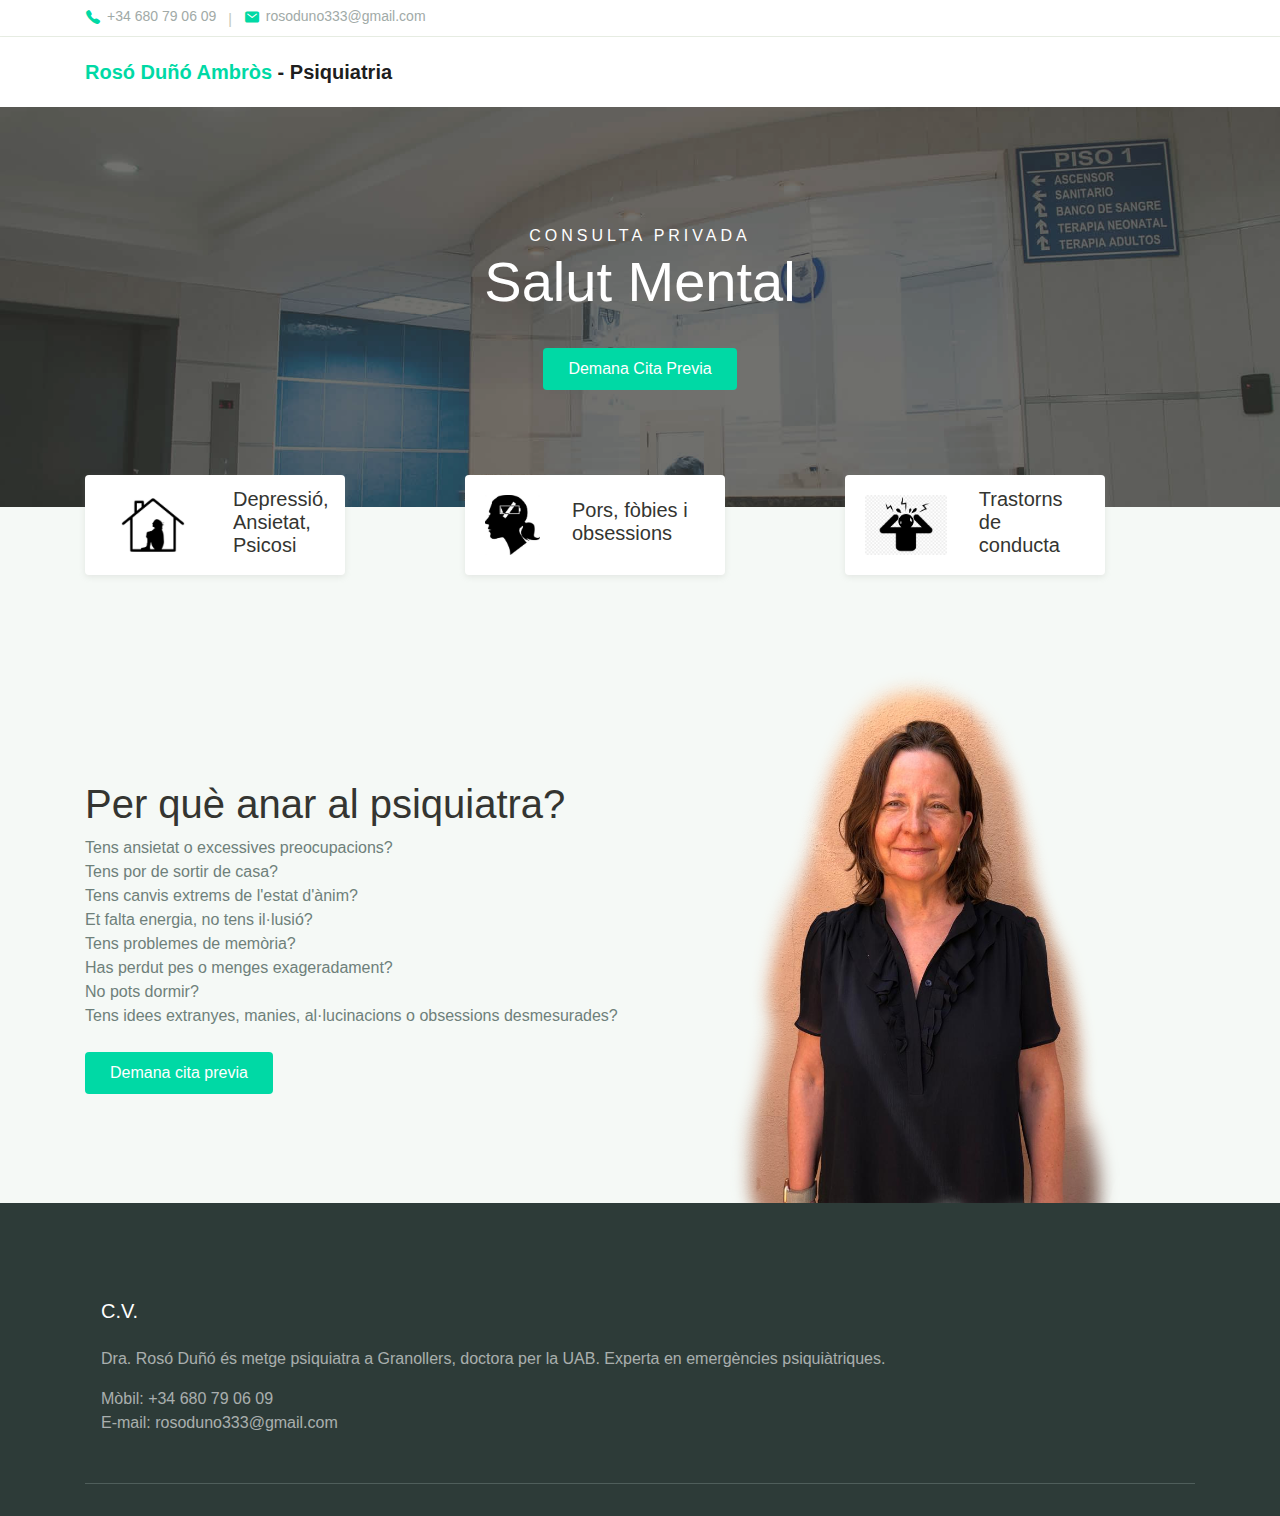
<file: index.html>
<!DOCTYPE html>
<html lang="en">
<head>
  <meta charset="UTF-8">
  <meta name="viewport" content="width=device-width, initial-scale=1.0">

  <meta http-equiv="X-UA-Compatible" content="ie=edge">

  <meta name="copyright" content="MACode ID, https://macodeid.com/">

  <title>Rosó Duñó Ambròs</title>

  <link rel="stylesheet" href="assets/css/maicons.css">

  <link rel="stylesheet" href="assets/css/bootstrap.css">

  <link rel="stylesheet" href="assets/vendor/owl-carousel/css/owl.carousel.css">

  <link rel="stylesheet" href="assets/vendor/animate/animate.css">

  <link rel="stylesheet" href="assets/css/theme.css">
</head>
<body>

  <!-- Back to top button -->
  <div class="back-to-top"></div>

  <header>
    <div class="topbar">
      <div class="container">
        <div class="row">
          <div class="col-sm-8 text-sm">
            <div class="site-info">
              <a href="#"><span class="mai-call text-primary"></span> +34 680 79 06 09</a>
              <span class="divider">|</span>
              <a href="#"><span class="mai-mail text-primary"></span> rosoduno333@gmail.com</a>
            </div>
          </div>
          <div class="col-sm-4 text-right text-sm">
            <div class="social-mini-button">
             <!-- <a href="#"><span class="mai-logo-facebook-f"></span></a>
              <a href="#"><span class="mai-logo-twitter"></span></a>
              <a href="#"><span class="mai-logo-dribbble"></span></a>
              <a href="#"><span class="mai-logo-instagram"></span></a>-->
            </div>
          </div>
        </div> <!-- .row -->
      </div> <!-- .container -->
    </div> <!-- .topbar -->

    <nav class="navbar navbar-expand-lg navbar-light shadow-sm">
      <div class="container">
        <a class="navbar-brand" href="#page-footer"><span class="text-primary">Rosó Duñó Ambròs</span> - Psiquiatria</a>

        <!--
        <form action="#">
          <div class="input-group input-navbar">
            <div class="input-group-prepend">
              <span class="input-group-text" id="icon-addon1"><span class="mai-search"></span></span>
            </div>
            <input type="text" class="form-control" placeholder="Enter keyword.." aria-label="Username" aria-describedby="icon-addon1">
          </div>
        </form>
        -->
     <button class="navbar-toggler" type="button" data-toggle="collapse" data-target="#navbarSupport" aria-controls="navbarSupport" aria-expanded="false" aria-label="Toggle navigation">
          <span class="navbar-toggler-icon"></span>
        </button>
        <!--
        <div class="collapse navbar-collapse" id="navbarSupport">
          <ul class="navbar-nav ml-auto">
            <li class="nav-item active">
              <a class="nav-link" href="index.html">Home</a>
            </li>
            <li class="nav-item">
              <a class="nav-link" href="about.html">Sobre mí</a>
            </li>
            <li class="nav-item">
              <a class="nav-link" href="doctors.html">Doctors</a>
            </li>
            <li class="nav-item">
              <a class="nav-link" href="blog.html">News</a>
            </li>
            <li class="nav-item">
              <a class="nav-link" href="contact.html">Contact</a>
            </li>
            <li class="nav-item">
              <a class="btn btn-primary ml-lg-3" href="#">Login / Register</a>
            </li>
          </ul>
        </div> <!-- .navbar-collapse -->
      </div> <!-- .container -->
    </nav>
  </header>

  <div class="page-hero bg-image overlay-dark" style="background-image: url(assets/img/bg_image_1.jpg);">
    <div class="hero-section">
      <div class="container text-center wow zoomIn">
        <span class="subhead">Consulta Privada</span>
        <h1 class="display-4">Salut Mental</h1>
        <a href="#page-footer" class="btn btn-primary">Demana Cita Previa</a>
      </div>
    </div>
  </div>


  <div class="bg-light">
    <div class="page-section py-3 mt-md-n5 custom-index">
      <div class="container">
        <div class="row justify-content-center">
          <div class="col-md-4 py-3 py-md-0">
            <div class="card-service wow fadeInUp">
              <!--<div class="circle-shape bg-secondary text-white">-->
                <img src="assets/img/Focus/ansiedad.jpg" alt="60px" height="60px">
                <!--<span class="mai-chatbubbles-outline"></span>-->
              <!--</div>-->
              <p><span>Depressió, </span>Ansietat, Psicosi</p>
            </div>
          </div>
          <div class="col-md-4 py-3 py-md-0">
            <div class="card-service wow fadeInUp">
              <!--<div class="circle-shape bg-primary text-white">
                <span class="mai-shield-checkmark"></span>
              </div>-->
              <img src="assets/img/Focus/Depresion.JPG" alt="60px" height="60px">
              <p><span>Pors, fòbies i </span> obsessions</p>
            </div>
          </div>
          <div class="col-md-4 py-3 py-md-0">
            <div class="card-service wow fadeInUp">
              <!--<div class="circle-shape bg-accent text-white">
                <span class="mai-basket"></span>
              </div>-->
              <img src="assets/img/Focus/Esquizo.jpg" alt="60px" height="60px">
              <p><span>Trastorns de </span>conducta</p>
            </div>
          </div>
        </div>
      </div>
    </div> <!-- .page-section -->

    <div class="page-section pb-0">
      <div class="container">
        <div class="row align-items-center">
          <div class="col-lg-6 py-3 wow fadeInUp">
            <h1>Per què anar al psiquiatra? <br></h1>
            <p class="text-grey mb-4">
              Tens ansietat o excessives preocupacions?<br>
              Tens por de sortir de casa?<br>
              Tens canvis extrems de l'estat d'ànim?<br>
              Et falta energia, no tens il·lusió?<br>
              Tens problemes de memòria?<br>
              Has perdut pes o menges exageradament?<br>
              No pots dormir?<br>
              Tens idees extranyes, manies, al·lucinacions o obsessions desmesurades?
            </p>
            <a href="#page-footer" class="btn btn-primary">Demana cita previa</a>
          </div>
          <div class="col-lg-6 wow fadeInRight" data-wow-delay="800ms">
            <div class="img-place custom-img-1">
              <img src="assets/img/bg-doctor.png" alt="">
            </div>
          </div>
        </div>
      </div>
    </div> <!-- .bg-light -->
  </div> <!-- .bg-light -->

 <!-- <div class="page-section">
    <div class="container">
      <h1 class="text-center mb-5 wow fadeInUp">Our Doctors</h1>

      <div class="owl-carousel wow fadeInUp" id="doctorSlideshow">
        <div class="item">
          <div class="card-doctor">
            <div class="header">
              <img src="assets/img/doctors/doctor_1.jpg" alt="">
              <div class="meta">
                <a href="#"><span class="mai-call"></span></a>
                <a href="#"><span class="mai-logo-whatsapp"></span></a>
              </div>
            </div>
            <div class="body">
              <p class="text-xl mb-0">Dr. Stein Albert</p>
              <span class="text-sm text-grey">Cardiology</span>
            </div>
          </div>
        </div>
        <div class="item">
          <div class="card-doctor">
            <div class="header">
              <img src="assets/img/doctors/doctor_2.jpg" alt="">
              <div class="meta">
                <a href="#"><span class="mai-call"></span></a>
                <a href="#"><span class="mai-logo-whatsapp"></span></a>
              </div>
            </div>
            <div class="body">
              <p class="text-xl mb-0">Dr. Alexa Melvin</p>
              <span class="text-sm text-grey">Dental</span>
            </div>
          </div>
        </div>
        <div class="item">
          <div class="card-doctor">
            <div class="header">
              <img src="assets/img/doctors/doctor_3.jpg" alt="">
              <div class="meta">
                <a href="#"><span class="mai-call"></span></a>
                <a href="#"><span class="mai-logo-whatsapp"></span></a>
              </div>
            </div>
            <div class="body">
              <p class="text-xl mb-0">Dr. Rebecca Steffany</p>
              <span class="text-sm text-grey">General Health</span>
            </div>
          </div>
        </div>
        <div class="item">
          <div class="card-doctor">
            <div class="header">
              <img src="assets/img/doctors/doctor_3.jpg" alt="">
              <div class="meta">
                <a href="#"><span class="mai-call"></span></a>
                <a href="#"><span class="mai-logo-whatsapp"></span></a>
              </div>
            </div>
            <div class="body">
              <p class="text-xl mb-0">Dr. Rebecca Steffany</p>
              <span class="text-sm text-grey">General Health</span>
            </div>
          </div>
        </div>
        <div class="item">
          <div class="card-doctor">
            <div class="header">
              <img src="assets/img/doctors/doctor_3.jpg" alt="">
              <div class="meta">
                <a href="#"><span class="mai-call"></span></a>
                <a href="#"><span class="mai-logo-whatsapp"></span></a>
              </div>
            </div>
            <div class="body">
              <p class="text-xl mb-0">Dr. Rebecca Steffany</p>
              <span class="text-sm text-grey">General Health</span>
            </div>
          </div>
        </div>
      </div>
    </div>
  </div>

  <div class="page-section bg-light">
    <div class="container">
      <h1 class="text-center wow fadeInUp">Latest News</h1>
      <div class="row mt-5">
        <div class="col-lg-4 py-2 wow zoomIn">
          <div class="card-blog">
            <div class="header">
              <div class="post-category">
                <a href="#">Covid19</a>
              </div>
              <a href="blog-details.html" class="post-thumb">
                <img src="assets/img/blog/blog_1.jpg" alt="">
              </a>
            </div>
            <div class="body">
              <h5 class="post-title"><a href="blog-details.html">List of Countries without Coronavirus case</a></h5>
              <div class="site-info">
                <div class="avatar mr-2">
                  <div class="avatar-img">
                    <img src="assets/img/person/person_1.jpg" alt="">
                  </div>
                  <span>Roger Adams</span>
                </div>
                <span class="mai-time"></span> 1 week ago
              </div>
            </div>
          </div>
        </div>
        <div class="col-lg-4 py-2 wow zoomIn">
          <div class="card-blog">
            <div class="header">
              <div class="post-category">
                <a href="#">Covid19</a>
              </div>
              <a href="blog-details.html" class="post-thumb">
                <img src="assets/img/blog/blog_2.jpg" alt="">
              </a>
            </div>
            <div class="body">
              <h5 class="post-title"><a href="blog-details.html">Recovery Room: News beyond the pandemic</a></h5>
              <div class="site-info">
                <div class="avatar mr-2">
                  <div class="avatar-img">
                    <img src="assets/img/person/person_1.jpg" alt="">
                  </div>
                  <span>Roger Adams</span>
                </div>
                <span class="mai-time"></span> 4 weeks ago
              </div>
            </div>
          </div>
        </div>
        <div class="col-lg-4 py-2 wow zoomIn">
          <div class="card-blog">
            <div class="header">
              <div class="post-category">
                <a href="#">Covid19</a>
              </div>
              <a href="blog-details.html" class="post-thumb">
                <img src="assets/img/blog/blog_3.jpg" alt="">
              </a>
            </div>
            <div class="body">
              <h5 class="post-title"><a href="blog-details.html">What is the impact of eating too much sugar?</a></h5>
              <div class="site-info">
                <div class="avatar mr-2">
                  <div class="avatar-img">
                    <img src="assets/img/person/person_2.jpg" alt="">
                  </div>
                  <span>Diego Simmons</span>
                </div>
                <span class="mai-time"></span> 2 months ago
              </div>
            </div>
          </div>
        </div>

        <div class="col-12 text-center mt-4 wow zoomIn">
          <a href="blog.html" class="btn btn-primary">Read More</a>
        </div>

      </div>
    </div>
  </div> <!-- .page-section -->
<!--
  <div class="page-section">
    <div class="container">
      <h1 class="text-center wow fadeInUp">Make an Appointment</h1>

      <form class="main-form">
        <div class="row mt-5 ">
          <div class="col-12 col-sm-6 py-2 wow fadeInLeft">
            <input type="text" class="form-control" placeholder="Full name">
          </div>
          <div class="col-12 col-sm-6 py-2 wow fadeInRight">
            <input type="text" class="form-control" placeholder="Email address..">
          </div>
          <div class="col-12 col-sm-6 py-2 wow fadeInLeft" data-wow-delay="300ms">
            <input type="date" class="form-control">
          </div>
          <div class="col-12 col-sm-6 py-2 wow fadeInRight" data-wow-delay="300ms">
            <select name="departement" id="departement" class="custom-select">
              <option value="general">General Health</option>
              <option value="cardiology">Cardiology</option>
              <option value="dental">Dental</option>
              <option value="neurology">Neurology</option>
              <option value="orthopaedics">Orthopaedics</option>
            </select>
          </div>
          <div class="col-12 py-2 wow fadeInUp" data-wow-delay="300ms">
            <input type="text" class="form-control" placeholder="Number..">
          </div>
          <div class="col-12 py-2 wow fadeInUp" data-wow-delay="300ms">
            <textarea name="message" id="message" class="form-control" rows="6" placeholder="Enter message.."></textarea>
          </div>
        </div>

        <button type="submit" class="btn btn-primary mt-3 wow zoomIn">Submit Request</button>
      </form>
    </div>
  </div> <!-- .page-section -->
<!--
  <div class="page-section banner-home bg-image" style="background-image: url(assets/img/banner-pattern.svg);">
    <div class="container py-5 py-lg-0">
      <div class="row align-items-center">
        <div class="col-lg-4 wow zoomIn">
          <div class="img-banner d-none d-lg-block">
            <img src="assets/img/mobile_app.png" alt="">
          </div>
        </div>
        <div class="col-lg-8 wow fadeInRight">
          <h1 class="font-weight-normal mb-3">Get easy access of all features using One Health Application</h1>
          <a href="#"><img src="assets/img/google_play.svg" alt=""></a>
          <a href="#" class="ml-2"><img src="assets/img/app_store.svg" alt=""></a>
        </div>
      </div>
    </div>
  </div> <!-- .banner-home -->

  <footer class="page-footer" id = "page-footer">
    <div class="container">
      <div class="row px-md-3">
        <!--
        <div class="col-sm-6 col-lg-3 py-3">
          <h5>Company</h5>
          <ul class="footer-menu">
            <li><a href="#">About Us</a></li>
            <li><a href="#">Career</a></li>
            <li><a href="#">Editorial Team</a></li>
            <li><a href="#">Protection</a></li>
          </ul>
        </div>
        <div class="col-sm-6 col-lg-3 py-3">
          <h5>More</h5>
          <ul class="footer-menu">
            <li><a href="#">Terms & Condition</a></li>
            <li><a href="#">Privacy</a></li>
            <li><a href="#">Advertise</a></li>
            <li><a href="#">Join as Doctors</a></li>
          </ul>
        </div>
        <div class="col-sm-6 col-lg-3 py-3">
          <h5>Our partner</h5>
          <ul class="footer-menu">
            <li><a href="#">One-Fitness</a></li>
            <li><a href="#">One-Drugs</a></li>
            <li><a href="#">One-Live</a></li>
          </ul>
        </div>
        -->
        <div class="col-sm-9 col-lg-10 py-3">
          <h5>C.V.</h5>
          <p class="footer-link mt-2">Dra. Rosó Duñó és metge psiquiatra a Granollers, doctora per la UAB. Experta en emergències psiquiàtriques.</p>
          <a href="#" class="footer-link">Mòbil: +34 680 79 06 09 <br>
            E-mail: rosoduno333@gmail.com</a>

          <!--<h5 class="mt-3">Social Media</h5>
          <div class="footer-sosmed mt-3">
            <a href="#" target="_blank"><span class="mai-logo-facebook-f"></span></a>
            <a href="#" target="_blank"><span class="mai-logo-twitter"></span></a>
            <a href="#" target="_blank"><span class="mai-logo-google-plus-g"></span></a>
            <a href="#" target="_blank"><span class="mai-logo-instagram"></span></a>
            <a href="#" target="_blank"><span class="mai-logo-linkedin"></span></a>
          </div>
          -->
        </div>
      </div>

      <hr>
<!--
      <p id="copyright">Copyright &copy; 2020 <a href="https://macodeid.com/" target="_blank">MACode ID</a>. All right reserved</p>
-->
    </div>
  </footer>

<script src="assets/js/jquery-3.5.1.min.js"></script>

<script src="assets/js/bootstrap.bundle.min.js"></script>

<script src="assets/vendor/owl-carousel/js/owl.carousel.min.js"></script>

<script src="assets/vendor/wow/wow.min.js"></script>

<script src="assets/js/theme.js"></script>
  
</body>
</html>
</file>
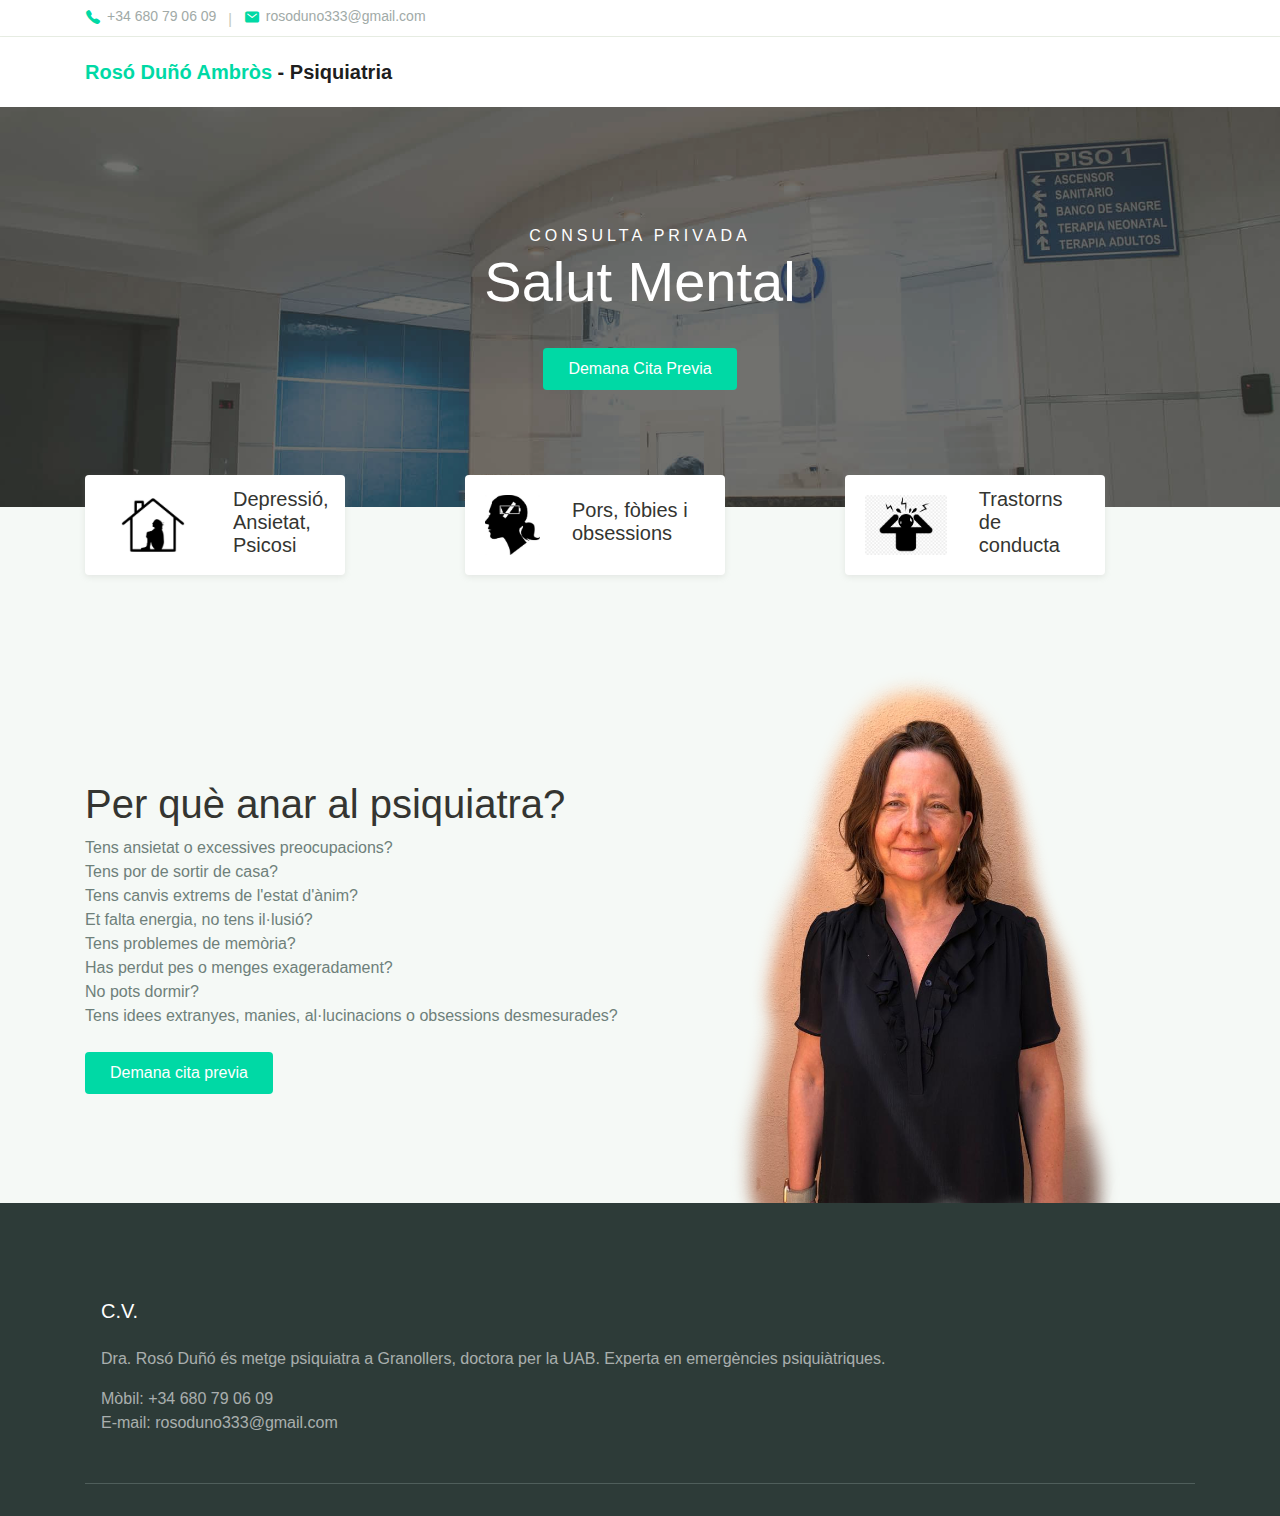
<file: docs/index.html>
<!DOCTYPE html>
<html lang="en">
<head>
  <meta charset="UTF-8">
  <meta name="viewport" content="width=device-width, initial-scale=1.0">

  <meta http-equiv="X-UA-Compatible" content="ie=edge">

  <meta name="copyright" content="MACode ID, https://macodeid.com/">

  <title>Rosó Duñó Ambròs</title>

  <link rel="stylesheet" href="../assets/css/maicons.css">

  <link rel="stylesheet" href="../assets/css/bootstrap.css">

  <link rel="stylesheet" href="../assets/vendor/owl-carousel/css/owl.carousel.css">

  <link rel="stylesheet" href="../assets/vendor/animate/animate.css">

  <link rel="stylesheet" href="../assets/css/theme.css">
</head>
<body>

  <!-- Back to top button -->
  <div class="back-to-top"></div>

  <header>
    <div class="topbar">
      <div class="container">
        <div class="row">
          <div class="col-sm-8 text-sm">
            <div class="site-info">
              <a href="#"><span class="mai-call text-primary"></span> +34 680 79 06 09</a>
              <span class="divider">|</span>
              <a href="#"><span class="mai-mail text-primary"></span> rosoduno333@gmail.com</a>
            </div>
          </div>
          <div class="col-sm-4 text-right text-sm">
            <div class="social-mini-button">
             <!-- <a href="#"><span class="mai-logo-facebook-f"></span></a>
              <a href="#"><span class="mai-logo-twitter"></span></a>
              <a href="#"><span class="mai-logo-dribbble"></span></a>
              <a href="#"><span class="mai-logo-instagram"></span></a>-->
            </div>
          </div>
        </div> <!-- .row -->
      </div> <!-- .container -->
    </div> <!-- .topbar -->

    <nav class="navbar navbar-expand-lg navbar-light shadow-sm">
      <div class="container">
        <a class="navbar-brand" href="#page-footer"><span class="text-primary">Rosó Duñó Ambròs</span> - Psiquiatria</a>

        <!--
        <form action="#">
          <div class="input-group input-navbar">
            <div class="input-group-prepend">
              <span class="input-group-text" id="icon-addon1"><span class="mai-search"></span></span>
            </div>
            <input type="text" class="form-control" placeholder="Enter keyword.." aria-label="Username" aria-describedby="icon-addon1">
          </div>
        </form>
        -->
     <button class="navbar-toggler" type="button" data-toggle="collapse" data-target="#navbarSupport" aria-controls="navbarSupport" aria-expanded="false" aria-label="Toggle navigation">
          <span class="navbar-toggler-icon"></span>
        </button>
        <!--
        <div class="collapse navbar-collapse" id="navbarSupport">
          <ul class="navbar-nav ml-auto">
            <li class="nav-item active">
              <a class="nav-link" href="index.html">Home</a>
            </li>
            <li class="nav-item">
              <a class="nav-link" href="about.html">Sobre mí</a>
            </li>
            <li class="nav-item">
              <a class="nav-link" href="doctors.html">Doctors</a>
            </li>
            <li class="nav-item">
              <a class="nav-link" href="blog.html">News</a>
            </li>
            <li class="nav-item">
              <a class="nav-link" href="contact.html">Contact</a>
            </li>
            <li class="nav-item">
              <a class="btn btn-primary ml-lg-3" href="#">Login / Register</a>
            </li>
          </ul>
        </div> <!-- .navbar-collapse -->
      </div> <!-- .container -->
    </nav>
  </header>

  <div class="page-hero bg-image overlay-dark" style="background-image: url(../assets/img/bg_image_1.jpg);">
    <div class="hero-section">
      <div class="container text-center wow zoomIn">
        <span class="subhead">Consulta Privada</span>
        <h1 class="display-4">Salut Mental</h1>
        <a href="#page-footer" class="btn btn-primary">Demana Cita Previa</a>
      </div>
    </div>
  </div>


  <div class="bg-light">
    <div class="page-section py-3 mt-md-n5 custom-index">
      <div class="container">
        <div class="row justify-content-center">
          <div class="col-md-4 py-3 py-md-0">
            <div class="card-service wow fadeInUp">
              <!--<div class="circle-shape bg-secondary text-white">-->
                <img src="../assets/img/Focus/ansiedad.jpg" alt="60px" height="60px">
                <!--<span class="mai-chatbubbles-outline"></span>-->
              <!--</div>-->
              <p><span>Depressió, </span>Ansietat, Psicosi</p>
            </div>
          </div>
          <div class="col-md-4 py-3 py-md-0">
            <div class="card-service wow fadeInUp">
              <!--<div class="circle-shape bg-primary text-white">
                <span class="mai-shield-checkmark"></span>
              </div>-->
              <img src="../assets/img/Focus/Depresion.JPG" alt="60px" height="60px">
              <p><span>Pors, fòbies i </span> obsessions</p>
            </div>
          </div>
          <div class="col-md-4 py-3 py-md-0">
            <div class="card-service wow fadeInUp">
              <!--<div class="circle-shape bg-accent text-white">
                <span class="mai-basket"></span>
              </div>-->
              <img src="../assets/img/Focus/Esquizo.jpg" alt="60px" height="60px">
              <p><span>Trastorns de </span>conducta</p>
            </div>
          </div>
        </div>
      </div>
    </div> <!-- .page-section -->

    <div class="page-section pb-0">
      <div class="container">
        <div class="row align-items-center">
          <div class="col-lg-6 py-3 wow fadeInUp">
            <h1>Per què anar al psiquiatra? <br></h1>
            <p class="text-grey mb-4">
              Tens ansietat o excessives preocupacions?<br>
              Tens por de sortir de casa?<br>
              Tens canvis extrems de l'estat d'ànim?<br>
              Et falta energia, no tens il·lusió?<br>
              Tens problemes de memòria?<br>
              Has perdut pes o menges exageradament?<br>
              No pots dormir?<br>
              Tens idees extranyes, manies, al·lucinacions o obsessions desmesurades?
            </p>
            <a href="#page-footer" class="btn btn-primary">Demana cita previa</a>
          </div>
          <div class="col-lg-6 wow fadeInRight" data-wow-delay="800ms">
            <div class="img-place custom-img-1">
              <img src="../assets/img/bg-doctor.png" alt="">
            </div>
          </div>
        </div>
      </div>
    </div> <!-- .bg-light -->
  </div> <!-- .bg-light -->

 <!-- <div class="page-section">
    <div class="container">
      <h1 class="text-center mb-5 wow fadeInUp">Our Doctors</h1>

      <div class="owl-carousel wow fadeInUp" id="doctorSlideshow">
        <div class="item">
          <div class="card-doctor">
            <div class="header">
              <img src="../assets/img/doctors/doctor_1.jpg" alt="">
              <div class="meta">
                <a href="#"><span class="mai-call"></span></a>
                <a href="#"><span class="mai-logo-whatsapp"></span></a>
              </div>
            </div>
            <div class="body">
              <p class="text-xl mb-0">Dr. Stein Albert</p>
              <span class="text-sm text-grey">Cardiology</span>
            </div>
          </div>
        </div>
        <div class="item">
          <div class="card-doctor">
            <div class="header">
              <img src="../assets/img/doctors/doctor_2.jpg" alt="">
              <div class="meta">
                <a href="#"><span class="mai-call"></span></a>
                <a href="#"><span class="mai-logo-whatsapp"></span></a>
              </div>
            </div>
            <div class="body">
              <p class="text-xl mb-0">Dr. Alexa Melvin</p>
              <span class="text-sm text-grey">Dental</span>
            </div>
          </div>
        </div>
        <div class="item">
          <div class="card-doctor">
            <div class="header">
              <img src="../assets/img/doctors/doctor_3.jpg" alt="">
              <div class="meta">
                <a href="#"><span class="mai-call"></span></a>
                <a href="#"><span class="mai-logo-whatsapp"></span></a>
              </div>
            </div>
            <div class="body">
              <p class="text-xl mb-0">Dr. Rebecca Steffany</p>
              <span class="text-sm text-grey">General Health</span>
            </div>
          </div>
        </div>
        <div class="item">
          <div class="card-doctor">
            <div class="header">
              <img src="../assets/img/doctors/doctor_3.jpg" alt="">
              <div class="meta">
                <a href="#"><span class="mai-call"></span></a>
                <a href="#"><span class="mai-logo-whatsapp"></span></a>
              </div>
            </div>
            <div class="body">
              <p class="text-xl mb-0">Dr. Rebecca Steffany</p>
              <span class="text-sm text-grey">General Health</span>
            </div>
          </div>
        </div>
        <div class="item">
          <div class="card-doctor">
            <div class="header">
              <img src="../assets/img/doctors/doctor_3.jpg" alt="">
              <div class="meta">
                <a href="#"><span class="mai-call"></span></a>
                <a href="#"><span class="mai-logo-whatsapp"></span></a>
              </div>
            </div>
            <div class="body">
              <p class="text-xl mb-0">Dr. Rebecca Steffany</p>
              <span class="text-sm text-grey">General Health</span>
            </div>
          </div>
        </div>
      </div>
    </div>
  </div>

  <div class="page-section bg-light">
    <div class="container">
      <h1 class="text-center wow fadeInUp">Latest News</h1>
      <div class="row mt-5">
        <div class="col-lg-4 py-2 wow zoomIn">
          <div class="card-blog">
            <div class="header">
              <div class="post-category">
                <a href="#">Covid19</a>
              </div>
              <a href="blog-details.html" class="post-thumb">
                <img src="../assets/img/blog/blog_1.jpg" alt="">
              </a>
            </div>
            <div class="body">
              <h5 class="post-title"><a href="blog-details.html">List of Countries without Coronavirus case</a></h5>
              <div class="site-info">
                <div class="avatar mr-2">
                  <div class="avatar-img">
                    <img src="../assets/img/person/person_1.jpg" alt="">
                  </div>
                  <span>Roger Adams</span>
                </div>
                <span class="mai-time"></span> 1 week ago
              </div>
            </div>
          </div>
        </div>
        <div class="col-lg-4 py-2 wow zoomIn">
          <div class="card-blog">
            <div class="header">
              <div class="post-category">
                <a href="#">Covid19</a>
              </div>
              <a href="blog-details.html" class="post-thumb">
                <img src="../assets/img/blog/blog_2.jpg" alt="">
              </a>
            </div>
            <div class="body">
              <h5 class="post-title"><a href="blog-details.html">Recovery Room: News beyond the pandemic</a></h5>
              <div class="site-info">
                <div class="avatar mr-2">
                  <div class="avatar-img">
                    <img src="../assets/img/person/person_1.jpg" alt="">
                  </div>
                  <span>Roger Adams</span>
                </div>
                <span class="mai-time"></span> 4 weeks ago
              </div>
            </div>
          </div>
        </div>
        <div class="col-lg-4 py-2 wow zoomIn">
          <div class="card-blog">
            <div class="header">
              <div class="post-category">
                <a href="#">Covid19</a>
              </div>
              <a href="blog-details.html" class="post-thumb">
                <img src="../assets/img/blog/blog_3.jpg" alt="">
              </a>
            </div>
            <div class="body">
              <h5 class="post-title"><a href="blog-details.html">What is the impact of eating too much sugar?</a></h5>
              <div class="site-info">
                <div class="avatar mr-2">
                  <div class="avatar-img">
                    <img src="../assets/img/person/person_2.jpg" alt="">
                  </div>
                  <span>Diego Simmons</span>
                </div>
                <span class="mai-time"></span> 2 months ago
              </div>
            </div>
          </div>
        </div>

        <div class="col-12 text-center mt-4 wow zoomIn">
          <a href="blog.html" class="btn btn-primary">Read More</a>
        </div>

      </div>
    </div>
  </div> <!-- .page-section -->
<!--
  <div class="page-section">
    <div class="container">
      <h1 class="text-center wow fadeInUp">Make an Appointment</h1>

      <form class="main-form">
        <div class="row mt-5 ">
          <div class="col-12 col-sm-6 py-2 wow fadeInLeft">
            <input type="text" class="form-control" placeholder="Full name">
          </div>
          <div class="col-12 col-sm-6 py-2 wow fadeInRight">
            <input type="text" class="form-control" placeholder="Email address..">
          </div>
          <div class="col-12 col-sm-6 py-2 wow fadeInLeft" data-wow-delay="300ms">
            <input type="date" class="form-control">
          </div>
          <div class="col-12 col-sm-6 py-2 wow fadeInRight" data-wow-delay="300ms">
            <select name="departement" id="departement" class="custom-select">
              <option value="general">General Health</option>
              <option value="cardiology">Cardiology</option>
              <option value="dental">Dental</option>
              <option value="neurology">Neurology</option>
              <option value="orthopaedics">Orthopaedics</option>
            </select>
          </div>
          <div class="col-12 py-2 wow fadeInUp" data-wow-delay="300ms">
            <input type="text" class="form-control" placeholder="Number..">
          </div>
          <div class="col-12 py-2 wow fadeInUp" data-wow-delay="300ms">
            <textarea name="message" id="message" class="form-control" rows="6" placeholder="Enter message.."></textarea>
          </div>
        </div>

        <button type="submit" class="btn btn-primary mt-3 wow zoomIn">Submit Request</button>
      </form>
    </div>
  </div> <!-- .page-section -->
<!--
  <div class="page-section banner-home bg-image" style="background-image: url(../assets/img/banner-pattern.svg);">
    <div class="container py-5 py-lg-0">
      <div class="row align-items-center">
        <div class="col-lg-4 wow zoomIn">
          <div class="img-banner d-none d-lg-block">
            <img src="../assets/img/mobile_app.png" alt="">
          </div>
        </div>
        <div class="col-lg-8 wow fadeInRight">
          <h1 class="font-weight-normal mb-3">Get easy access of all features using One Health Application</h1>
          <a href="#"><img src="../assets/img/google_play.svg" alt=""></a>
          <a href="#" class="ml-2"><img src="../assets/img/app_store.svg" alt=""></a>
        </div>
      </div>
    </div>
  </div> <!-- .banner-home -->

  <footer class="page-footer" id = "page-footer">
    <div class="container">
      <div class="row px-md-3">
        <!--
        <div class="col-sm-6 col-lg-3 py-3">
          <h5>Company</h5>
          <ul class="footer-menu">
            <li><a href="#">About Us</a></li>
            <li><a href="#">Career</a></li>
            <li><a href="#">Editorial Team</a></li>
            <li><a href="#">Protection</a></li>
          </ul>
        </div>
        <div class="col-sm-6 col-lg-3 py-3">
          <h5>More</h5>
          <ul class="footer-menu">
            <li><a href="#">Terms & Condition</a></li>
            <li><a href="#">Privacy</a></li>
            <li><a href="#">Advertise</a></li>
            <li><a href="#">Join as Doctors</a></li>
          </ul>
        </div>
        <div class="col-sm-6 col-lg-3 py-3">
          <h5>Our partner</h5>
          <ul class="footer-menu">
            <li><a href="#">One-Fitness</a></li>
            <li><a href="#">One-Drugs</a></li>
            <li><a href="#">One-Live</a></li>
          </ul>
        </div>
        -->
        <div class="col-sm-9 col-lg-10 py-3">
          <h5>C.V.</h5>
          <p class="footer-link mt-2">Dra. Rosó Duñó és metge psiquiatra a Granollers, doctora per la UAB. Experta en emergències psiquiàtriques.</p>
          <a href="#" class="footer-link">Mòbil: +34 680 79 06 09 <br>
            E-mail: rosoduno333@gmail.com</a>

          <!--<h5 class="mt-3">Social Media</h5>
          <div class="footer-sosmed mt-3">
            <a href="#" target="_blank"><span class="mai-logo-facebook-f"></span></a>
            <a href="#" target="_blank"><span class="mai-logo-twitter"></span></a>
            <a href="#" target="_blank"><span class="mai-logo-google-plus-g"></span></a>
            <a href="#" target="_blank"><span class="mai-logo-instagram"></span></a>
            <a href="#" target="_blank"><span class="mai-logo-linkedin"></span></a>
          </div>
          -->
        </div>
      </div>

      <hr>
<!--
      <p id="copyright">Copyright &copy; 2020 <a href="https://macodeid.com/" target="_blank">MACode ID</a>. All right reserved</p>
-->
    </div>
  </footer>

<script src="../assets/js/jquery-3.5.1.min.js"></script>

<script src="../assets/js/bootstrap.bundle.min.js"></script>

<script src="../assets/vendor/owl-carousel/js/owl.carousel.min.js"></script>

<script src="../assets/vendor/wow/wow.min.js"></script>

<script src="../assets/js/theme.js"></script>
  
</body>
</html>
</file>
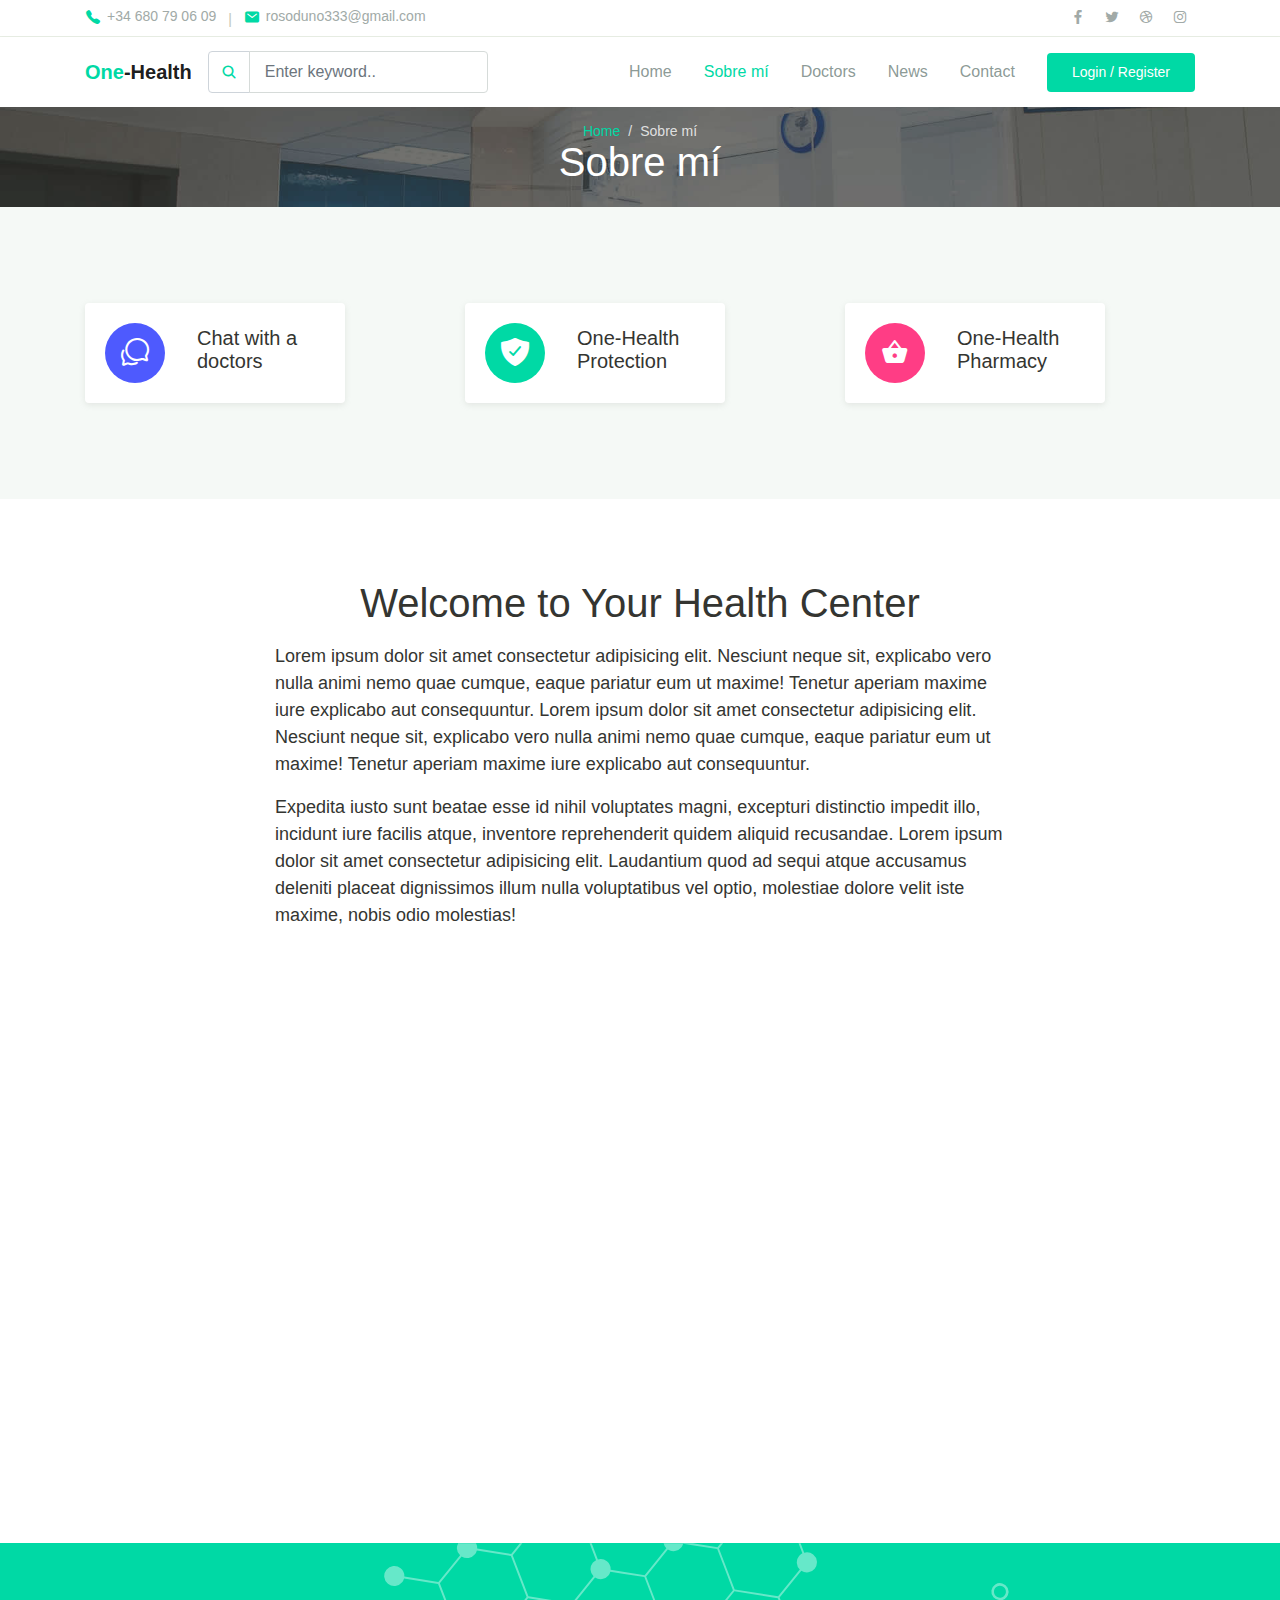
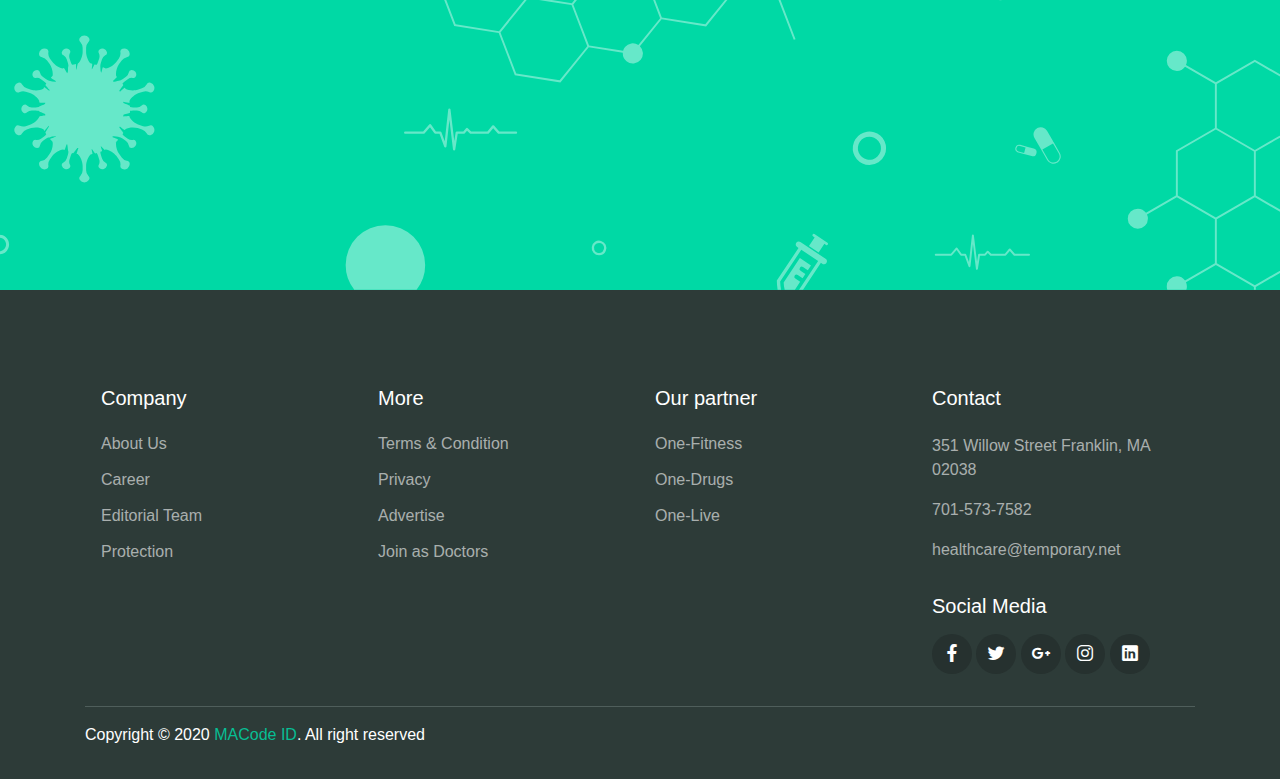
<file: about.html>
<!DOCTYPE html>
<html lang="en">
<head>
  <meta charset="UTF-8">
  <meta name="viewport" content="width=device-width, initial-scale=1.0">

  <meta http-equiv="X-UA-Compatible" content="ie=edge">

  <meta name="copyright" content="MACode ID, https://macodeid.com/">

  <title>Roso Duñó Ambròs</title>

  <link rel="stylesheet" href="assets/css/maicons.css">

  <link rel="stylesheet" href="assets/css/bootstrap.css">

  <link rel="stylesheet" href="assets/vendor/owl-carousel/css/owl.carousel.css">

  <link rel="stylesheet" href="assets/vendor/animate/animate.css">

  <link rel="stylesheet" href="assets/css/theme.css">
</head>
<body>

  <!-- Back to top button -->
  <div class="back-to-top"></div>

  <header>
    <div class="topbar">
      <div class="container">
        <div class="row">
          <div class="col-sm-8 text-sm">
            <div class="site-info">
              <a href="#"><span class="mai-call text-primary"></span>  +34 680 79 06 09</a>
              <span class="divider">|</span>
              <a href="#"><span class="mai-mail text-primary"></span> rosoduno333@gmail.com</a>
            </div>
          </div>
          <div class="col-sm-4 text-right text-sm">
            <div class="social-mini-button">
              <a href="#"><span class="mai-logo-facebook-f"></span></a>
              <a href="#"><span class="mai-logo-twitter"></span></a>
              <a href="#"><span class="mai-logo-dribbble"></span></a>
              <a href="#"><span class="mai-logo-instagram"></span></a>
            </div>
          </div>
        </div> <!-- .row -->
      </div> <!-- .container -->
    </div> <!-- .topbar -->

    <nav class="navbar navbar-expand-lg navbar-light shadow-sm">
      <div class="container">
        <a class="navbar-brand" href="#"><span class="text-primary">One</span>-Health</a>

        <form action="#">
          <div class="input-group input-navbar">
            <div class="input-group-prepend">
              <span class="input-group-text" id="icon-addon1"><span class="mai-search"></span></span>
            </div>
            <input type="text" class="form-control" placeholder="Enter keyword.." aria-label="Username" aria-describedby="icon-addon1">
          </div>
        </form>

        <button class="navbar-toggler" type="button" data-toggle="collapse" data-target="#navbarSupport" aria-controls="navbarSupport" aria-expanded="false" aria-label="Toggle navigation">
          <span class="navbar-toggler-icon"></span>
        </button>

        <div class="collapse navbar-collapse" id="navbarSupport">
          <ul class="navbar-nav ml-auto">
            <li class="nav-item">
              <a class="nav-link" href="index.html">Home</a>
            </li>
            <li class="nav-item active">
              <a class="nav-link" href="about.html">Sobre mí</a>
            </li>
            <li class="nav-item">
              <a class="nav-link" href="doctors.html">Doctors</a>
            </li>
            <li class="nav-item">
              <a class="nav-link" href="blog.html">News</a>
            </li>
            <li class="nav-item">
              <a class="nav-link" href="contact.html">Contact</a>
            </li>
            <li class="nav-item">
              <a class="btn btn-primary ml-lg-3" href="#">Login / Register</a>
            </li>
          </ul>
        </div> <!-- .navbar-collapse -->
      </div> <!-- .container -->
    </nav>
  </header>

  <div class="page-banner overlay-dark bg-image" style="background-image: url(assets/img/bg_image_1.jpg);">
    <div class="banner-section">
      <div class="container text-center wow fadeInUp">
        <nav aria-label="Breadcrumb">
          <!--<ol class="breadcrumb breadcrumb-dark bg-transparent justify-content-center py-0 mb-2"> -->
          <ol class="breadcrumb breadcrumb-dark bg-transparent justify-content-center py-0 mb-n1">
          <li class="breadcrumb-item"><a href="index.html">Home</a></li>
            <li class="breadcrumb-item active" aria-current="page">Sobre mí</li>
          </ol>
        </nav>
        <h1 class="font-weight-normal">Sobre mí</h1>
      </div> <!-- .container -->
    </div> <!-- .banner-section -->
  </div> <!-- .page-banner -->

  <div class="page-section bg-light">
    <div class="container">
      <div class="row">
        <div class="col-md-4 py-3 wow zoomIn">
          <div class="card-service">
            <div class="circle-shape bg-secondary text-white">
              <span class="mai-chatbubbles-outline"></span>
            </div>
            <p><span>Chat</span> with a doctors</p>
          </div>
        </div>
        <div class="col-md-4 py-3 wow zoomIn">
          <div class="card-service">
            <div class="circle-shape bg-primary text-white">
              <span class="mai-shield-checkmark"></span>
            </div>
            <p><span>One</span>-Health Protection</p>
          </div>
        </div>
        <div class="col-md-4 py-3 wow zoomIn">
          <div class="card-service">
            <div class="circle-shape bg-accent text-white">
              <span class="mai-basket"></span>
            </div>
            <p><span>One</span>-Health Pharmacy</p>
          </div>
        </div>
      </div>
    </div>
  </div>

  <div class="page-section">
    <div class="container">
      <div class="row justify-content-center">
        <div class="col-lg-8 wow fadeInUp">
          <h1 class="text-center mb-3">Welcome to Your Health Center</h1>
          <div class="text-lg">
            <p>Lorem ipsum dolor sit amet consectetur adipisicing elit. Nesciunt neque sit, explicabo vero nulla animi nemo quae cumque, eaque pariatur eum ut maxime! Tenetur aperiam maxime iure explicabo aut consequuntur. Lorem ipsum dolor sit amet consectetur adipisicing elit. Nesciunt neque sit, explicabo vero nulla animi nemo quae cumque, eaque pariatur eum ut maxime! Tenetur aperiam maxime iure explicabo aut consequuntur.</p>
            <p>Expedita iusto sunt beatae esse id nihil voluptates magni, excepturi distinctio impedit illo, incidunt iure facilis atque, inventore reprehenderit quidem aliquid recusandae. Lorem ipsum dolor sit amet consectetur adipisicing elit. Laudantium quod ad sequi atque accusamus deleniti placeat dignissimos illum nulla voluptatibus vel optio, molestiae dolore velit iste maxime, nobis odio molestias!</p>
          </div>
        </div>
        <div class="col-lg-10 mt-5">
          <h1 class="text-center mb-5 wow fadeInUp">Our Doctors</h1>
          <div class="row justify-content-center">
            <div class="col-md-6 col-lg-4 wow zoomIn">
              <div class="card-doctor">
                <div class="header">
                  <img src="assets/img/doctors/doctor_1.jpg" alt="">
                  <div class="meta">
                    <a href="#"><span class="mai-call"></span></a>
                    <a href="#"><span class="mai-logo-whatsapp"></span></a>
                  </div>
                </div>
                <div class="body">
                  <p class="text-xl mb-0">Dr. Stein Albert</p>
                  <span class="text-sm text-grey">Cardiology</span>
                </div>
              </div>
            </div>
            <div class="col-md-6 col-lg-4 wow zoomIn">
              <div class="card-doctor">
                <div class="header">
                  <img src="assets/img/doctors/doctor_2.jpg" alt="">
                  <div class="meta">
                    <a href="#"><span class="mai-call"></span></a>
                    <a href="#"><span class="mai-logo-whatsapp"></span></a>
                  </div>
                </div>
                <div class="body">
                  <p class="text-xl mb-0">Dr. Alexa Melvin</p>
                  <span class="text-sm text-grey">Dental</span>
                </div>
              </div>
            </div>
            <div class="col-md-6 col-lg-4 wow zoomIn">
              <div class="card-doctor">
                <div class="header">
                  <img src="assets/img/doctors/doctor_3.jpg" alt="">
                  <div class="meta">
                    <a href="#"><span class="mai-call"></span></a>
                    <a href="#"><span class="mai-logo-whatsapp"></span></a>
                  </div>
                </div>
                <div class="body">
                  <p class="text-xl mb-0">Dr. Rebecca Steffany</p>
                  <span class="text-sm text-grey">General Health</span>
                </div>
              </div>
            </div>

          </div>
        </div>
      </div>
    </div>
  </div>

  <div class="page-section banner-home bg-image" style="background-image: url(assets/img/banner-pattern.svg);">
    <div class="container py-5 py-lg-0">
      <div class="row align-items-center">
        <div class="col-lg-4 wow zoomIn">
          <div class="img-banner d-none d-lg-block">
            <img src="assets/img/mobile_app.png" alt="">
          </div>
        </div>
        <div class="col-lg-8 wow fadeInRight">
          <h1 class="font-weight-normal mb-3">Get easy access of all features using One Health Application</h1>
          <a href="#"><img src="assets/img/google_play.svg" alt=""></a>
          <a href="#" class="ml-2"><img src="assets/img/app_store.svg" alt=""></a>
        </div>
      </div>
    </div>
  </div> <!-- .banner-home -->

  <footer class="page-footer">
    <div class="container">
      <div class="row px-md-3">
        <div class="col-sm-6 col-lg-3 py-3">
          <h5>Company</h5>
          <ul class="footer-menu">
            <li><a href="#">About Us</a></li>
            <li><a href="#">Career</a></li>
            <li><a href="#">Editorial Team</a></li>
            <li><a href="#">Protection</a></li>
          </ul>
        </div>
        <div class="col-sm-6 col-lg-3 py-3">
          <h5>More</h5>
          <ul class="footer-menu">
            <li><a href="#">Terms & Condition</a></li>
            <li><a href="#">Privacy</a></li>
            <li><a href="#">Advertise</a></li>
            <li><a href="#">Join as Doctors</a></li>
          </ul>
        </div>
        <div class="col-sm-6 col-lg-3 py-3">
          <h5>Our partner</h5>
          <ul class="footer-menu">
            <li><a href="#">One-Fitness</a></li>
            <li><a href="#">One-Drugs</a></li>
            <li><a href="#">One-Live</a></li>
          </ul>
        </div>
        <div class="col-sm-6 col-lg-3 py-3">
          <h5>Contact</h5>
          <p class="footer-link mt-2">351 Willow Street Franklin, MA 02038</p>
          <a href="#" class="footer-link">701-573-7582</a>
          <a href="#" class="footer-link">healthcare@temporary.net</a>

          <h5 class="mt-3">Social Media</h5>
          <div class="footer-sosmed mt-3">
            <a href="#" target="_blank"><span class="mai-logo-facebook-f"></span></a>
            <a href="#" target="_blank"><span class="mai-logo-twitter"></span></a>
            <a href="#" target="_blank"><span class="mai-logo-google-plus-g"></span></a>
            <a href="#" target="_blank"><span class="mai-logo-instagram"></span></a>
            <a href="#" target="_blank"><span class="mai-logo-linkedin"></span></a>
          </div>
        </div>
      </div>

      <hr>

      <p id="copyright">Copyright &copy; 2020 <a href="https://macodeid.com/" target="_blank">MACode ID</a>. All right reserved</p>
    </div>
  </footer>

<script src="assets/js/jquery-3.5.1.min.js"></script>

<script src="assets/js/bootstrap.bundle.min.js"></script>

<script src="assets/vendor/owl-carousel/js/owl.carousel.min.js"></script>

<script src="assets/vendor/wow/wow.min.js"></script>

<script src="assets/js/theme.js"></script>
  
</body>
</html>
</file>
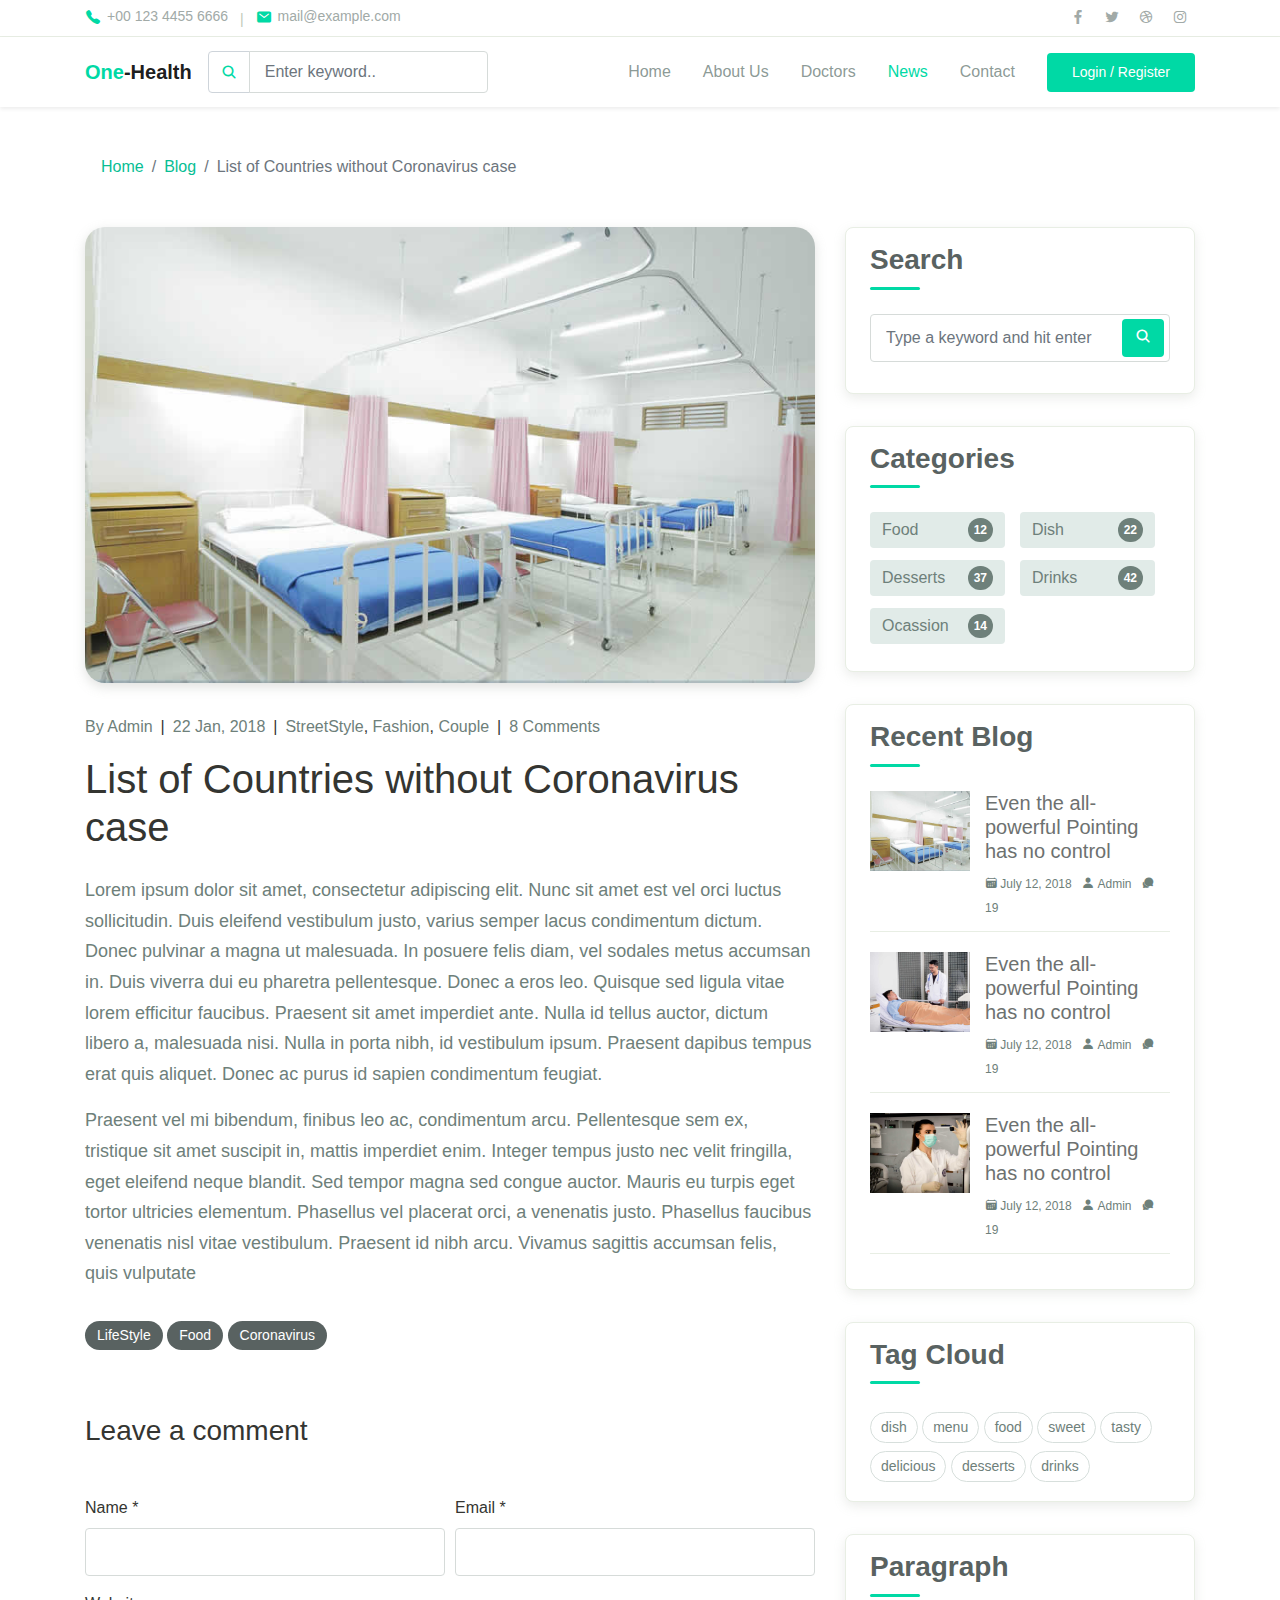
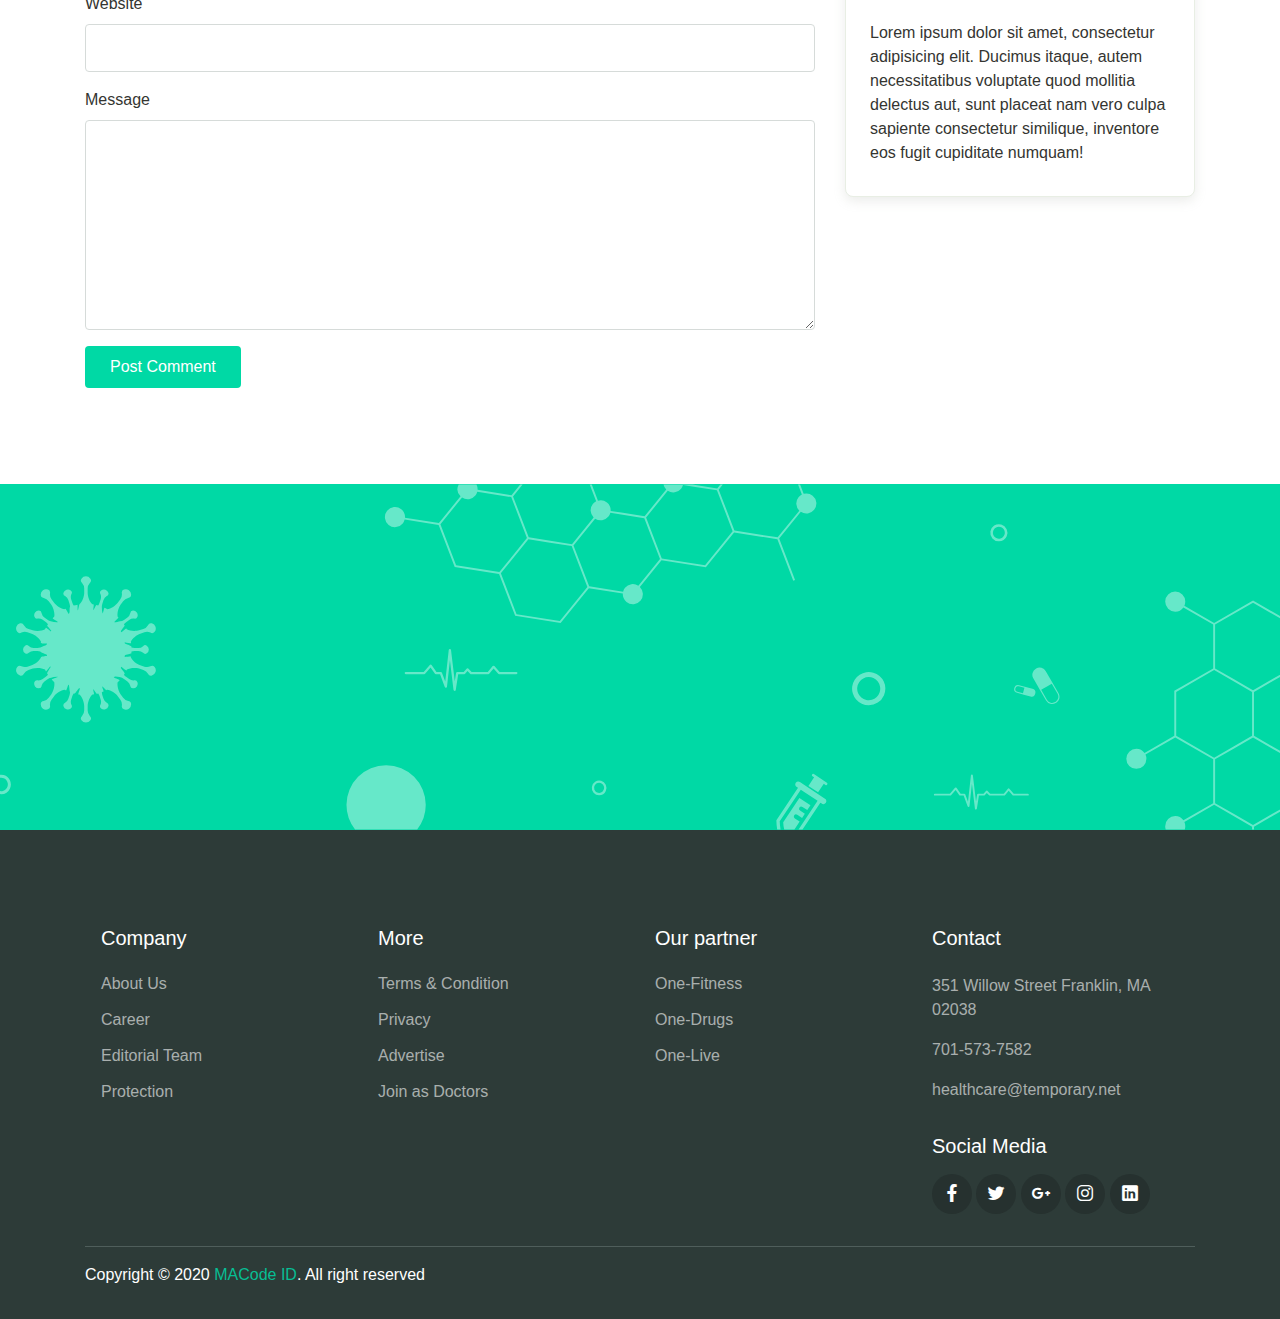
<file: blog-details.html>
<!DOCTYPE html>
<html lang="en">
<head>
  <meta charset="UTF-8">
  <meta name="viewport" content="width=device-width, initial-scale=1.0">

  <meta http-equiv="X-UA-Compatible" content="ie=edge">

  <meta name="copyright" content="MACode ID, https://macodeid.com/">

  <title>One Health - Medical Center HTML5 Template</title>

  <link rel="stylesheet" href="assets/css/maicons.css">

  <link rel="stylesheet" href="assets/css/bootstrap.css">

  <link rel="stylesheet" href="assets/vendor/owl-carousel/css/owl.carousel.css">

  <link rel="stylesheet" href="assets/vendor/animate/animate.css">

  <link rel="stylesheet" href="assets/css/theme.css">
</head>
<body>

  <!-- Back to top button -->
  <div class="back-to-top"></div>

  <header>
    <div class="topbar">
      <div class="container">
        <div class="row">
          <div class="col-sm-8 text-sm">
            <div class="site-info">
              <a href="#"><span class="mai-call text-primary"></span> +00 123 4455 6666</a>
              <span class="divider">|</span>
              <a href="#"><span class="mai-mail text-primary"></span> mail@example.com</a>
            </div>
          </div>
          <div class="col-sm-4 text-right text-sm">
            <div class="social-mini-button">
              <a href="#"><span class="mai-logo-facebook-f"></span></a>
              <a href="#"><span class="mai-logo-twitter"></span></a>
              <a href="#"><span class="mai-logo-dribbble"></span></a>
              <a href="#"><span class="mai-logo-instagram"></span></a>
            </div>
          </div>
        </div> <!-- .row -->
      </div> <!-- .container -->
    </div> <!-- .topbar -->

    <nav class="navbar navbar-expand-lg navbar-light shadow-sm">
      <div class="container">
        <a class="navbar-brand" href="#"><span class="text-primary">One</span>-Health</a>

        <form action="#">
          <div class="input-group input-navbar">
            <div class="input-group-prepend">
              <span class="input-group-text" id="icon-addon1"><span class="mai-search"></span></span>
            </div>
            <input type="text" class="form-control" placeholder="Enter keyword.." aria-label="Username" aria-describedby="icon-addon1">
          </div>
        </form>

        <button class="navbar-toggler" type="button" data-toggle="collapse" data-target="#navbarSupport" aria-controls="navbarSupport" aria-expanded="false" aria-label="Toggle navigation">
          <span class="navbar-toggler-icon"></span>
        </button>

        <div class="collapse navbar-collapse" id="navbarSupport">
          <ul class="navbar-nav ml-auto">
            <li class="nav-item">
              <a class="nav-link" href="index.html">Home</a>
            </li>
            <li class="nav-item">
              <a class="nav-link" href="about.html">About Us</a>
            </li>
            <li class="nav-item">
              <a class="nav-link" href="doctors.html">Doctors</a>
            </li>
            <li class="nav-item active">
              <a class="nav-link" href="blog.html">News</a>
            </li>
            <li class="nav-item">
              <a class="nav-link" href="contact.html">Contact</a>
            </li>
            <li class="nav-item">
              <a class="btn btn-primary ml-lg-3" href="#">Login / Register</a>
            </li>
          </ul>
        </div> <!-- .navbar-collapse -->
      </div> <!-- .container -->
    </nav>
  </header>

  <div class="page-section pt-5">
    <div class="container">
      <div class="row">
        <div class="col-lg-8">
          <nav aria-label="Breadcrumb">
            <ol class="breadcrumb bg-transparent py-0 mb-5">
              <li class="breadcrumb-item"><a href="index.html">Home</a></li>
              <li class="breadcrumb-item"><a href="blog.html">Blog</a></li>
              <li class="breadcrumb-item active" aria-current="page">List of Countries without Coronavirus case</li>
            </ol>
          </nav>
        </div>
      </div> <!-- .row -->

      <div class="row">
        <div class="col-lg-8">
          <article class="blog-details">
            <div class="post-thumb">
              <img src="assets/img/blog/blog_1.jpg" alt="">
            </div>
            <div class="post-meta">
              <div class="post-author">
                <span class="text-grey">By</span> <a href="#">Admin</a>  
              </div>
              <span class="divider">|</span>
              <div class="post-date">
                <a href="#">22 Jan, 2018</a>
              </div>
              <span class="divider">|</span>
              <div>
                <a href="#">StreetStyle</a>, <a href="#">Fashion</a>, <a href="#">Couple</a>  
              </div>
              <span class="divider">|</span>
              <div class="post-comment-count">
                <a href="#">8 Comments</a>
              </div>
            </div>
            <h2 class="post-title h1">List of Countries without Coronavirus case</h2>
            <div class="post-content">
              <p>Lorem ipsum dolor sit amet, consectetur adipiscing elit. Nunc sit amet est vel orci luctus sollicitudin. Duis eleifend vestibulum justo, varius semper lacus condimentum dictum. Donec pulvinar a magna ut malesuada. In posuere felis diam, vel sodales metus accumsan in. Duis viverra dui eu pharetra pellentesque. Donec a eros leo. Quisque sed ligula vitae lorem efficitur faucibus. Praesent sit amet imperdiet ante. Nulla id tellus auctor, dictum libero a, malesuada nisi. Nulla in porta nibh, id vestibulum ipsum. Praesent dapibus tempus erat quis aliquet. Donec ac purus id sapien condimentum feugiat.</p>

              <p>Praesent vel mi bibendum, finibus leo ac, condimentum arcu. Pellentesque sem ex, tristique sit amet suscipit in, mattis imperdiet enim. Integer tempus justo nec velit fringilla, eget eleifend neque blandit. Sed tempor magna sed congue auctor. Mauris eu turpis eget tortor ultricies elementum. Phasellus vel placerat orci, a venenatis justo. Phasellus faucibus venenatis nisl vitae vestibulum. Praesent id nibh arcu. Vivamus sagittis accumsan felis, quis vulputate</p>
            </div>
            <div class="post-tags">
              <a href="#" class="tag-link">LifeStyle</a>
              <a href="#" class="tag-link">Food</a>
              <a href="#" class="tag-link">Coronavirus</a>
            </div>
          </article> <!-- .blog-details -->

          <div class="comment-form-wrap pt-5">
            <h3 class="mb-5">Leave a comment</h3>
            <form action="#" class="">
              <div class="form-row form-group">
                <div class="col-md-6">
                  <label for="name">Name *</label>
                  <input type="text" class="form-control" id="name">
                </div>
                <div class="col-md-6">
                  <label for="email">Email *</label>
                  <input type="email" class="form-control" id="email">
                </div>
              </div>
              <div class="form-group">
                <label for="website">Website</label>
                <input type="url" class="form-control" id="website">
              </div>
  
              <div class="form-group">
                <label for="message">Message</label>
                <textarea name="msg" id="message" cols="30" rows="8" class="form-control"></textarea>
              </div>
              <div class="form-group">
                <input type="submit" value="Post Comment" class="btn btn-primary">
              </div>
  
            </form>
          </div>
        </div>
        <div class="col-lg-4">
          <div class="sidebar">
            <div class="sidebar-block">
              <h3 class="sidebar-title">Search</h3>
              <form action="#" class="search-form">
                <div class="form-group">
                  <input type="text" class="form-control" placeholder="Type a keyword and hit enter">
                  <button type="submit" class="btn"><span class="icon mai-search"></span></button>
                </div>
              </form>
            </div>
            <div class="sidebar-block">
              <h3 class="sidebar-title">Categories</h3>
              <ul class="categories">
                <li><a href="#">Food <span>12</span></a></li>
                <li><a href="#">Dish <span>22</span></a></li>
                <li><a href="#">Desserts <span>37</span></a></li>
                <li><a href="#">Drinks <span>42</span></a></li>
                <li><a href="#">Ocassion <span>14</span></a></li>
              </ul>
            </div>

            <div class="sidebar-block">
              <h3 class="sidebar-title">Recent Blog</h3>
              <div class="blog-item">
                <a class="post-thumb" href="">
                  <img src="assets/img/blog/blog_1.jpg" alt="">
                </a>
                <div class="content">
                  <h5 class="post-title"><a href="#">Even the all-powerful Pointing has no control</a></h5>
                  <div class="meta">
                    <a href="#"><span class="mai-calendar"></span> July 12, 2018</a>
                    <a href="#"><span class="mai-person"></span> Admin</a>
                    <a href="#"><span class="mai-chatbubbles"></span> 19</a>
                  </div>
                </div>
              </div>
              <div class="blog-item">
                <a class="post-thumb" href="">
                  <img src="assets/img/blog/blog_2.jpg" alt="">
                </a>
                <div class="content">
                  <h5 class="post-title"><a href="#">Even the all-powerful Pointing has no control</a></h5>
                  <div class="meta">
                    <a href="#"><span class="mai-calendar"></span> July 12, 2018</a>
                    <a href="#"><span class="mai-person"></span> Admin</a>
                    <a href="#"><span class="mai-chatbubbles"></span> 19</a>
                  </div>
                </div>
              </div>
              <div class="blog-item">
                <a class="post-thumb" href="">
                  <img src="assets/img/blog/blog_3.jpg" alt="">
                </a>
                <div class="content">
                  <h5 class="post-title"><a href="#">Even the all-powerful Pointing has no control</a></h5>
                  <div class="meta">
                    <a href="#"><span class="mai-calendar"></span> July 12, 2018</a>
                    <a href="#"><span class="mai-person"></span> Admin</a>
                    <a href="#"><span class="mai-chatbubbles"></span> 19</a>
                  </div>
                </div>
              </div>
            </div>

            <div class="sidebar-block">
              <h3 class="sidebar-title">Tag Cloud</h3>
              <div class="tagcloud">
                <a href="#" class="tag-cloud-link">dish</a>
                <a href="#" class="tag-cloud-link">menu</a>
                <a href="#" class="tag-cloud-link">food</a>
                <a href="#" class="tag-cloud-link">sweet</a>
                <a href="#" class="tag-cloud-link">tasty</a>
                <a href="#" class="tag-cloud-link">delicious</a>
                <a href="#" class="tag-cloud-link">desserts</a>
                <a href="#" class="tag-cloud-link">drinks</a>
              </div>
            </div>

            <div class="sidebar-block">
              <h3 class="sidebar-title">Paragraph</h3>
              <p>Lorem ipsum dolor sit amet, consectetur adipisicing elit. Ducimus itaque, autem necessitatibus voluptate quod mollitia delectus aut, sunt placeat nam vero culpa sapiente consectetur similique, inventore eos fugit cupiditate numquam!</p>
            </div>
          </div>
        </div> 
      </div> <!-- .row -->
    </div> <!-- .container -->
  </div> <!-- .page-section -->

  <div class="page-section banner-home bg-image" style="background-image: url(assets/img/banner-pattern.svg);">
    <div class="container py-5 py-lg-0">
      <div class="row align-items-center">
        <div class="col-lg-4 wow zoomIn">
          <div class="img-banner d-none d-lg-block">
            <img src="assets/img/mobile_app.png" alt="">
          </div>
        </div>
        <div class="col-lg-8 wow fadeInRight">
          <h1 class="font-weight-normal mb-3">Get easy access of all features using One Health Application</h1>
          <a href="#"><img src="assets/img/google_play.svg" alt=""></a>
          <a href="#" class="ml-2"><img src="assets/img/app_store.svg" alt=""></a>
        </div>
      </div> <!-- .row -->
    </div> <!-- .container -->
  </div> <!-- .banner-home -->

  <footer class="page-footer">
    <div class="container">
      <div class="row px-md-3">
        <div class="col-sm-6 col-lg-3 py-3">
          <h5>Company</h5>
          <ul class="footer-menu">
            <li><a href="#">About Us</a></li>
            <li><a href="#">Career</a></li>
            <li><a href="#">Editorial Team</a></li>
            <li><a href="#">Protection</a></li>
          </ul>
        </div>
        <div class="col-sm-6 col-lg-3 py-3">
          <h5>More</h5>
          <ul class="footer-menu">
            <li><a href="#">Terms & Condition</a></li>
            <li><a href="#">Privacy</a></li>
            <li><a href="#">Advertise</a></li>
            <li><a href="#">Join as Doctors</a></li>
          </ul>
        </div>
        <div class="col-sm-6 col-lg-3 py-3">
          <h5>Our partner</h5>
          <ul class="footer-menu">
            <li><a href="#">One-Fitness</a></li>
            <li><a href="#">One-Drugs</a></li>
            <li><a href="#">One-Live</a></li>
          </ul>
        </div>
        <div class="col-sm-6 col-lg-3 py-3">
          <h5>Contact</h5>
          <p class="footer-link mt-2">351 Willow Street Franklin, MA 02038</p>
          <a href="#" class="footer-link">701-573-7582</a>
          <a href="#" class="footer-link">healthcare@temporary.net</a>

          <h5 class="mt-3">Social Media</h5>
          <div class="footer-sosmed mt-3">
            <a href="#" target="_blank"><span class="mai-logo-facebook-f"></span></a>
            <a href="#" target="_blank"><span class="mai-logo-twitter"></span></a>
            <a href="#" target="_blank"><span class="mai-logo-google-plus-g"></span></a>
            <a href="#" target="_blank"><span class="mai-logo-instagram"></span></a>
            <a href="#" target="_blank"><span class="mai-logo-linkedin"></span></a>
          </div>
        </div>
      </div>

      <hr>

      <p id="copyright">Copyright &copy; 2020 <a href="https://macodeid.com/" target="_blank">MACode ID</a>. All right reserved</p>
    </div> <!-- .container -->
  </footer> <!-- .page-footer -->

  <script src="assets/js/jquery-3.5.1.min.js"></script>

  <script src="assets/js/bootstrap.bundle.min.js"></script>
  
  <script src="assets/vendor/owl-carousel/js/owl.carousel.min.js"></script>
  
  <script src="assets/vendor/wow/wow.min.js"></script>
  
  <script src="assets/js/theme.js"></script>
  
</body>
</html>
</file>
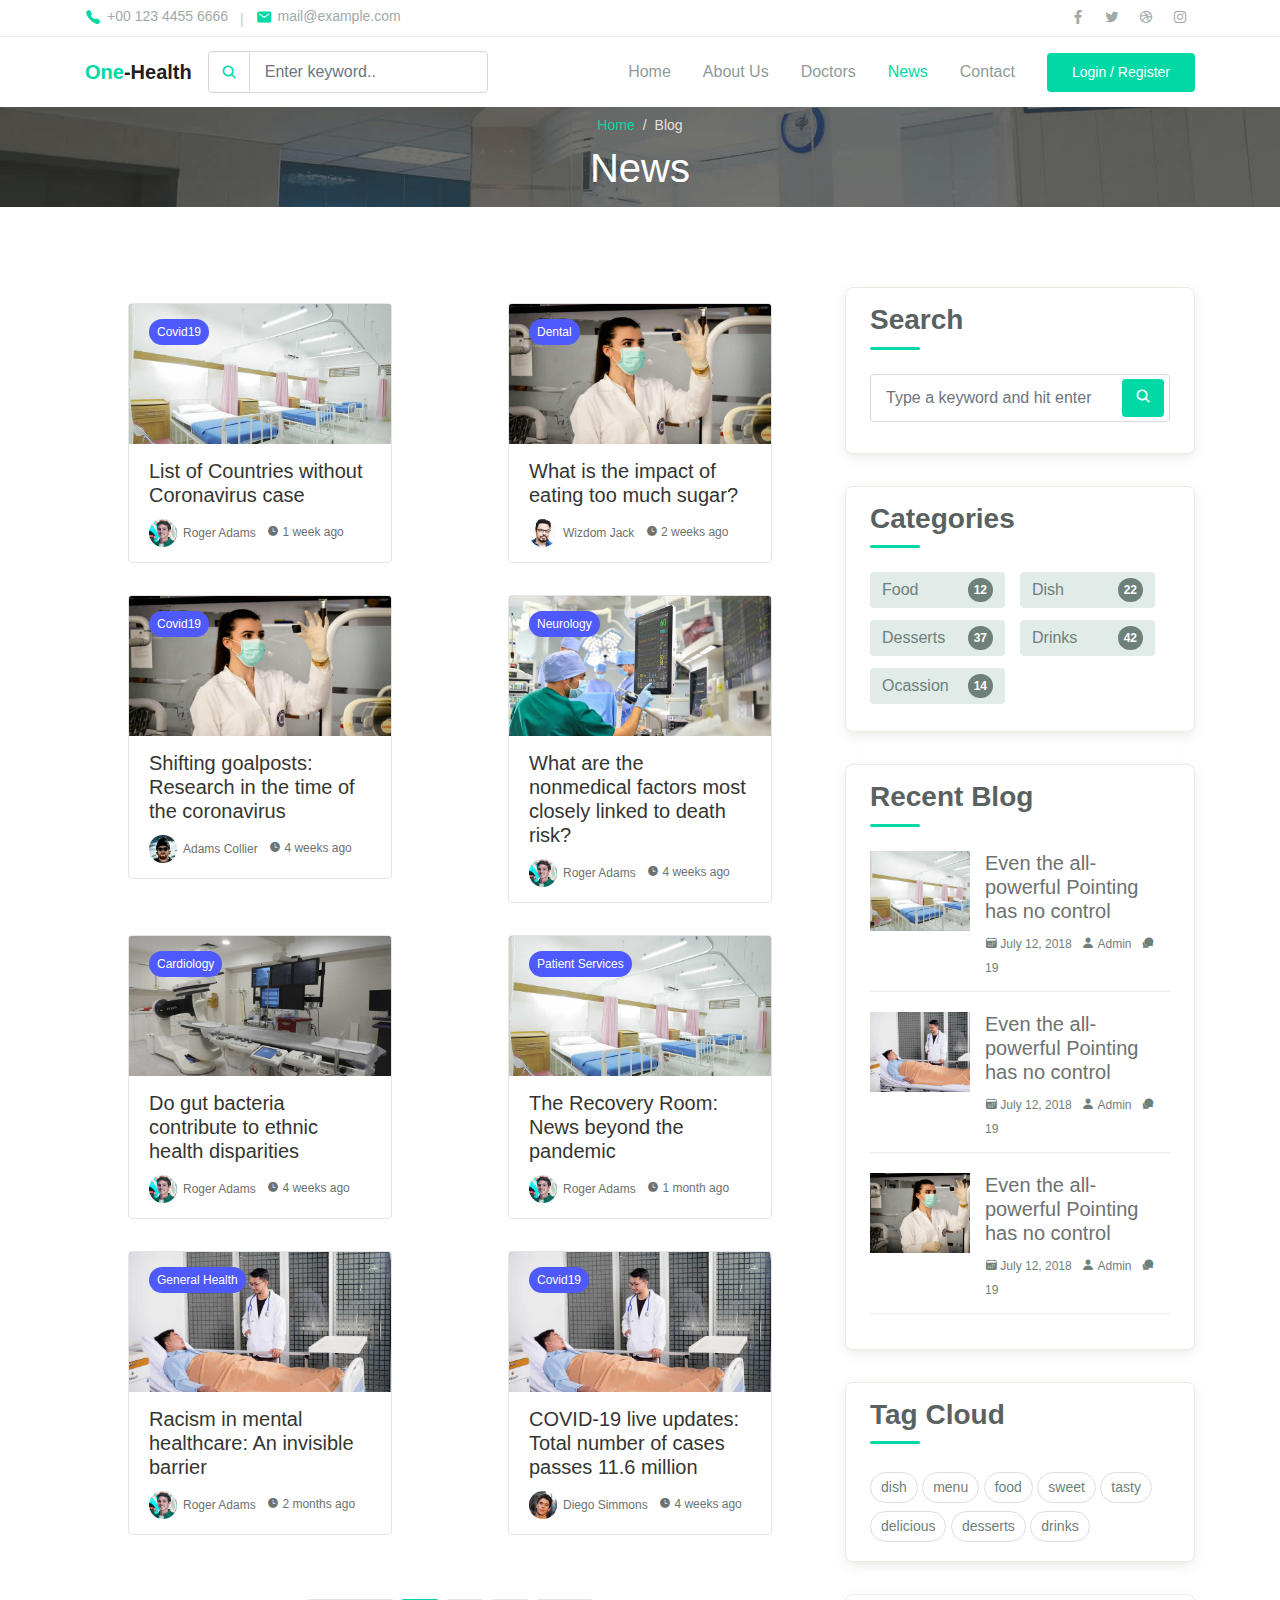
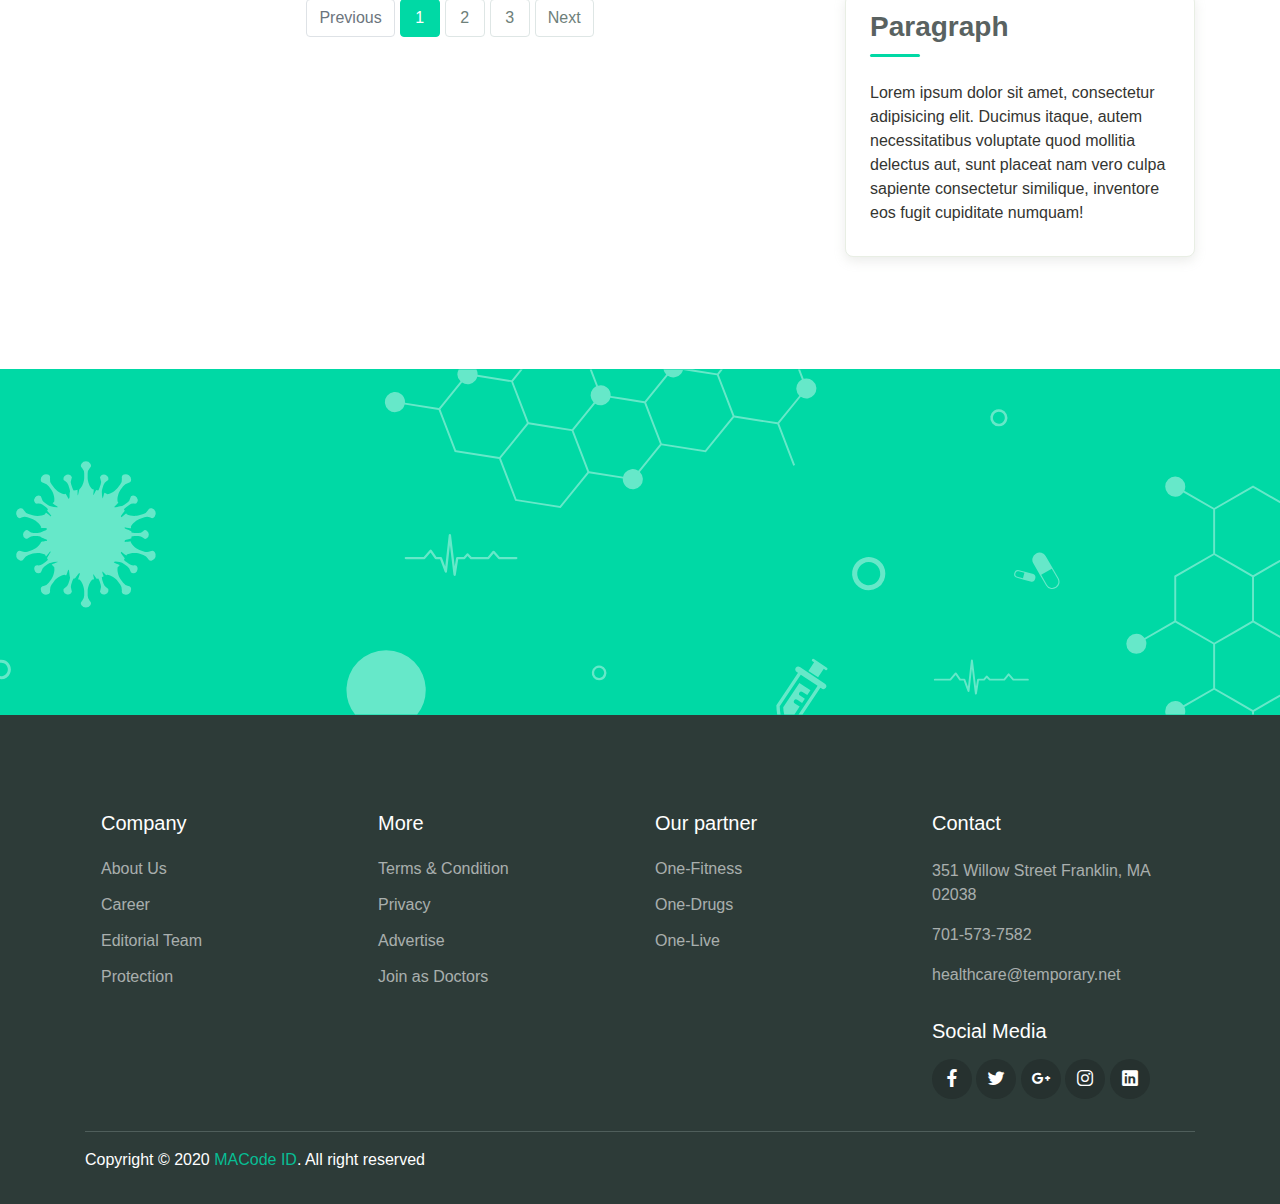
<file: blog.html>
<!DOCTYPE html>
<html lang="en">
<head>
  <meta charset="UTF-8">
  <meta name="viewport" content="width=device-width, initial-scale=1.0">

  <meta http-equiv="X-UA-Compatible" content="ie=edge">

  <meta name="copyright" content="MACode ID, https://macodeid.com/">

  <title>One Health - Medical Center HTML5 Template</title>

  <link rel="stylesheet" href="assets/css/maicons.css">

  <link rel="stylesheet" href="assets/css/bootstrap.css">

  <link rel="stylesheet" href="assets/vendor/owl-carousel/css/owl.carousel.css">

  <link rel="stylesheet" href="assets/vendor/animate/animate.css">

  <link rel="stylesheet" href="assets/css/theme.css">
</head>
<body>

  <!-- Back to top button -->
  <div class="back-to-top"></div>

  <header>
    <div class="topbar">
      <div class="container">
        <div class="row">
          <div class="col-sm-8 text-sm">
            <div class="site-info">
              <a href="#"><span class="mai-call text-primary"></span> +00 123 4455 6666</a>
              <span class="divider">|</span>
              <a href="#"><span class="mai-mail text-primary"></span> mail@example.com</a>
            </div>
          </div>
          <div class="col-sm-4 text-right text-sm">
            <div class="social-mini-button">
              <a href="#"><span class="mai-logo-facebook-f"></span></a>
              <a href="#"><span class="mai-logo-twitter"></span></a>
              <a href="#"><span class="mai-logo-dribbble"></span></a>
              <a href="#"><span class="mai-logo-instagram"></span></a>
            </div>
          </div>
        </div> <!-- .row -->
      </div> <!-- .container -->
    </div> <!-- .topbar -->

    <nav class="navbar navbar-expand-lg navbar-light shadow-sm">
      <div class="container">
        <a class="navbar-brand" href="#"><span class="text-primary">One</span>-Health</a>

        <form action="#">
          <div class="input-group input-navbar">
            <div class="input-group-prepend">
              <span class="input-group-text" id="icon-addon1"><span class="mai-search"></span></span>
            </div>
            <input type="text" class="form-control" placeholder="Enter keyword.." aria-label="Username" aria-describedby="icon-addon1">
          </div>
        </form>

        <button class="navbar-toggler" type="button" data-toggle="collapse" data-target="#navbarSupport" aria-controls="navbarSupport" aria-expanded="false" aria-label="Toggle navigation">
          <span class="navbar-toggler-icon"></span>
        </button>

        <div class="collapse navbar-collapse" id="navbarSupport">
          <ul class="navbar-nav ml-auto">
            <li class="nav-item">
              <a class="nav-link" href="index.html">Home</a>
            </li>
            <li class="nav-item">
              <a class="nav-link" href="about.html">About Us</a>
            </li>
            <li class="nav-item">
              <a class="nav-link" href="doctors.html">Doctors</a>
            </li>
            <li class="nav-item active">
              <a class="nav-link" href="blog.html">News</a>
            </li>
            <li class="nav-item">
              <a class="nav-link" href="contact.html">Contact</a>
            </li>
            <li class="nav-item">
              <a class="btn btn-primary ml-lg-3" href="#">Login / Register</a>
            </li>
          </ul>
        </div> <!-- .navbar-collapse -->
      </div> <!-- .container -->
    </nav>
  </header>

  <div class="page-banner overlay-dark bg-image" style="background-image: url(assets/img/bg_image_1.jpg);">
    <div class="banner-section">
      <div class="container text-center wow fadeInUp">
        <nav aria-label="Breadcrumb">
          <ol class="breadcrumb breadcrumb-dark bg-transparent justify-content-center py-0 mb-2">
            <li class="breadcrumb-item"><a href="index.html">Home</a></li>
            <li class="breadcrumb-item active" aria-current="page">Blog</li>
          </ol>
        </nav>
        <h1 class="font-weight-normal">News</h1>
      </div> <!-- .container -->
    </div> <!-- .banner-section -->
  </div> <!-- .page-banner -->

  <div class="page-section">
    <div class="container">
      <div class="row">
        <div class="col-lg-8">
          <div class="row">
            <div class="col-sm-6 py-3">
              <div class="card-blog">
                <div class="header">
                  <div class="post-category">
                    <a href="#">Covid19</a>
                  </div>
                  <a href="blog-details" class="post-thumb">
                    <img src="assets/img/blog/blog_1.jpg" alt="">
                  </a>
                </div>
                <div class="body">
                  <h5 class="post-title"><a href="blog-details.html">List of Countries without Coronavirus case</a></h5>
                  <div class="site-info">
                    <div class="avatar mr-2">
                      <div class="avatar-img">
                        <img src="assets/img/person/person_1.jpg" alt="">
                      </div>
                      <span>Roger Adams</span>
                    </div>
                    <span class="mai-time"></span> 1 week ago
                  </div>
                </div>
              </div>
            </div>

            <div class="col-sm-6 py-3">
              <div class="card-blog">
                <div class="header">
                  <div class="post-category">
                    <a href="#">Dental</a>
                  </div>
                  <a href="blog-details" class="post-thumb">
                    <img src="assets/img/blog/blog_3.jpg" alt="">
                  </a>
                </div>
                <div class="body">
                  <h5 class="post-title"><a href="blog-details.html">What is the impact of eating too much sugar?</a></h5>
                  <div class="site-info">
                    <div class="avatar mr-2">
                      <div class="avatar-img">
                        <img src="assets/img/person/person_4.jpg" alt="">
                      </div>
                      <span>Wizdom Jack</span>
                    </div>
                    <span class="mai-time"></span> 2 weeks ago
                  </div>
                </div>
              </div>
            </div>

            <div class="col-sm-6 py-3">
              <div class="card-blog">
                <div class="header">
                  <div class="post-category">
                    <a href="#">Covid19</a>
                  </div>
                  <a href="blog-details" class="post-thumb">
                    <img src="assets/img/blog/blog_3.jpg" alt="">
                  </a>
                </div>
                <div class="body">
                  <h5 class="post-title"><a href="blog-details.html">Shifting goalposts: Research in the time of the coronavirus</a></h5>
                  <div class="site-info">
                    <div class="avatar mr-2">
                      <div class="avatar-img">
                        <img src="assets/img/person/person_3.jpg" alt="">
                      </div>
                      <span>Adams Collier</span>
                    </div>
                    <span class="mai-time"></span> 4 weeks ago
                  </div>
                </div>
              </div>
            </div>
            <div class="col-sm-6 py-3">
              <div class="card-blog">
                <div class="header">
                  <div class="post-category">
                    <a href="#">Neurology</a>
                  </div>
                  <a href="blog-details" class="post-thumb">
                    <img src="assets/img/blog/blog_4.jpg" alt="">
                  </a>
                </div>
                <div class="body">
                  <h5 class="post-title"><a href="blog-details.html">What are the nonmedical factors most closely linked to death risk?</a></h5>
                  <div class="site-info">
                    <div class="avatar mr-2">
                      <div class="avatar-img">
                        <img src="assets/img/person/person_1.jpg" alt="">
                      </div>
                      <span>Roger Adams</span>
                    </div>
                    <span class="mai-time"></span> 4 weeks ago
                  </div>
                </div>
              </div>
            </div>
            <div class="col-sm-6 py-3">
              <div class="card-blog">
                <div class="header">
                  <div class="post-category">
                    <a href="#">Cardiology</a>
                  </div>
                  <a href="blog-details" class="post-thumb">
                    <img src="assets/img/blog/blog_5.jpg" alt="">
                  </a>
                </div>
                <div class="body">
                  <h5 class="post-title"><a href="blog-details.html">Do gut bacteria contribute to ethnic health disparities</a></h5>
                  <div class="site-info">
                    <div class="avatar mr-2">
                      <div class="avatar-img">
                        <img src="assets/img/person/person_1.jpg" alt="">
                      </div>
                      <span>Roger Adams</span>
                    </div>
                    <span class="mai-time"></span> 4 weeks ago
                  </div>
                </div>
              </div>
            </div>
            <div class="col-sm-6 py-3">
              <div class="card-blog">
                <div class="header">
                  <div class="post-category">
                    <a href="#">Patient Services</a>
                  </div>
                  <a href="blog-details" class="post-thumb">
                    <img src="assets/img/blog/blog_1.jpg" alt="">
                  </a>
                </div>
                <div class="body">
                  <h5 class="post-title"><a href="blog-details.html">The Recovery Room: News beyond the pandemic</a></h5>
                  <div class="site-info">
                    <div class="avatar mr-2">
                      <div class="avatar-img">
                        <img src="assets/img/person/person_1.jpg" alt="">
                      </div>
                      <span>Roger Adams</span>
                    </div>
                    <span class="mai-time"></span> 1 month ago
                  </div>
                </div>
              </div>
            </div>
            <div class="col-sm-6 py-3">
              <div class="card-blog">
                <div class="header">
                  <div class="post-category">
                    <a href="#">General Health</a>
                  </div>
                  <a href="blog-details" class="post-thumb">
                    <img src="assets/img/blog/blog_2.jpg" alt="">
                  </a>
                </div>
                <div class="body">
                  <h5 class="post-title"><a href="blog-details.html">Racism in mental healthcare: An invisible barrier</a></h5>
                  <div class="site-info">
                    <div class="avatar mr-2">
                      <div class="avatar-img">
                        <img src="assets/img/person/person_1.jpg" alt="">
                      </div>
                      <span>Roger Adams</span>
                    </div>
                    <span class="mai-time"></span> 2 months ago
                  </div>
                </div>
              </div>
            </div>
            
            <div class="col-sm-6 py-3">
              <div class="card-blog">
                <div class="header">
                  <div class="post-category">
                    <a href="#">Covid19</a>
                  </div>
                  <a href="blog-details" class="post-thumb">
                    <img src="assets/img/blog/blog_2.jpg" alt="">
                  </a>
                </div>
                <div class="body">
                  <h5 class="post-title"><a href="blog-details.html">COVID-19 live updates: Total number of cases passes 11.6 million</a></h5>
                  <div class="site-info">
                    <div class="avatar mr-2">
                      <div class="avatar-img">
                        <img src="assets/img/person/person_2.jpg" alt="">
                      </div>
                      <span>Diego Simmons</span>
                    </div>
                    <span class="mai-time"></span> 4 weeks ago
                  </div>
                </div>
              </div>
            </div>

            <div class="col-12 my-5">
              <nav aria-label="Page Navigation">
                <ul class="pagination justify-content-center">
                  <li class="page-item disabled">
                    <a class="page-link" href="#" tabindex="-1" aria-disabled="true">Previous</a>
                  </li>
                  <li class="page-item active" aria-current="page">
                    <a class="page-link" href="#">1 <span class="sr-only">(current)</span></a>
                  </li>
                  <li class="page-item">
                    <a class="page-link" href="#">2</a>
                  </li>
                  <li class="page-item"><a class="page-link" href="#">3</a></li>
                  <li class="page-item">
                    <a class="page-link" href="#">Next</a>
                  </li>
                </ul>
              </nav>
            </div>
          </div> <!-- .row -->
        </div>
        <div class="col-lg-4">
          <div class="sidebar">
            <div class="sidebar-block">
              <h3 class="sidebar-title">Search</h3>
              <form action="#" class="search-form">
                <div class="form-group">
                  <input type="text" class="form-control" placeholder="Type a keyword and hit enter">
                  <button type="submit" class="btn"><span class="icon mai-search"></span></button>
                </div>
              </form>
            </div>
            <div class="sidebar-block">
              <h3 class="sidebar-title">Categories</h3>
              <ul class="categories">
                <li><a href="#">Food <span>12</span></a></li>
                <li><a href="#">Dish <span>22</span></a></li>
                <li><a href="#">Desserts <span>37</span></a></li>
                <li><a href="#">Drinks <span>42</span></a></li>
                <li><a href="#">Ocassion <span>14</span></a></li>
              </ul>
            </div>

            <div class="sidebar-block">
              <h3 class="sidebar-title">Recent Blog</h3>
              <div class="blog-item">
                <a class="post-thumb" href="">
                  <img src="assets/img/blog/blog_1.jpg" alt="">
                </a>
                <div class="content">
                  <h5 class="post-title"><a href="#">Even the all-powerful Pointing has no control</a></h5>
                  <div class="meta">
                    <a href="#"><span class="mai-calendar"></span> July 12, 2018</a>
                    <a href="#"><span class="mai-person"></span> Admin</a>
                    <a href="#"><span class="mai-chatbubbles"></span> 19</a>
                  </div>
                </div>
              </div>
              <div class="blog-item">
                <a class="post-thumb" href="">
                  <img src="assets/img/blog/blog_2.jpg" alt="">
                </a>
                <div class="content">
                  <h5 class="post-title"><a href="#">Even the all-powerful Pointing has no control</a></h5>
                  <div class="meta">
                    <a href="#"><span class="mai-calendar"></span> July 12, 2018</a>
                    <a href="#"><span class="mai-person"></span> Admin</a>
                    <a href="#"><span class="mai-chatbubbles"></span> 19</a>
                  </div>
                </div>
              </div>
              <div class="blog-item">
                <a class="post-thumb" href="">
                  <img src="assets/img/blog/blog_3.jpg" alt="">
                </a>
                <div class="content">
                  <h5 class="post-title"><a href="#">Even the all-powerful Pointing has no control</a></h5>
                  <div class="meta">
                    <a href="#"><span class="mai-calendar"></span> July 12, 2018</a>
                    <a href="#"><span class="mai-person"></span> Admin</a>
                    <a href="#"><span class="mai-chatbubbles"></span> 19</a>
                  </div>
                </div>
              </div>
            </div>

            <div class="sidebar-block">
              <h3 class="sidebar-title">Tag Cloud</h3>
              <div class="tagcloud">
                <a href="#" class="tag-cloud-link">dish</a>
                <a href="#" class="tag-cloud-link">menu</a>
                <a href="#" class="tag-cloud-link">food</a>
                <a href="#" class="tag-cloud-link">sweet</a>
                <a href="#" class="tag-cloud-link">tasty</a>
                <a href="#" class="tag-cloud-link">delicious</a>
                <a href="#" class="tag-cloud-link">desserts</a>
                <a href="#" class="tag-cloud-link">drinks</a>
              </div>
            </div>

            <div class="sidebar-block">
              <h3 class="sidebar-title">Paragraph</h3>
              <p>Lorem ipsum dolor sit amet, consectetur adipisicing elit. Ducimus itaque, autem necessitatibus voluptate quod mollitia delectus aut, sunt placeat nam vero culpa sapiente consectetur similique, inventore eos fugit cupiditate numquam!</p>
            </div>
          </div>
        </div> 
      </div> <!-- .row -->
    </div> <!-- .container -->
  </div> <!-- .page-section -->

  <div class="page-section banner-home bg-image" style="background-image: url(assets/img/banner-pattern.svg);">
    <div class="container py-5 py-lg-0">
      <div class="row align-items-center">
        <div class="col-lg-4 wow zoomIn">
          <div class="img-banner d-none d-lg-block">
            <img src="assets/img/mobile_app.png" alt="">
          </div>
        </div>
        <div class="col-lg-8 wow fadeInRight">
          <h1 class="font-weight-normal mb-3">Get easy access of all features using One Health Application</h1>
          <a href="#"><img src="assets/img/google_play.svg" alt=""></a>
          <a href="#" class="ml-2"><img src="assets/img/app_store.svg" alt=""></a>
        </div>
      </div> <!-- .row -->
    </div> <!-- .container -->
  </div> <!-- .banner-home -->

  <footer class="page-footer">
    <div class="container">
      <div class="row px-md-3">
        <div class="col-sm-6 col-lg-3 py-3">
          <h5>Company</h5>
          <ul class="footer-menu">
            <li><a href="#">About Us</a></li>
            <li><a href="#">Career</a></li>
            <li><a href="#">Editorial Team</a></li>
            <li><a href="#">Protection</a></li>
          </ul>
        </div>
        <div class="col-sm-6 col-lg-3 py-3">
          <h5>More</h5>
          <ul class="footer-menu">
            <li><a href="#">Terms & Condition</a></li>
            <li><a href="#">Privacy</a></li>
            <li><a href="#">Advertise</a></li>
            <li><a href="#">Join as Doctors</a></li>
          </ul>
        </div>
        <div class="col-sm-6 col-lg-3 py-3">
          <h5>Our partner</h5>
          <ul class="footer-menu">
            <li><a href="#">One-Fitness</a></li>
            <li><a href="#">One-Drugs</a></li>
            <li><a href="#">One-Live</a></li>
          </ul>
        </div>
        <div class="col-sm-6 col-lg-3 py-3">
          <h5>Contact</h5>
          <p class="footer-link mt-2">351 Willow Street Franklin, MA 02038</p>
          <a href="#" class="footer-link">701-573-7582</a>
          <a href="#" class="footer-link">healthcare@temporary.net</a>

          <h5 class="mt-3">Social Media</h5>
          <div class="footer-sosmed mt-3">
            <a href="#" target="_blank"><span class="mai-logo-facebook-f"></span></a>
            <a href="#" target="_blank"><span class="mai-logo-twitter"></span></a>
            <a href="#" target="_blank"><span class="mai-logo-google-plus-g"></span></a>
            <a href="#" target="_blank"><span class="mai-logo-instagram"></span></a>
            <a href="#" target="_blank"><span class="mai-logo-linkedin"></span></a>
          </div>
        </div>
      </div>

      <hr>

      <p id="copyright">Copyright &copy; 2020 <a href="https://macodeid.com/" target="_blank">MACode ID</a>. All right reserved</p>
    </div> <!-- .container -->
  </footer> <!-- .page-footer -->

<script src="assets/js/jquery-3.5.1.min.js"></script>

<script src="assets/js/bootstrap.bundle.min.js"></script>

<script src="assets/vendor/owl-carousel/js/owl.carousel.min.js"></script>

<script src="assets/vendor/wow/wow.min.js"></script>

<script src="assets/js/theme.js"></script>
  
</body>
</html>
</file>
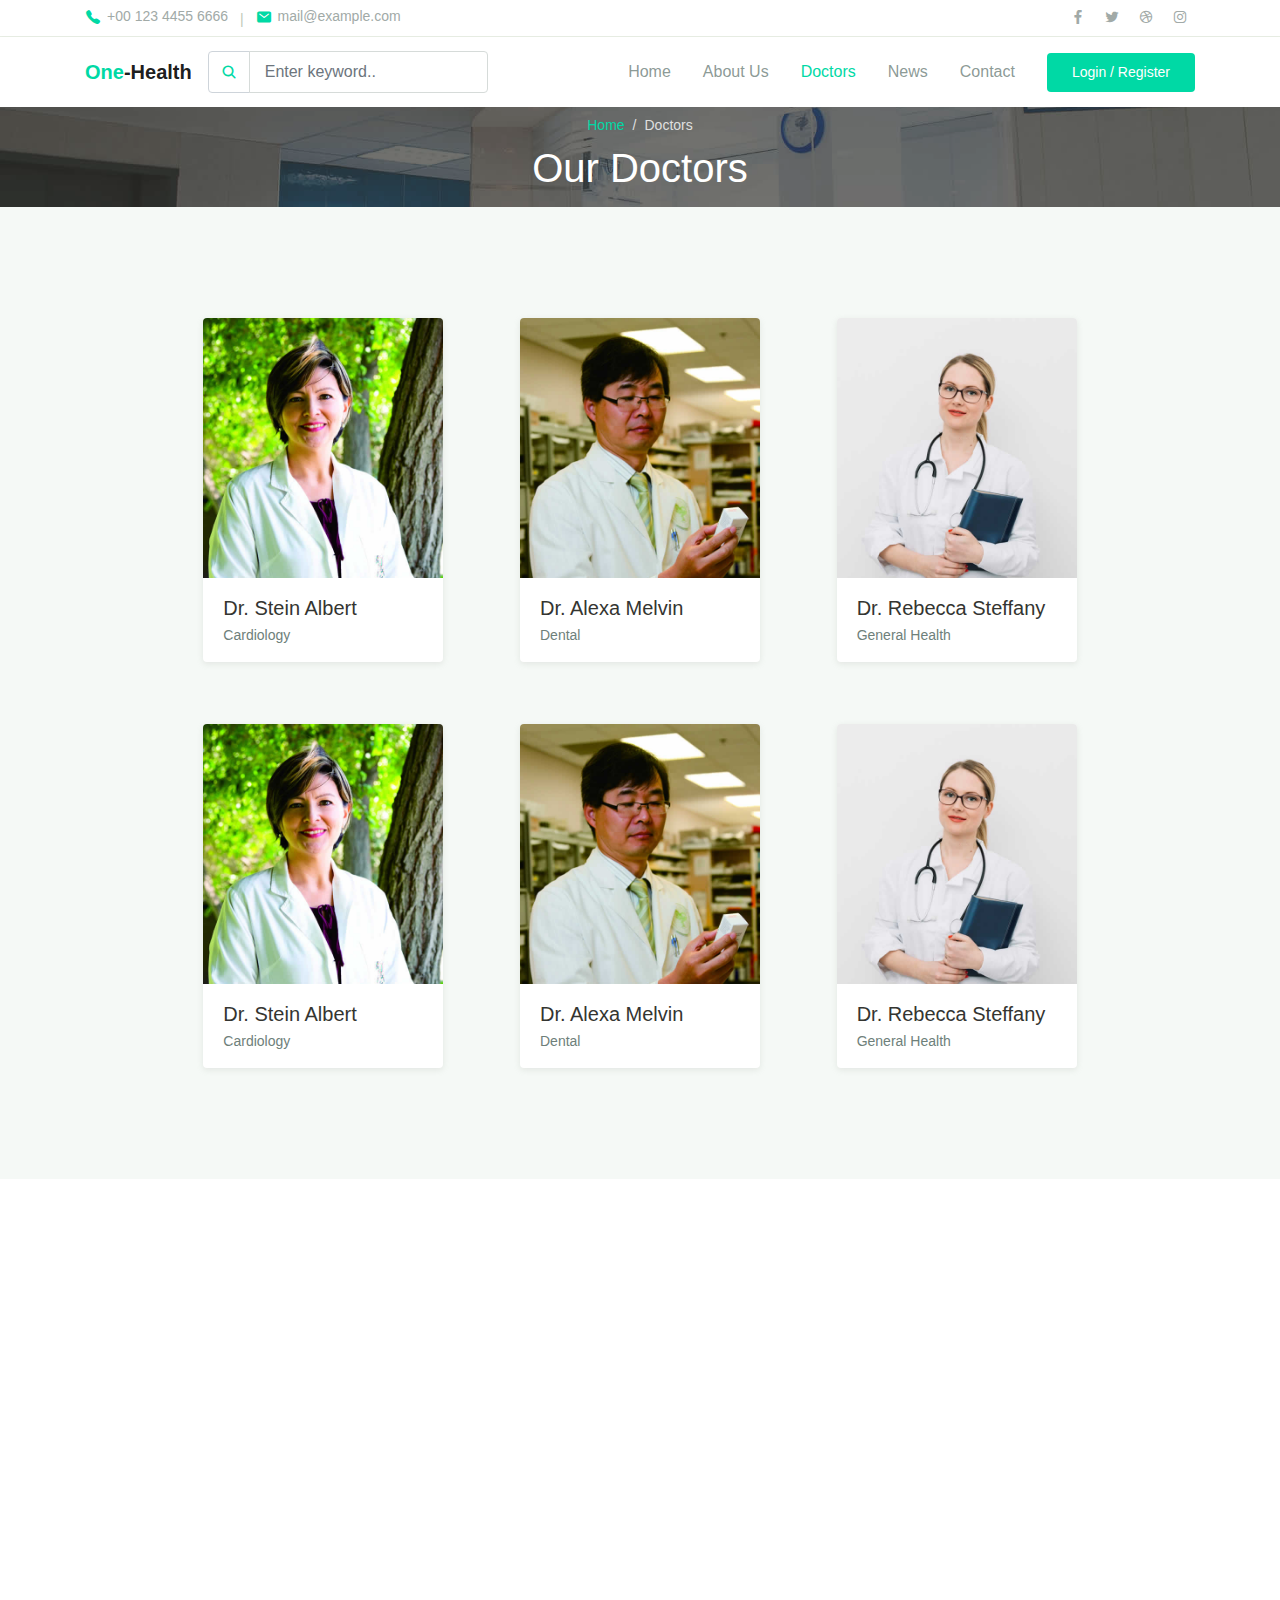
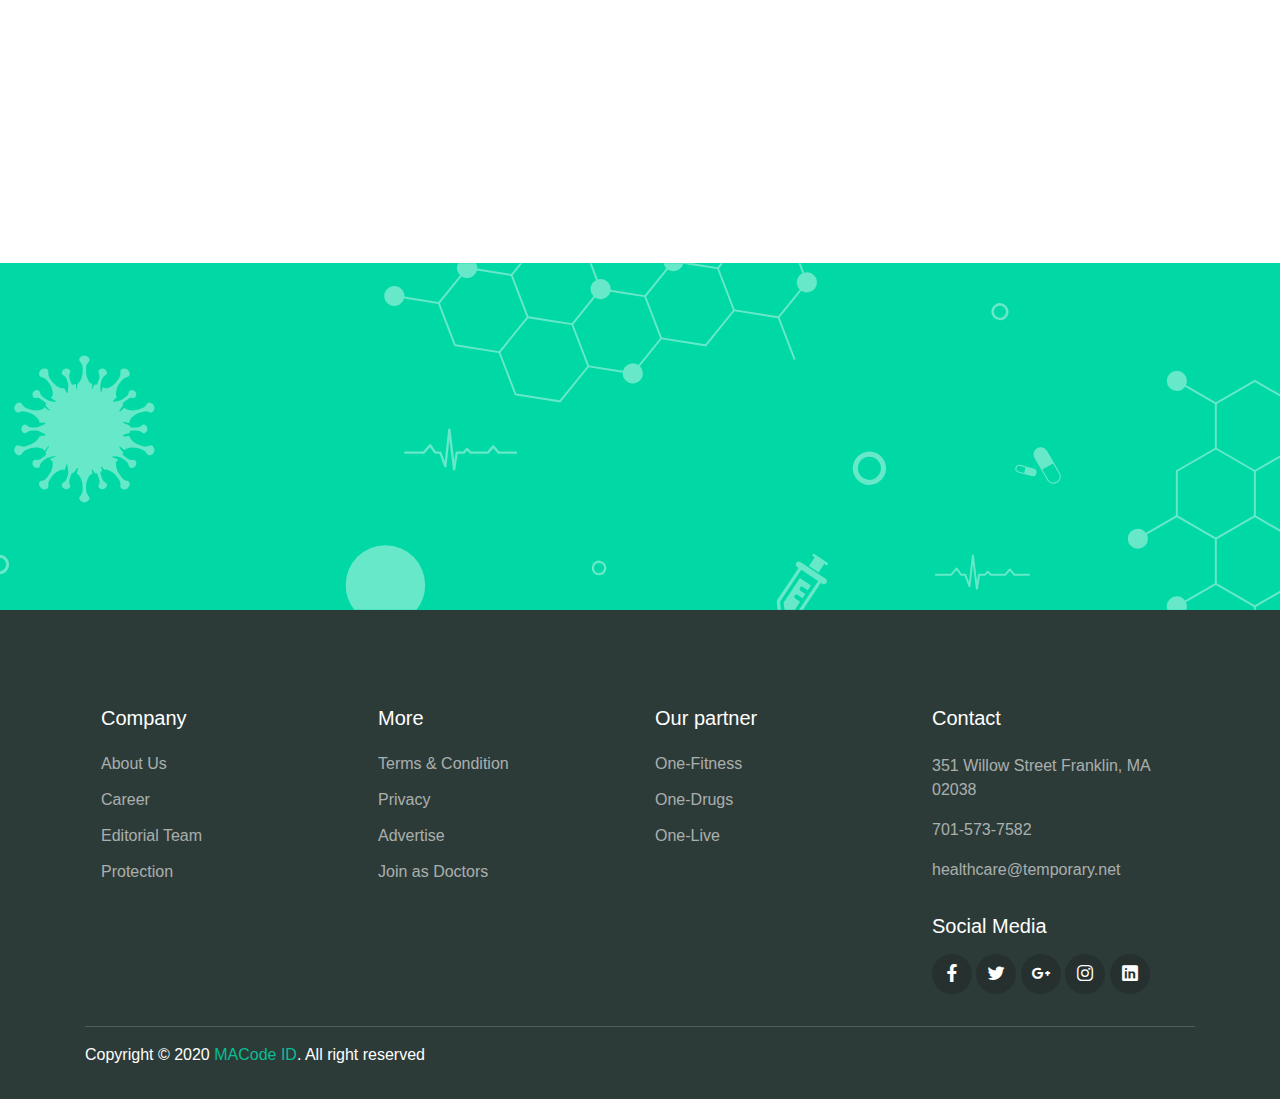
<file: doctors.html>
<!DOCTYPE html>
<html lang="en">
<head>
  <meta charset="UTF-8">
  <meta name="viewport" content="width=device-width, initial-scale=1.0">

  <meta http-equiv="X-UA-Compatible" content="ie=edge">

  <meta name="copyright" content="MACode ID, https://macodeid.com/">

  <title>One Health - Medical Center HTML5 Template</title>

  <link rel="stylesheet" href="assets/css/maicons.css">

  <link rel="stylesheet" href="assets/css/bootstrap.css">

  <link rel="stylesheet" href="assets/vendor/owl-carousel/css/owl.carousel.css">

  <link rel="stylesheet" href="assets/vendor/animate/animate.css">

  <link rel="stylesheet" href="assets/css/theme.css">
</head>
<body>

  <!-- Back to top button -->
  <div class="back-to-top"></div>

  <header>
    <div class="topbar">
      <div class="container">
        <div class="row">
          <div class="col-sm-8 text-sm">
            <div class="site-info">
              <a href="#"><span class="mai-call text-primary"></span> +00 123 4455 6666</a>
              <span class="divider">|</span>
              <a href="#"><span class="mai-mail text-primary"></span> mail@example.com</a>
            </div>
          </div>
          <div class="col-sm-4 text-right text-sm">
            <div class="social-mini-button">
              <a href="#"><span class="mai-logo-facebook-f"></span></a>
              <a href="#"><span class="mai-logo-twitter"></span></a>
              <a href="#"><span class="mai-logo-dribbble"></span></a>
              <a href="#"><span class="mai-logo-instagram"></span></a>
            </div>
          </div>
        </div> <!-- .row -->
      </div> <!-- .container -->
    </div> <!-- .topbar -->

    <nav class="navbar navbar-expand-lg navbar-light shadow-sm">
      <div class="container">
        <a class="navbar-brand" href="#"><span class="text-primary">One</span>-Health</a>

        <form action="#">
          <div class="input-group input-navbar">
            <div class="input-group-prepend">
              <span class="input-group-text" id="icon-addon1"><span class="mai-search"></span></span>
            </div>
            <input type="text" class="form-control" placeholder="Enter keyword.." aria-label="Username" aria-describedby="icon-addon1">
          </div>
        </form>

        <button class="navbar-toggler" type="button" data-toggle="collapse" data-target="#navbarSupport" aria-controls="navbarSupport" aria-expanded="false" aria-label="Toggle navigation">
          <span class="navbar-toggler-icon"></span>
        </button>

        <div class="collapse navbar-collapse" id="navbarSupport">
          <ul class="navbar-nav ml-auto">
            <li class="nav-item">
              <a class="nav-link" href="index.html">Home</a>
            </li>
            <li class="nav-item">
              <a class="nav-link" href="about.html">About Us</a>
            </li>
            <li class="nav-item active">
              <a class="nav-link" href="doctors.html">Doctors</a>
            </li>
            <li class="nav-item">
              <a class="nav-link" href="blog.html">News</a>
            </li>
            <li class="nav-item">
              <a class="nav-link" href="contact.html">Contact</a>
            </li>
            <li class="nav-item">
              <a class="btn btn-primary ml-lg-3" href="#">Login / Register</a>
            </li>
          </ul>
        </div> <!-- .navbar-collapse -->
      </div> <!-- .container -->
    </nav>
  </header>

  <div class="page-banner overlay-dark bg-image" style="background-image: url(assets/img/bg_image_1.jpg);">
    <div class="banner-section">
      <div class="container text-center wow fadeInUp">
        <nav aria-label="Breadcrumb">
          <ol class="breadcrumb breadcrumb-dark bg-transparent justify-content-center py-0 mb-2">
            <li class="breadcrumb-item"><a href="index.html">Home</a></li>
            <li class="breadcrumb-item active" aria-current="page">Doctors</li>
          </ol>
        </nav>
        <h1 class="font-weight-normal">Our Doctors</h1>
      </div> <!-- .container -->
    </div> <!-- .banner-section -->
  </div> <!-- .page-banner -->

  <div class="page-section bg-light">
    <div class="container">
      <div class="row justify-content-center">
        <div class="col-lg-10">

          <div class="row">
            
            <div class="col-md-6 col-lg-4 py-3 wow zoomIn">
              <div class="card-doctor">
                <div class="header">
                  <img src="assets/img/doctors/doctor_1.jpg" alt="">
                  <div class="meta">
                    <a href="#"><span class="mai-call"></span></a>
                    <a href="#"><span class="mai-logo-whatsapp"></span></a>
                  </div>
                </div>
                <div class="body">
                  <p class="text-xl mb-0">Dr. Stein Albert</p>
                  <span class="text-sm text-grey">Cardiology</span>
                </div>
              </div>
            </div>
    
            <div class="col-md-6 col-lg-4 py-3 wow zoomIn">
              <div class="card-doctor">
                <div class="header">
                  <img src="assets/img/doctors/doctor_2.jpg" alt="">
                  <div class="meta">
                    <a href="#"><span class="mai-call"></span></a>
                    <a href="#"><span class="mai-logo-whatsapp"></span></a>
                  </div>
                </div>
                <div class="body">
                  <p class="text-xl mb-0">Dr. Alexa Melvin</p>
                  <span class="text-sm text-grey">Dental</span>
                </div>
              </div>
            </div>
    
            <div class="col-md-6 col-lg-4 py-3 wow zoomIn">
              <div class="card-doctor">
                <div class="header">
                  <img src="assets/img/doctors/doctor_3.jpg" alt="">
                  <div class="meta">
                    <a href="#"><span class="mai-call"></span></a>
                    <a href="#"><span class="mai-logo-whatsapp"></span></a>
                  </div>
                </div>
                <div class="body">
                  <p class="text-xl mb-0">Dr. Rebecca Steffany</p>
                  <span class="text-sm text-grey">General Health</span>
                </div>
              </div>
            </div>
    
            <div class="col-md-6 col-lg-4 py-3 wow zoomIn">
              <div class="card-doctor">
                <div class="header">
                  <img src="assets/img/doctors/doctor_1.jpg" alt="">
                  <div class="meta">
                    <a href="#"><span class="mai-call"></span></a>
                    <a href="#"><span class="mai-logo-whatsapp"></span></a>
                  </div>
                </div>
                <div class="body">
                  <p class="text-xl mb-0">Dr. Stein Albert</p>
                  <span class="text-sm text-grey">Cardiology</span>
                </div>
              </div>
            </div>
    
            <div class="col-md-6 col-lg-4 py-3 wow zoomIn">
              <div class="card-doctor">
                <div class="header">
                  <img src="assets/img/doctors/doctor_2.jpg" alt="">
                  <div class="meta">
                    <a href="#"><span class="mai-call"></span></a>
                    <a href="#"><span class="mai-logo-whatsapp"></span></a>
                  </div>
                </div>
                <div class="body">
                  <p class="text-xl mb-0">Dr. Alexa Melvin</p>
                  <span class="text-sm text-grey">Dental</span>
                </div>
              </div>
            </div>
    
            <div class="col-md-6 col-lg-4 py-3 wow zoomIn">
              <div class="card-doctor">
                <div class="header">
                  <img src="assets/img/doctors/doctor_3.jpg" alt="">
                  <div class="meta">
                    <a href="#"><span class="mai-call"></span></a>
                    <a href="#"><span class="mai-logo-whatsapp"></span></a>
                  </div>
                </div>
                <div class="body">
                  <p class="text-xl mb-0">Dr. Rebecca Steffany</p>
                  <span class="text-sm text-grey">General Health</span>
                </div>
              </div>
            </div>

          </div>

        </div>
      </div>
    </div> <!-- .container -->
  </div> <!-- .page-section -->

  <div class="page-section">
    <div class="container">
      <h1 class="text-center wow fadeInUp">Make an Appointment</h1>

      <form class="main-form">
        <div class="row mt-5 ">
          <div class="col-12 col-sm-6 py-2 wow fadeInLeft">
            <input type="text" class="form-control" placeholder="Full name">
          </div>
          <div class="col-12 col-sm-6 py-2 wow fadeInRight">
            <input type="text" class="form-control" placeholder="Email address..">
          </div>
          <div class="col-12 col-sm-6 py-2 wow fadeInLeft" data-wow-delay="300ms">
            <input type="date" class="form-control">
          </div>
          <div class="col-12 col-sm-6 py-2 wow fadeInRight" data-wow-delay="300ms">
            <select name="departement" id="departement" class="custom-select">
              <option value="general">General Health</option>
              <option value="cardiology">Cardiology</option>
              <option value="dental">Dental</option>
              <option value="neurology">Neurology</option>
              <option value="orthopaedics">Orthopaedics</option>
            </select>
          </div>
          <div class="col-12 py-2 wow fadeInUp" data-wow-delay="300ms">
            <input type="text" class="form-control" placeholder="Number..">
          </div>
          <div class="col-12 py-2 wow fadeInUp" data-wow-delay="300ms">
            <textarea name="message" id="message" class="form-control" rows="6" placeholder="Enter message.."></textarea>
          </div>
        </div>

        <button type="submit" class="btn btn-primary mt-3 wow zoomIn">Submit Request</button>
      </form>
    </div> <!-- .container -->
  </div> <!-- .page-section -->
  

  <div class="page-section banner-home bg-image" style="background-image: url(assets/img/banner-pattern.svg);">
    <div class="container py-5 py-lg-0">
      <div class="row align-items-center">
        <div class="col-lg-4 wow zoomIn">
          <div class="img-banner d-none d-lg-block">
            <img src="assets/img/mobile_app.png" alt="">
          </div>
        </div>
        <div class="col-lg-8 wow fadeInRight">
          <h1 class="font-weight-normal mb-3">Get easy access of all features using One Health Application</h1>
          <a href="#"><img src="assets/img/google_play.svg" alt=""></a>
          <a href="#" class="ml-2"><img src="assets/img/app_store.svg" alt=""></a>
        </div>
      </div>
    </div>
  </div> <!-- .banner-home -->

  <footer class="page-footer">
    <div class="container">
      <div class="row px-md-3">
        <div class="col-sm-6 col-lg-3 py-3">
          <h5>Company</h5>
          <ul class="footer-menu">
            <li><a href="#">About Us</a></li>
            <li><a href="#">Career</a></li>
            <li><a href="#">Editorial Team</a></li>
            <li><a href="#">Protection</a></li>
          </ul>
        </div>
        <div class="col-sm-6 col-lg-3 py-3">
          <h5>More</h5>
          <ul class="footer-menu">
            <li><a href="#">Terms & Condition</a></li>
            <li><a href="#">Privacy</a></li>
            <li><a href="#">Advertise</a></li>
            <li><a href="#">Join as Doctors</a></li>
          </ul>
        </div>
        <div class="col-sm-6 col-lg-3 py-3">
          <h5>Our partner</h5>
          <ul class="footer-menu">
            <li><a href="#">One-Fitness</a></li>
            <li><a href="#">One-Drugs</a></li>
            <li><a href="#">One-Live</a></li>
          </ul>
        </div>
        <div class="col-sm-6 col-lg-3 py-3">
          <h5>Contact</h5>
          <p class="footer-link mt-2">351 Willow Street Franklin, MA 02038</p>
          <a href="#" class="footer-link">701-573-7582</a>
          <a href="#" class="footer-link">healthcare@temporary.net</a>

          <h5 class="mt-3">Social Media</h5>
          <div class="footer-sosmed mt-3">
            <a href="#" target="_blank"><span class="mai-logo-facebook-f"></span></a>
            <a href="#" target="_blank"><span class="mai-logo-twitter"></span></a>
            <a href="#" target="_blank"><span class="mai-logo-google-plus-g"></span></a>
            <a href="#" target="_blank"><span class="mai-logo-instagram"></span></a>
            <a href="#" target="_blank"><span class="mai-logo-linkedin"></span></a>
          </div>
        </div>
      </div>

      <hr>

      <p id="copyright">Copyright &copy; 2020 <a href="https://macodeid.com/" target="_blank">MACode ID</a>. All right reserved</p>
    </div>
  </footer>

<script src="assets/js/jquery-3.5.1.min.js"></script>

<script src="assets/js/bootstrap.bundle.min.js"></script>

<script src="assets/vendor/owl-carousel/js/owl.carousel.min.js"></script>

<script src="assets/vendor/wow/wow.min.js"></script>

<script src="assets/js/theme.js"></script>
  
</body>
</html>
</file>
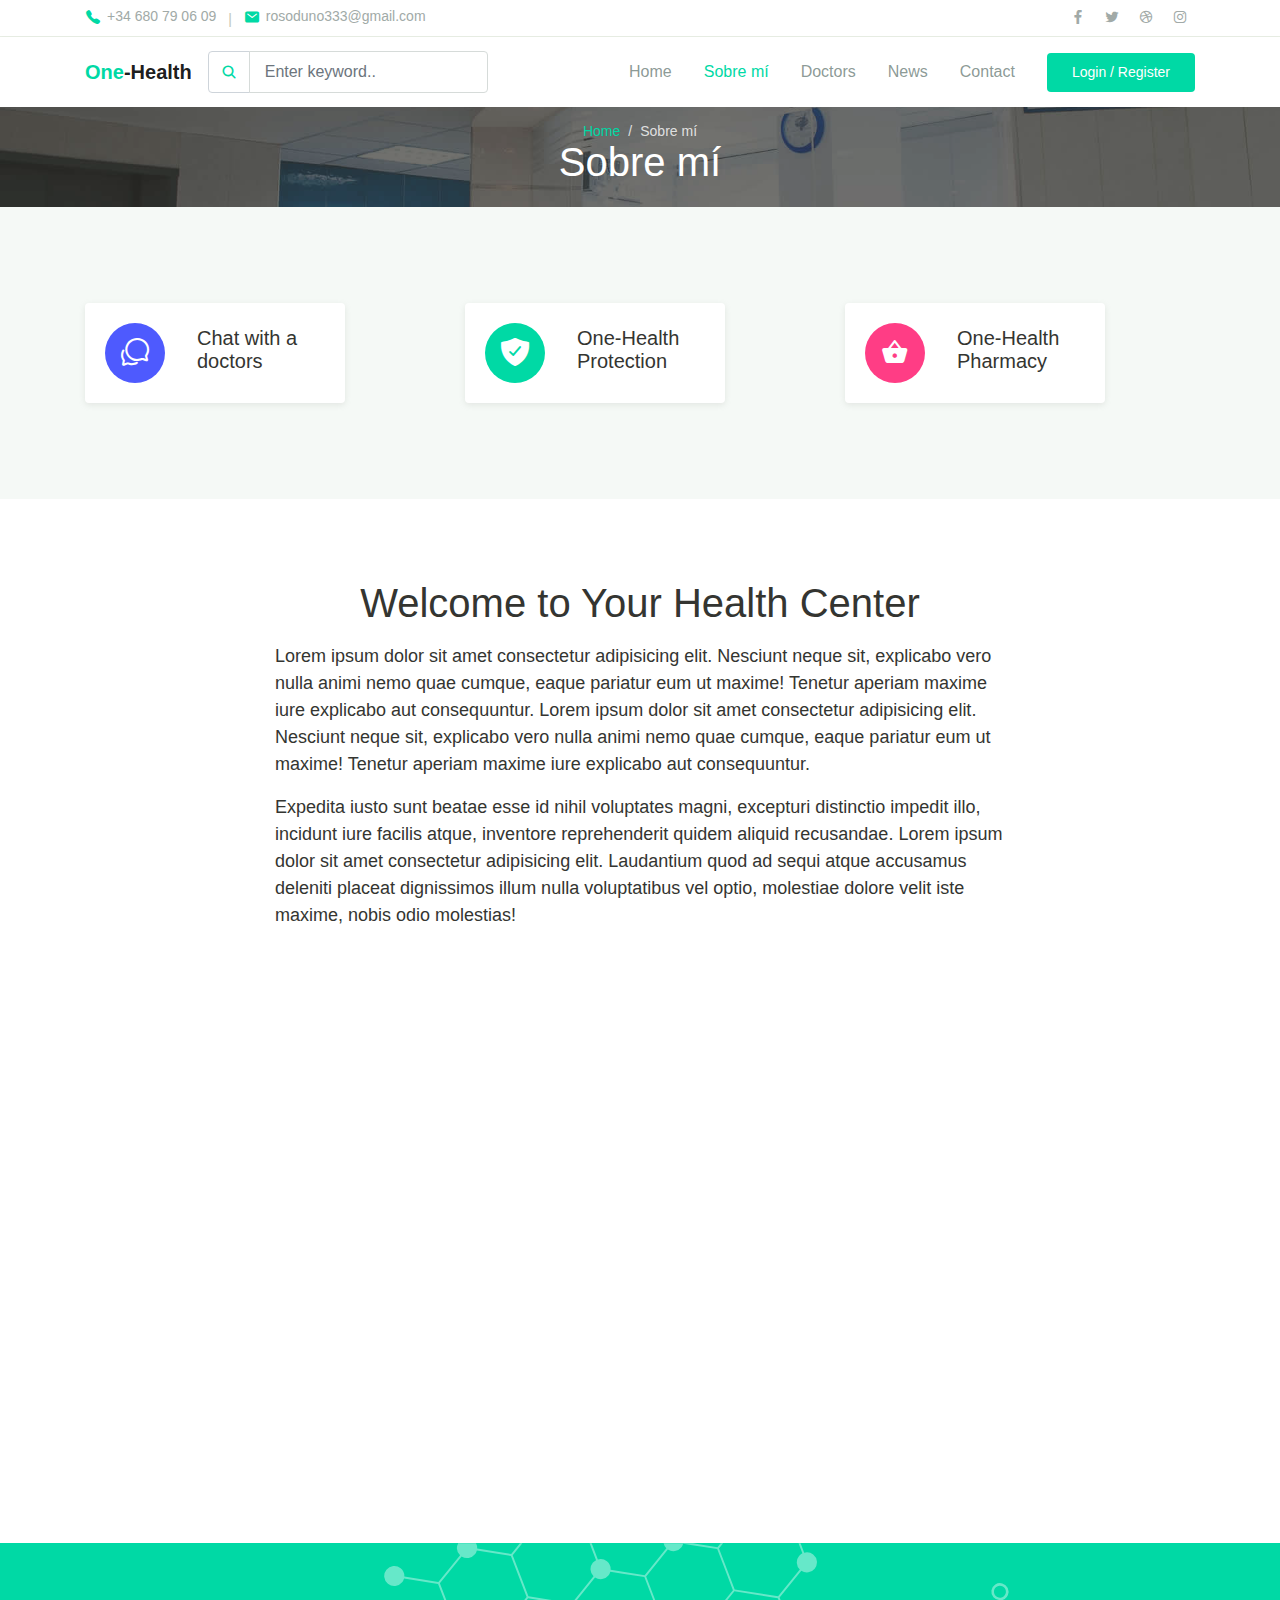
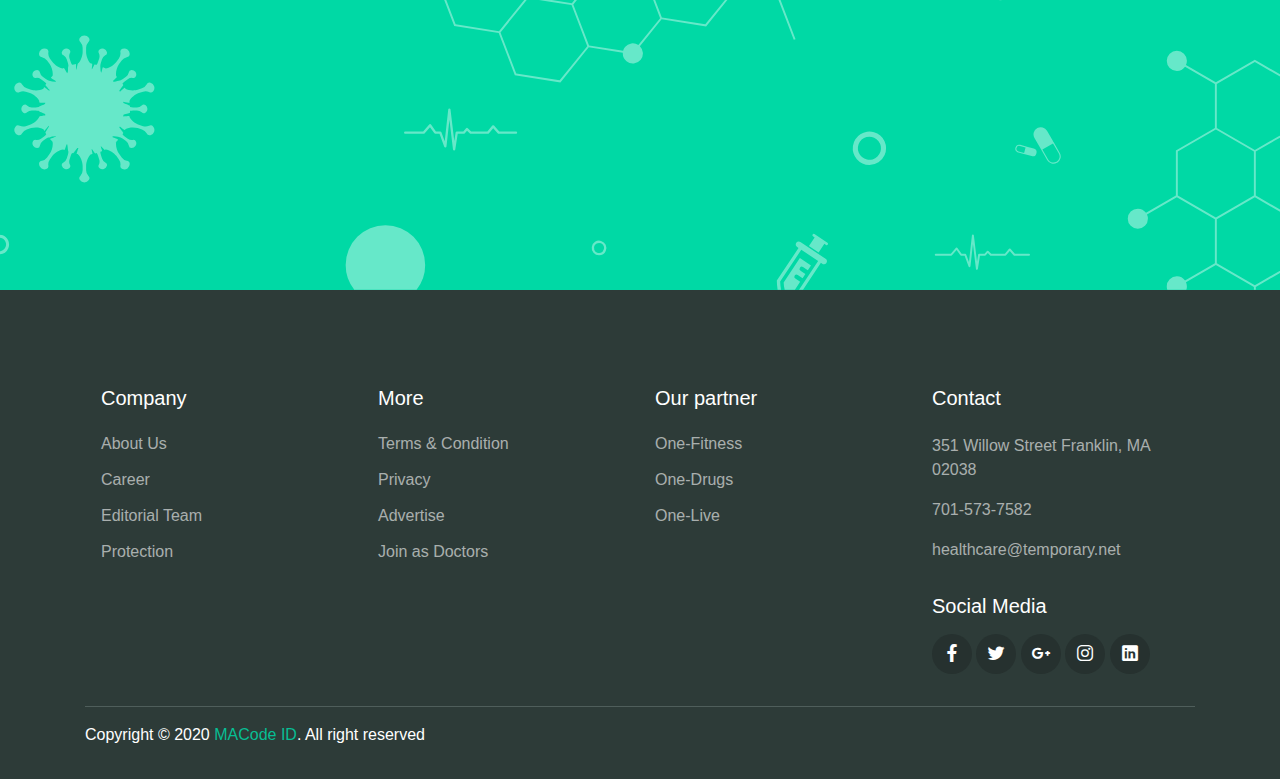
<file: docs/about.html>
<!DOCTYPE html>
<html lang="en">
<head>
  <meta charset="UTF-8">
  <meta name="viewport" content="width=device-width, initial-scale=1.0">

  <meta http-equiv="X-UA-Compatible" content="ie=edge">

  <meta name="copyright" content="MACode ID, https://macodeid.com/">

  <title>Roso Duñó Ambròs</title>

  <link rel="stylesheet" href="../assets/css/maicons.css">

  <link rel="stylesheet" href="../assets/css/bootstrap.css">

  <link rel="stylesheet" href="../assets/vendor/owl-carousel/css/owl.carousel.css">

  <link rel="stylesheet" href="../assets/vendor/animate/animate.css">

  <link rel="stylesheet" href="../assets/css/theme.css">
</head>
<body>

  <!-- Back to top button -->
  <div class="back-to-top"></div>

  <header>
    <div class="topbar">
      <div class="container">
        <div class="row">
          <div class="col-sm-8 text-sm">
            <div class="site-info">
              <a href="#"><span class="mai-call text-primary"></span>  +34 680 79 06 09</a>
              <span class="divider">|</span>
              <a href="#"><span class="mai-mail text-primary"></span> rosoduno333@gmail.com</a>
            </div>
          </div>
          <div class="col-sm-4 text-right text-sm">
            <div class="social-mini-button">
              <a href="#"><span class="mai-logo-facebook-f"></span></a>
              <a href="#"><span class="mai-logo-twitter"></span></a>
              <a href="#"><span class="mai-logo-dribbble"></span></a>
              <a href="#"><span class="mai-logo-instagram"></span></a>
            </div>
          </div>
        </div> <!-- .row -->
      </div> <!-- .container -->
    </div> <!-- .topbar -->

    <nav class="navbar navbar-expand-lg navbar-light shadow-sm">
      <div class="container">
        <a class="navbar-brand" href="#"><span class="text-primary">One</span>-Health</a>

        <form action="#">
          <div class="input-group input-navbar">
            <div class="input-group-prepend">
              <span class="input-group-text" id="icon-addon1"><span class="mai-search"></span></span>
            </div>
            <input type="text" class="form-control" placeholder="Enter keyword.." aria-label="Username" aria-describedby="icon-addon1">
          </div>
        </form>

        <button class="navbar-toggler" type="button" data-toggle="collapse" data-target="#navbarSupport" aria-controls="navbarSupport" aria-expanded="false" aria-label="Toggle navigation">
          <span class="navbar-toggler-icon"></span>
        </button>

        <div class="collapse navbar-collapse" id="navbarSupport">
          <ul class="navbar-nav ml-auto">
            <li class="nav-item">
              <a class="nav-link" href="index.html">Home</a>
            </li>
            <li class="nav-item active">
              <a class="nav-link" href="about.html">Sobre mí</a>
            </li>
            <li class="nav-item">
              <a class="nav-link" href="doctors.html">Doctors</a>
            </li>
            <li class="nav-item">
              <a class="nav-link" href="blog.html">News</a>
            </li>
            <li class="nav-item">
              <a class="nav-link" href="contact.html">Contact</a>
            </li>
            <li class="nav-item">
              <a class="btn btn-primary ml-lg-3" href="#">Login / Register</a>
            </li>
          </ul>
        </div> <!-- .navbar-collapse -->
      </div> <!-- .container -->
    </nav>
  </header>

  <div class="page-banner overlay-dark bg-image" style="background-image: url(../assets/img/bg_image_1.jpg);">
    <div class="banner-section">
      <div class="container text-center wow fadeInUp">
        <nav aria-label="Breadcrumb">
          <!--<ol class="breadcrumb breadcrumb-dark bg-transparent justify-content-center py-0 mb-2"> -->
          <ol class="breadcrumb breadcrumb-dark bg-transparent justify-content-center py-0 mb-n1">
          <li class="breadcrumb-item"><a href="index.html">Home</a></li>
            <li class="breadcrumb-item active" aria-current="page">Sobre mí</li>
          </ol>
        </nav>
        <h1 class="font-weight-normal">Sobre mí</h1>
      </div> <!-- .container -->
    </div> <!-- .banner-section -->
  </div> <!-- .page-banner -->

  <div class="page-section bg-light">
    <div class="container">
      <div class="row">
        <div class="col-md-4 py-3 wow zoomIn">
          <div class="card-service">
            <div class="circle-shape bg-secondary text-white">
              <span class="mai-chatbubbles-outline"></span>
            </div>
            <p><span>Chat</span> with a doctors</p>
          </div>
        </div>
        <div class="col-md-4 py-3 wow zoomIn">
          <div class="card-service">
            <div class="circle-shape bg-primary text-white">
              <span class="mai-shield-checkmark"></span>
            </div>
            <p><span>One</span>-Health Protection</p>
          </div>
        </div>
        <div class="col-md-4 py-3 wow zoomIn">
          <div class="card-service">
            <div class="circle-shape bg-accent text-white">
              <span class="mai-basket"></span>
            </div>
            <p><span>One</span>-Health Pharmacy</p>
          </div>
        </div>
      </div>
    </div>
  </div>

  <div class="page-section">
    <div class="container">
      <div class="row justify-content-center">
        <div class="col-lg-8 wow fadeInUp">
          <h1 class="text-center mb-3">Welcome to Your Health Center</h1>
          <div class="text-lg">
            <p>Lorem ipsum dolor sit amet consectetur adipisicing elit. Nesciunt neque sit, explicabo vero nulla animi nemo quae cumque, eaque pariatur eum ut maxime! Tenetur aperiam maxime iure explicabo aut consequuntur. Lorem ipsum dolor sit amet consectetur adipisicing elit. Nesciunt neque sit, explicabo vero nulla animi nemo quae cumque, eaque pariatur eum ut maxime! Tenetur aperiam maxime iure explicabo aut consequuntur.</p>
            <p>Expedita iusto sunt beatae esse id nihil voluptates magni, excepturi distinctio impedit illo, incidunt iure facilis atque, inventore reprehenderit quidem aliquid recusandae. Lorem ipsum dolor sit amet consectetur adipisicing elit. Laudantium quod ad sequi atque accusamus deleniti placeat dignissimos illum nulla voluptatibus vel optio, molestiae dolore velit iste maxime, nobis odio molestias!</p>
          </div>
        </div>
        <div class="col-lg-10 mt-5">
          <h1 class="text-center mb-5 wow fadeInUp">Our Doctors</h1>
          <div class="row justify-content-center">
            <div class="col-md-6 col-lg-4 wow zoomIn">
              <div class="card-doctor">
                <div class="header">
                  <img src="../assets/img/doctors/doctor_1.jpg" alt="">
                  <div class="meta">
                    <a href="#"><span class="mai-call"></span></a>
                    <a href="#"><span class="mai-logo-whatsapp"></span></a>
                  </div>
                </div>
                <div class="body">
                  <p class="text-xl mb-0">Dr. Stein Albert</p>
                  <span class="text-sm text-grey">Cardiology</span>
                </div>
              </div>
            </div>
            <div class="col-md-6 col-lg-4 wow zoomIn">
              <div class="card-doctor">
                <div class="header">
                  <img src="../assets/img/doctors/doctor_2.jpg" alt="">
                  <div class="meta">
                    <a href="#"><span class="mai-call"></span></a>
                    <a href="#"><span class="mai-logo-whatsapp"></span></a>
                  </div>
                </div>
                <div class="body">
                  <p class="text-xl mb-0">Dr. Alexa Melvin</p>
                  <span class="text-sm text-grey">Dental</span>
                </div>
              </div>
            </div>
            <div class="col-md-6 col-lg-4 wow zoomIn">
              <div class="card-doctor">
                <div class="header">
                  <img src="../assets/img/doctors/doctor_3.jpg" alt="">
                  <div class="meta">
                    <a href="#"><span class="mai-call"></span></a>
                    <a href="#"><span class="mai-logo-whatsapp"></span></a>
                  </div>
                </div>
                <div class="body">
                  <p class="text-xl mb-0">Dr. Rebecca Steffany</p>
                  <span class="text-sm text-grey">General Health</span>
                </div>
              </div>
            </div>

          </div>
        </div>
      </div>
    </div>
  </div>

  <div class="page-section banner-home bg-image" style="background-image: url(../assets/img/banner-pattern.svg);">
    <div class="container py-5 py-lg-0">
      <div class="row align-items-center">
        <div class="col-lg-4 wow zoomIn">
          <div class="img-banner d-none d-lg-block">
            <img src="../assets/img/mobile_app.png" alt="">
          </div>
        </div>
        <div class="col-lg-8 wow fadeInRight">
          <h1 class="font-weight-normal mb-3">Get easy access of all features using One Health Application</h1>
          <a href="#"><img src="../assets/img/google_play.svg" alt=""></a>
          <a href="#" class="ml-2"><img src="../assets/img/app_store.svg" alt=""></a>
        </div>
      </div>
    </div>
  </div> <!-- .banner-home -->

  <footer class="page-footer">
    <div class="container">
      <div class="row px-md-3">
        <div class="col-sm-6 col-lg-3 py-3">
          <h5>Company</h5>
          <ul class="footer-menu">
            <li><a href="#">About Us</a></li>
            <li><a href="#">Career</a></li>
            <li><a href="#">Editorial Team</a></li>
            <li><a href="#">Protection</a></li>
          </ul>
        </div>
        <div class="col-sm-6 col-lg-3 py-3">
          <h5>More</h5>
          <ul class="footer-menu">
            <li><a href="#">Terms & Condition</a></li>
            <li><a href="#">Privacy</a></li>
            <li><a href="#">Advertise</a></li>
            <li><a href="#">Join as Doctors</a></li>
          </ul>
        </div>
        <div class="col-sm-6 col-lg-3 py-3">
          <h5>Our partner</h5>
          <ul class="footer-menu">
            <li><a href="#">One-Fitness</a></li>
            <li><a href="#">One-Drugs</a></li>
            <li><a href="#">One-Live</a></li>
          </ul>
        </div>
        <div class="col-sm-6 col-lg-3 py-3">
          <h5>Contact</h5>
          <p class="footer-link mt-2">351 Willow Street Franklin, MA 02038</p>
          <a href="#" class="footer-link">701-573-7582</a>
          <a href="#" class="footer-link">healthcare@temporary.net</a>

          <h5 class="mt-3">Social Media</h5>
          <div class="footer-sosmed mt-3">
            <a href="#" target="_blank"><span class="mai-logo-facebook-f"></span></a>
            <a href="#" target="_blank"><span class="mai-logo-twitter"></span></a>
            <a href="#" target="_blank"><span class="mai-logo-google-plus-g"></span></a>
            <a href="#" target="_blank"><span class="mai-logo-instagram"></span></a>
            <a href="#" target="_blank"><span class="mai-logo-linkedin"></span></a>
          </div>
        </div>
      </div>

      <hr>

      <p id="copyright">Copyright &copy; 2020 <a href="https://macodeid.com/" target="_blank">MACode ID</a>. All right reserved</p>
    </div>
  </footer>

<script src="../assets/js/jquery-3.5.1.min.js"></script>

<script src="../assets/js/bootstrap.bundle.min.js"></script>

<script src="../assets/vendor/owl-carousel/js/owl.carousel.min.js"></script>

<script src="../assets/vendor/wow/wow.min.js"></script>

<script src="../assets/js/theme.js"></script>
  
</body>
</html>
</file>
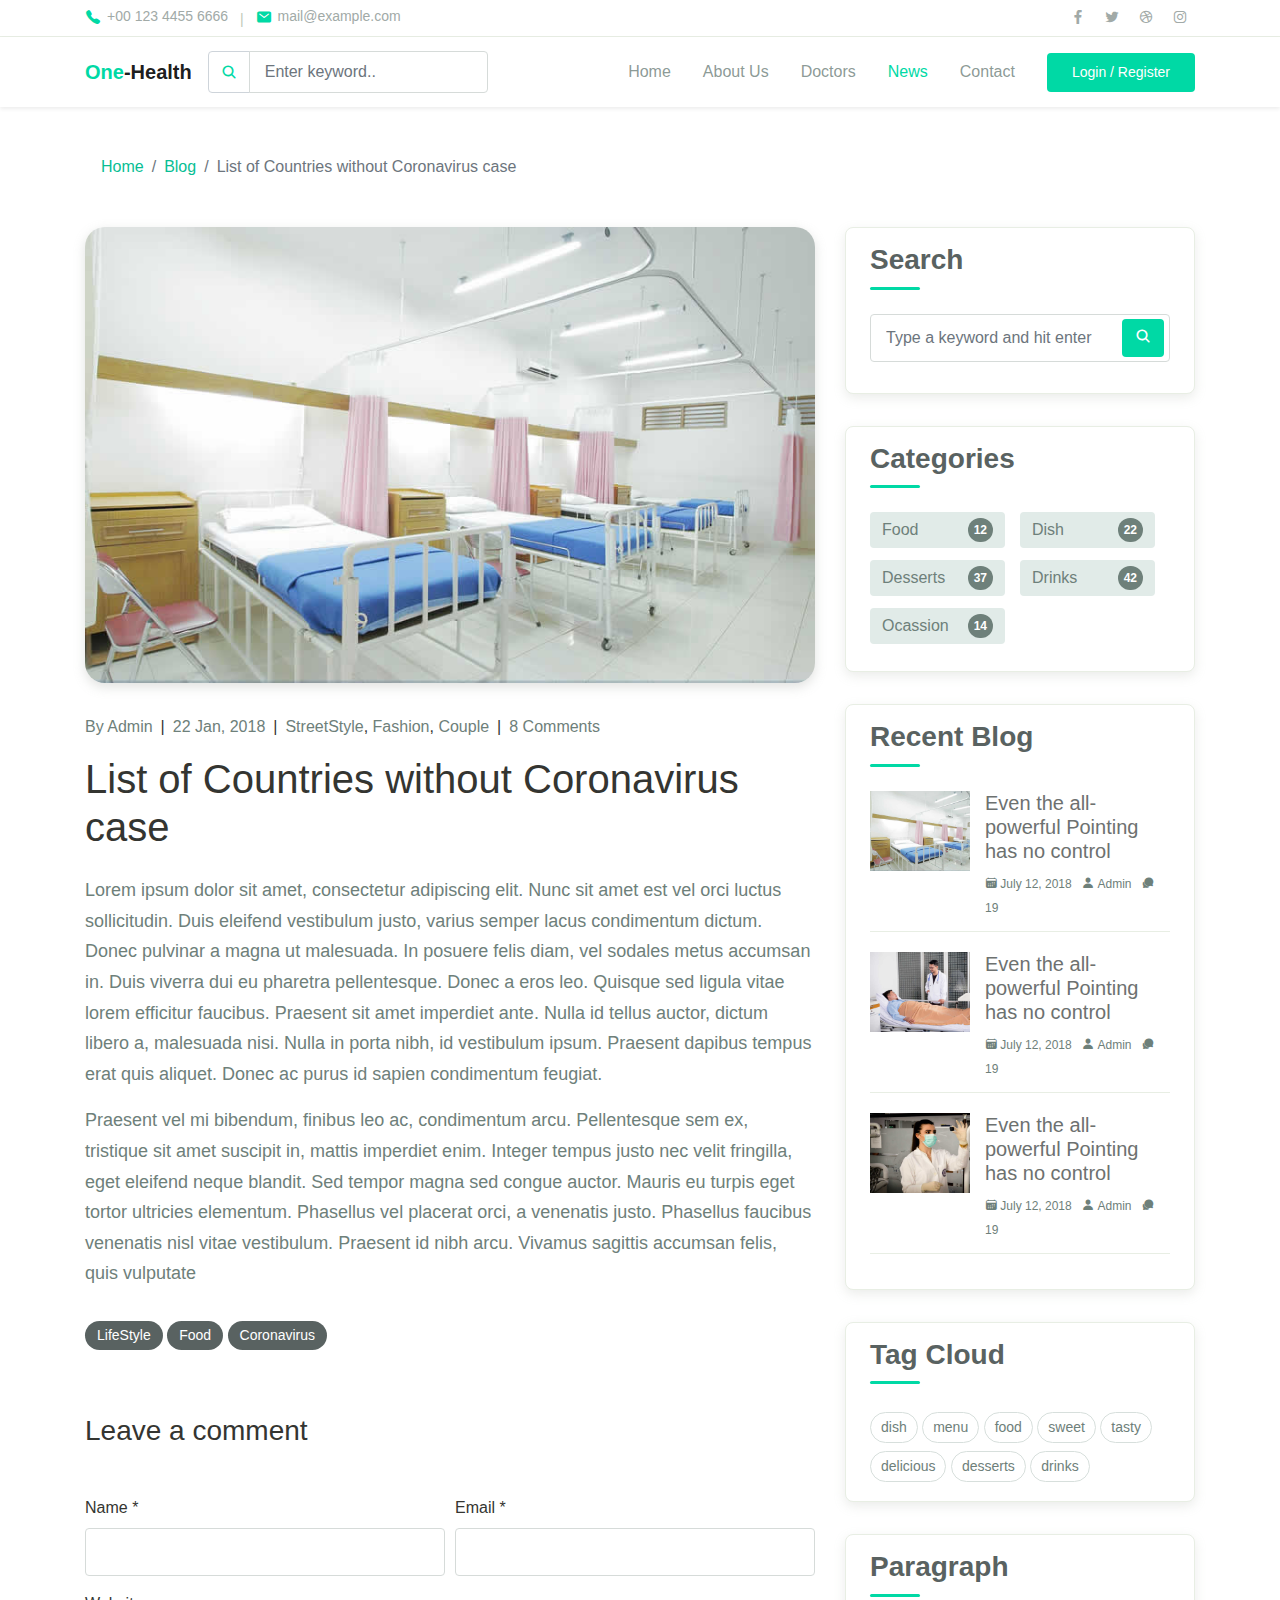
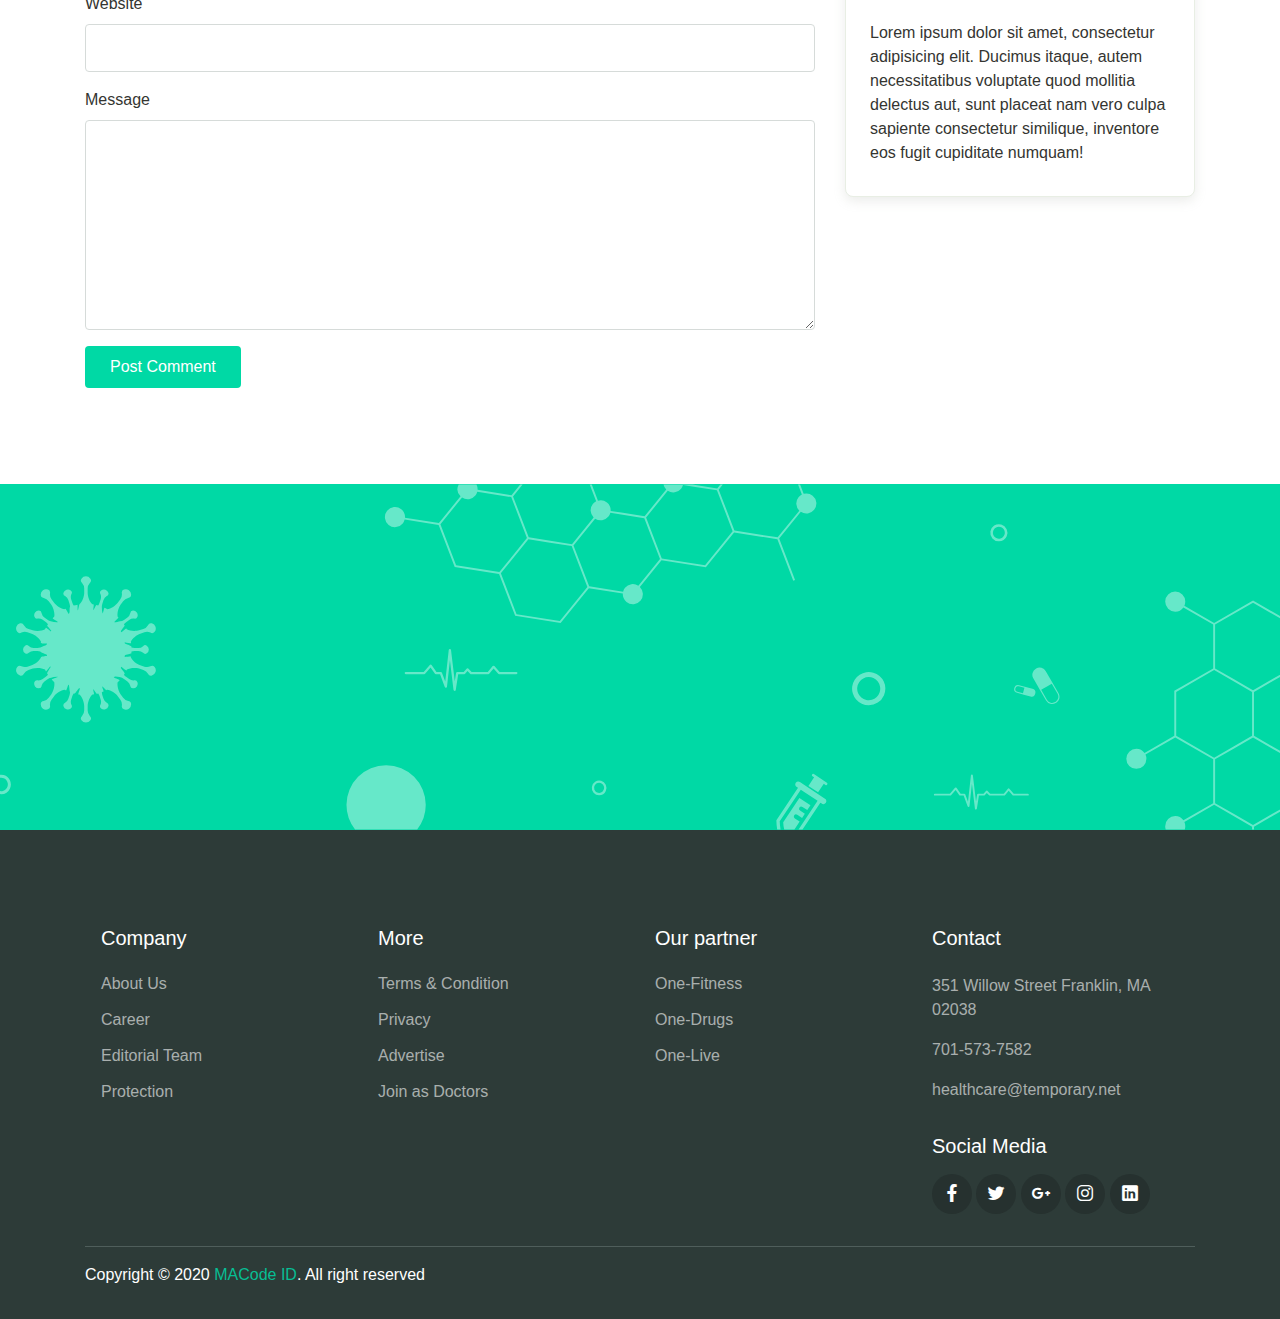
<file: docs/blog-details.html>
<!DOCTYPE html>
<html lang="en">
<head>
  <meta charset="UTF-8">
  <meta name="viewport" content="width=device-width, initial-scale=1.0">

  <meta http-equiv="X-UA-Compatible" content="ie=edge">

  <meta name="copyright" content="MACode ID, https://macodeid.com/">

  <title>One Health - Medical Center HTML5 Template</title>

  <link rel="stylesheet" href="../assets/css/maicons.css">

  <link rel="stylesheet" href="../assets/css/bootstrap.css">

  <link rel="stylesheet" href="../assets/vendor/owl-carousel/css/owl.carousel.css">

  <link rel="stylesheet" href="../assets/vendor/animate/animate.css">

  <link rel="stylesheet" href="../assets/css/theme.css">
</head>
<body>

  <!-- Back to top button -->
  <div class="back-to-top"></div>

  <header>
    <div class="topbar">
      <div class="container">
        <div class="row">
          <div class="col-sm-8 text-sm">
            <div class="site-info">
              <a href="#"><span class="mai-call text-primary"></span> +00 123 4455 6666</a>
              <span class="divider">|</span>
              <a href="#"><span class="mai-mail text-primary"></span> mail@example.com</a>
            </div>
          </div>
          <div class="col-sm-4 text-right text-sm">
            <div class="social-mini-button">
              <a href="#"><span class="mai-logo-facebook-f"></span></a>
              <a href="#"><span class="mai-logo-twitter"></span></a>
              <a href="#"><span class="mai-logo-dribbble"></span></a>
              <a href="#"><span class="mai-logo-instagram"></span></a>
            </div>
          </div>
        </div> <!-- .row -->
      </div> <!-- .container -->
    </div> <!-- .topbar -->

    <nav class="navbar navbar-expand-lg navbar-light shadow-sm">
      <div class="container">
        <a class="navbar-brand" href="#"><span class="text-primary">One</span>-Health</a>

        <form action="#">
          <div class="input-group input-navbar">
            <div class="input-group-prepend">
              <span class="input-group-text" id="icon-addon1"><span class="mai-search"></span></span>
            </div>
            <input type="text" class="form-control" placeholder="Enter keyword.." aria-label="Username" aria-describedby="icon-addon1">
          </div>
        </form>

        <button class="navbar-toggler" type="button" data-toggle="collapse" data-target="#navbarSupport" aria-controls="navbarSupport" aria-expanded="false" aria-label="Toggle navigation">
          <span class="navbar-toggler-icon"></span>
        </button>

        <div class="collapse navbar-collapse" id="navbarSupport">
          <ul class="navbar-nav ml-auto">
            <li class="nav-item">
              <a class="nav-link" href="index.html">Home</a>
            </li>
            <li class="nav-item">
              <a class="nav-link" href="about.html">About Us</a>
            </li>
            <li class="nav-item">
              <a class="nav-link" href="doctors.html">Doctors</a>
            </li>
            <li class="nav-item active">
              <a class="nav-link" href="blog.html">News</a>
            </li>
            <li class="nav-item">
              <a class="nav-link" href="contact.html">Contact</a>
            </li>
            <li class="nav-item">
              <a class="btn btn-primary ml-lg-3" href="#">Login / Register</a>
            </li>
          </ul>
        </div> <!-- .navbar-collapse -->
      </div> <!-- .container -->
    </nav>
  </header>

  <div class="page-section pt-5">
    <div class="container">
      <div class="row">
        <div class="col-lg-8">
          <nav aria-label="Breadcrumb">
            <ol class="breadcrumb bg-transparent py-0 mb-5">
              <li class="breadcrumb-item"><a href="index.html">Home</a></li>
              <li class="breadcrumb-item"><a href="blog.html">Blog</a></li>
              <li class="breadcrumb-item active" aria-current="page">List of Countries without Coronavirus case</li>
            </ol>
          </nav>
        </div>
      </div> <!-- .row -->

      <div class="row">
        <div class="col-lg-8">
          <article class="blog-details">
            <div class="post-thumb">
              <img src="../assets/img/blog/blog_1.jpg" alt="">
            </div>
            <div class="post-meta">
              <div class="post-author">
                <span class="text-grey">By</span> <a href="#">Admin</a>  
              </div>
              <span class="divider">|</span>
              <div class="post-date">
                <a href="#">22 Jan, 2018</a>
              </div>
              <span class="divider">|</span>
              <div>
                <a href="#">StreetStyle</a>, <a href="#">Fashion</a>, <a href="#">Couple</a>  
              </div>
              <span class="divider">|</span>
              <div class="post-comment-count">
                <a href="#">8 Comments</a>
              </div>
            </div>
            <h2 class="post-title h1">List of Countries without Coronavirus case</h2>
            <div class="post-content">
              <p>Lorem ipsum dolor sit amet, consectetur adipiscing elit. Nunc sit amet est vel orci luctus sollicitudin. Duis eleifend vestibulum justo, varius semper lacus condimentum dictum. Donec pulvinar a magna ut malesuada. In posuere felis diam, vel sodales metus accumsan in. Duis viverra dui eu pharetra pellentesque. Donec a eros leo. Quisque sed ligula vitae lorem efficitur faucibus. Praesent sit amet imperdiet ante. Nulla id tellus auctor, dictum libero a, malesuada nisi. Nulla in porta nibh, id vestibulum ipsum. Praesent dapibus tempus erat quis aliquet. Donec ac purus id sapien condimentum feugiat.</p>

              <p>Praesent vel mi bibendum, finibus leo ac, condimentum arcu. Pellentesque sem ex, tristique sit amet suscipit in, mattis imperdiet enim. Integer tempus justo nec velit fringilla, eget eleifend neque blandit. Sed tempor magna sed congue auctor. Mauris eu turpis eget tortor ultricies elementum. Phasellus vel placerat orci, a venenatis justo. Phasellus faucibus venenatis nisl vitae vestibulum. Praesent id nibh arcu. Vivamus sagittis accumsan felis, quis vulputate</p>
            </div>
            <div class="post-tags">
              <a href="#" class="tag-link">LifeStyle</a>
              <a href="#" class="tag-link">Food</a>
              <a href="#" class="tag-link">Coronavirus</a>
            </div>
          </article> <!-- .blog-details -->

          <div class="comment-form-wrap pt-5">
            <h3 class="mb-5">Leave a comment</h3>
            <form action="#" class="">
              <div class="form-row form-group">
                <div class="col-md-6">
                  <label for="name">Name *</label>
                  <input type="text" class="form-control" id="name">
                </div>
                <div class="col-md-6">
                  <label for="email">Email *</label>
                  <input type="email" class="form-control" id="email">
                </div>
              </div>
              <div class="form-group">
                <label for="website">Website</label>
                <input type="url" class="form-control" id="website">
              </div>
  
              <div class="form-group">
                <label for="message">Message</label>
                <textarea name="msg" id="message" cols="30" rows="8" class="form-control"></textarea>
              </div>
              <div class="form-group">
                <input type="submit" value="Post Comment" class="btn btn-primary">
              </div>
  
            </form>
          </div>
        </div>
        <div class="col-lg-4">
          <div class="sidebar">
            <div class="sidebar-block">
              <h3 class="sidebar-title">Search</h3>
              <form action="#" class="search-form">
                <div class="form-group">
                  <input type="text" class="form-control" placeholder="Type a keyword and hit enter">
                  <button type="submit" class="btn"><span class="icon mai-search"></span></button>
                </div>
              </form>
            </div>
            <div class="sidebar-block">
              <h3 class="sidebar-title">Categories</h3>
              <ul class="categories">
                <li><a href="#">Food <span>12</span></a></li>
                <li><a href="#">Dish <span>22</span></a></li>
                <li><a href="#">Desserts <span>37</span></a></li>
                <li><a href="#">Drinks <span>42</span></a></li>
                <li><a href="#">Ocassion <span>14</span></a></li>
              </ul>
            </div>

            <div class="sidebar-block">
              <h3 class="sidebar-title">Recent Blog</h3>
              <div class="blog-item">
                <a class="post-thumb" href="">
                  <img src="../assets/img/blog/blog_1.jpg" alt="">
                </a>
                <div class="content">
                  <h5 class="post-title"><a href="#">Even the all-powerful Pointing has no control</a></h5>
                  <div class="meta">
                    <a href="#"><span class="mai-calendar"></span> July 12, 2018</a>
                    <a href="#"><span class="mai-person"></span> Admin</a>
                    <a href="#"><span class="mai-chatbubbles"></span> 19</a>
                  </div>
                </div>
              </div>
              <div class="blog-item">
                <a class="post-thumb" href="">
                  <img src="../assets/img/blog/blog_2.jpg" alt="">
                </a>
                <div class="content">
                  <h5 class="post-title"><a href="#">Even the all-powerful Pointing has no control</a></h5>
                  <div class="meta">
                    <a href="#"><span class="mai-calendar"></span> July 12, 2018</a>
                    <a href="#"><span class="mai-person"></span> Admin</a>
                    <a href="#"><span class="mai-chatbubbles"></span> 19</a>
                  </div>
                </div>
              </div>
              <div class="blog-item">
                <a class="post-thumb" href="">
                  <img src="../assets/img/blog/blog_3.jpg" alt="">
                </a>
                <div class="content">
                  <h5 class="post-title"><a href="#">Even the all-powerful Pointing has no control</a></h5>
                  <div class="meta">
                    <a href="#"><span class="mai-calendar"></span> July 12, 2018</a>
                    <a href="#"><span class="mai-person"></span> Admin</a>
                    <a href="#"><span class="mai-chatbubbles"></span> 19</a>
                  </div>
                </div>
              </div>
            </div>

            <div class="sidebar-block">
              <h3 class="sidebar-title">Tag Cloud</h3>
              <div class="tagcloud">
                <a href="#" class="tag-cloud-link">dish</a>
                <a href="#" class="tag-cloud-link">menu</a>
                <a href="#" class="tag-cloud-link">food</a>
                <a href="#" class="tag-cloud-link">sweet</a>
                <a href="#" class="tag-cloud-link">tasty</a>
                <a href="#" class="tag-cloud-link">delicious</a>
                <a href="#" class="tag-cloud-link">desserts</a>
                <a href="#" class="tag-cloud-link">drinks</a>
              </div>
            </div>

            <div class="sidebar-block">
              <h3 class="sidebar-title">Paragraph</h3>
              <p>Lorem ipsum dolor sit amet, consectetur adipisicing elit. Ducimus itaque, autem necessitatibus voluptate quod mollitia delectus aut, sunt placeat nam vero culpa sapiente consectetur similique, inventore eos fugit cupiditate numquam!</p>
            </div>
          </div>
        </div> 
      </div> <!-- .row -->
    </div> <!-- .container -->
  </div> <!-- .page-section -->

  <div class="page-section banner-home bg-image" style="background-image: url(../assets/img/banner-pattern.svg);">
    <div class="container py-5 py-lg-0">
      <div class="row align-items-center">
        <div class="col-lg-4 wow zoomIn">
          <div class="img-banner d-none d-lg-block">
            <img src="../assets/img/mobile_app.png" alt="">
          </div>
        </div>
        <div class="col-lg-8 wow fadeInRight">
          <h1 class="font-weight-normal mb-3">Get easy access of all features using One Health Application</h1>
          <a href="#"><img src="../assets/img/google_play.svg" alt=""></a>
          <a href="#" class="ml-2"><img src="../assets/img/app_store.svg" alt=""></a>
        </div>
      </div> <!-- .row -->
    </div> <!-- .container -->
  </div> <!-- .banner-home -->

  <footer class="page-footer">
    <div class="container">
      <div class="row px-md-3">
        <div class="col-sm-6 col-lg-3 py-3">
          <h5>Company</h5>
          <ul class="footer-menu">
            <li><a href="#">About Us</a></li>
            <li><a href="#">Career</a></li>
            <li><a href="#">Editorial Team</a></li>
            <li><a href="#">Protection</a></li>
          </ul>
        </div>
        <div class="col-sm-6 col-lg-3 py-3">
          <h5>More</h5>
          <ul class="footer-menu">
            <li><a href="#">Terms & Condition</a></li>
            <li><a href="#">Privacy</a></li>
            <li><a href="#">Advertise</a></li>
            <li><a href="#">Join as Doctors</a></li>
          </ul>
        </div>
        <div class="col-sm-6 col-lg-3 py-3">
          <h5>Our partner</h5>
          <ul class="footer-menu">
            <li><a href="#">One-Fitness</a></li>
            <li><a href="#">One-Drugs</a></li>
            <li><a href="#">One-Live</a></li>
          </ul>
        </div>
        <div class="col-sm-6 col-lg-3 py-3">
          <h5>Contact</h5>
          <p class="footer-link mt-2">351 Willow Street Franklin, MA 02038</p>
          <a href="#" class="footer-link">701-573-7582</a>
          <a href="#" class="footer-link">healthcare@temporary.net</a>

          <h5 class="mt-3">Social Media</h5>
          <div class="footer-sosmed mt-3">
            <a href="#" target="_blank"><span class="mai-logo-facebook-f"></span></a>
            <a href="#" target="_blank"><span class="mai-logo-twitter"></span></a>
            <a href="#" target="_blank"><span class="mai-logo-google-plus-g"></span></a>
            <a href="#" target="_blank"><span class="mai-logo-instagram"></span></a>
            <a href="#" target="_blank"><span class="mai-logo-linkedin"></span></a>
          </div>
        </div>
      </div>

      <hr>

      <p id="copyright">Copyright &copy; 2020 <a href="https://macodeid.com/" target="_blank">MACode ID</a>. All right reserved</p>
    </div> <!-- .container -->
  </footer> <!-- .page-footer -->

  <script src="../assets/js/jquery-3.5.1.min.js"></script>

  <script src="../assets/js/bootstrap.bundle.min.js"></script>
  
  <script src="../assets/vendor/owl-carousel/js/owl.carousel.min.js"></script>
  
  <script src="../assets/vendor/wow/wow.min.js"></script>
  
  <script src="../assets/js/theme.js"></script>
  
</body>
</html>
</file>
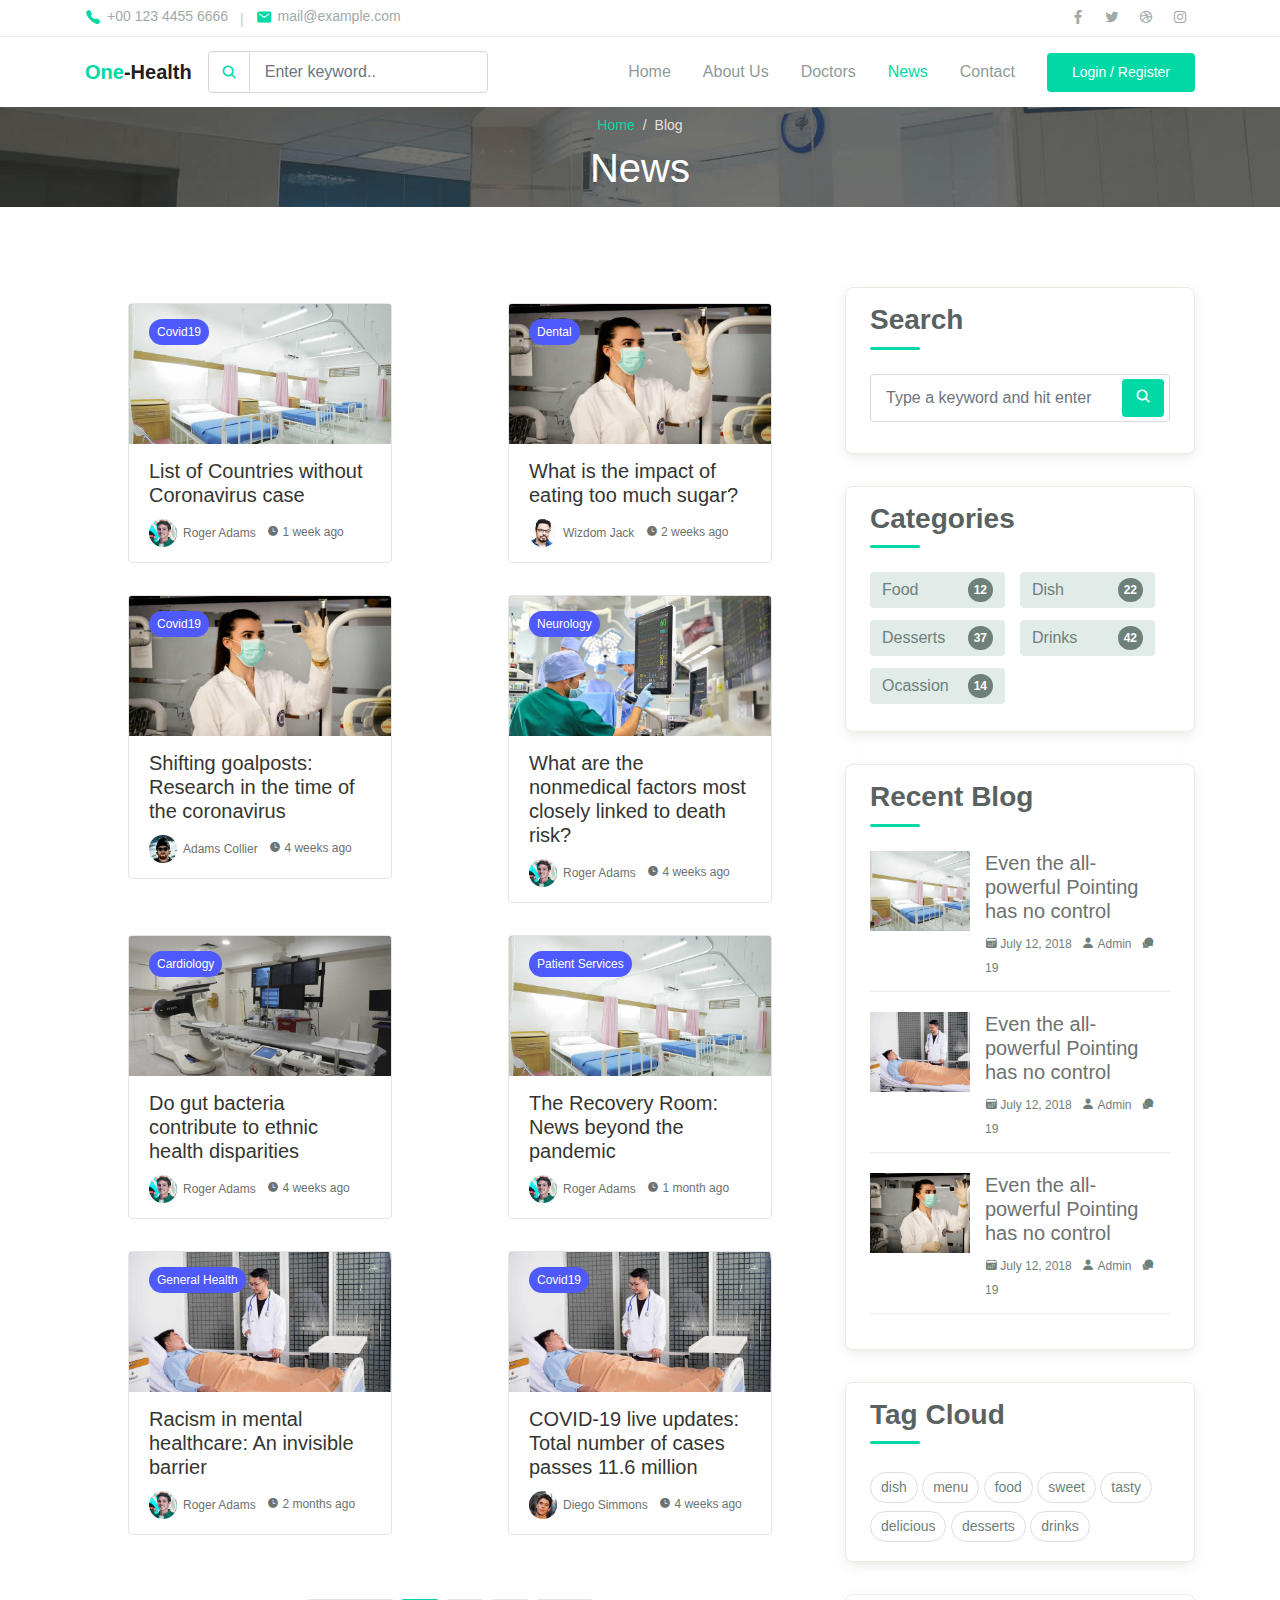
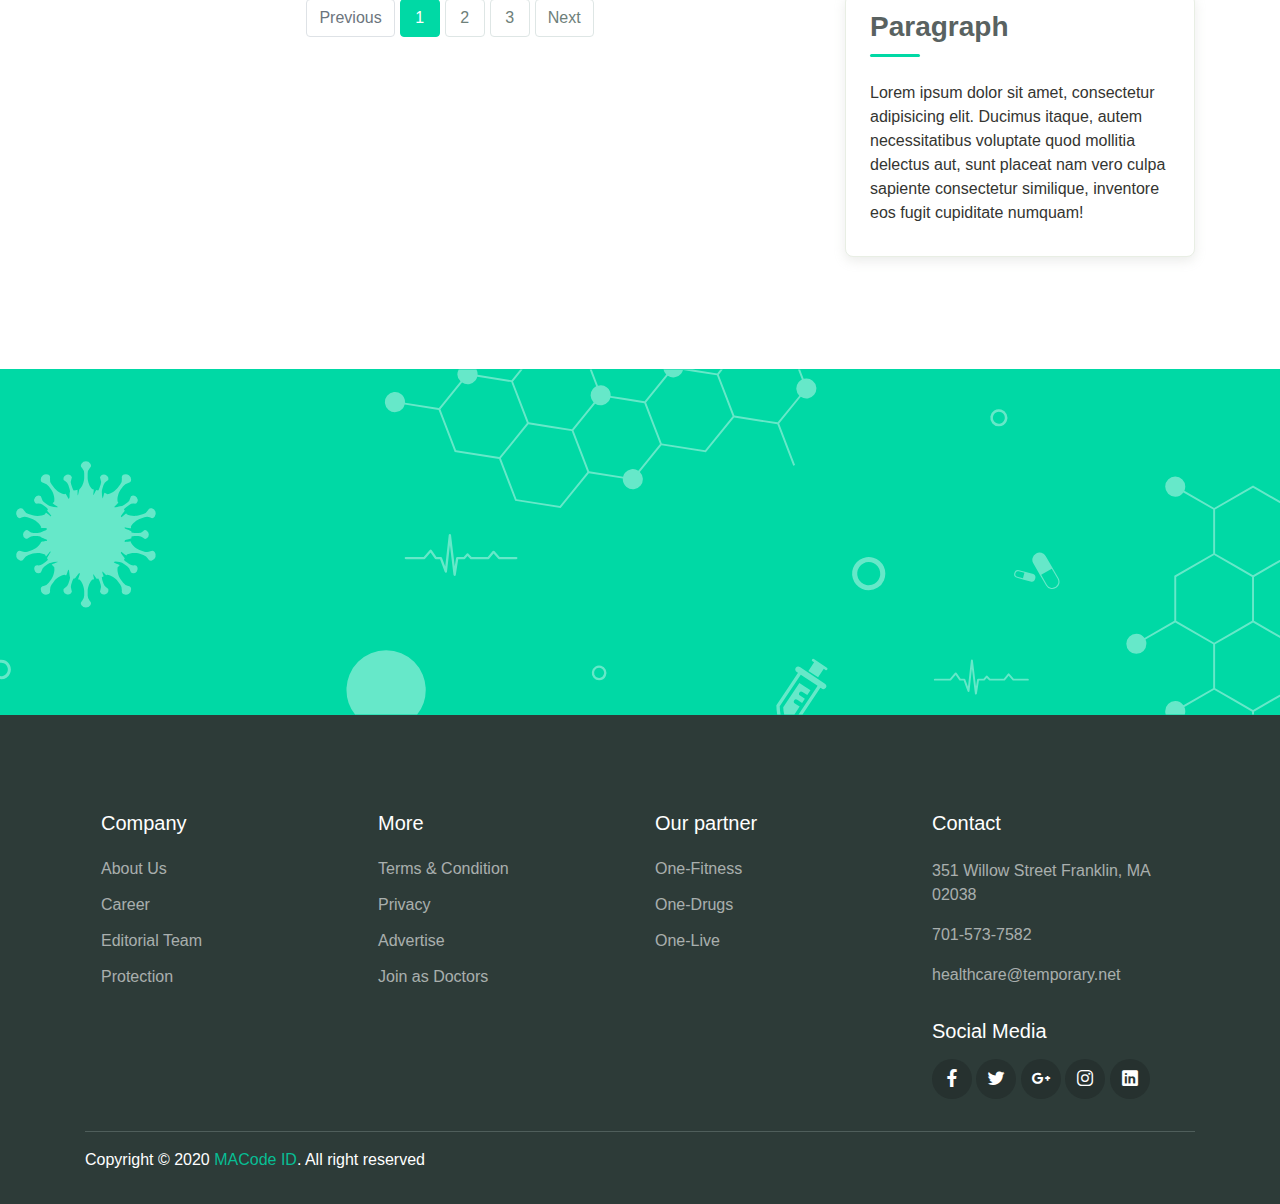
<file: docs/blog.html>
<!DOCTYPE html>
<html lang="en">
<head>
  <meta charset="UTF-8">
  <meta name="viewport" content="width=device-width, initial-scale=1.0">

  <meta http-equiv="X-UA-Compatible" content="ie=edge">

  <meta name="copyright" content="MACode ID, https://macodeid.com/">

  <title>One Health - Medical Center HTML5 Template</title>

  <link rel="stylesheet" href="../assets/css/maicons.css">

  <link rel="stylesheet" href="../assets/css/bootstrap.css">

  <link rel="stylesheet" href="../assets/vendor/owl-carousel/css/owl.carousel.css">

  <link rel="stylesheet" href="../assets/vendor/animate/animate.css">

  <link rel="stylesheet" href="../assets/css/theme.css">
</head>
<body>

  <!-- Back to top button -->
  <div class="back-to-top"></div>

  <header>
    <div class="topbar">
      <div class="container">
        <div class="row">
          <div class="col-sm-8 text-sm">
            <div class="site-info">
              <a href="#"><span class="mai-call text-primary"></span> +00 123 4455 6666</a>
              <span class="divider">|</span>
              <a href="#"><span class="mai-mail text-primary"></span> mail@example.com</a>
            </div>
          </div>
          <div class="col-sm-4 text-right text-sm">
            <div class="social-mini-button">
              <a href="#"><span class="mai-logo-facebook-f"></span></a>
              <a href="#"><span class="mai-logo-twitter"></span></a>
              <a href="#"><span class="mai-logo-dribbble"></span></a>
              <a href="#"><span class="mai-logo-instagram"></span></a>
            </div>
          </div>
        </div> <!-- .row -->
      </div> <!-- .container -->
    </div> <!-- .topbar -->

    <nav class="navbar navbar-expand-lg navbar-light shadow-sm">
      <div class="container">
        <a class="navbar-brand" href="#"><span class="text-primary">One</span>-Health</a>

        <form action="#">
          <div class="input-group input-navbar">
            <div class="input-group-prepend">
              <span class="input-group-text" id="icon-addon1"><span class="mai-search"></span></span>
            </div>
            <input type="text" class="form-control" placeholder="Enter keyword.." aria-label="Username" aria-describedby="icon-addon1">
          </div>
        </form>

        <button class="navbar-toggler" type="button" data-toggle="collapse" data-target="#navbarSupport" aria-controls="navbarSupport" aria-expanded="false" aria-label="Toggle navigation">
          <span class="navbar-toggler-icon"></span>
        </button>

        <div class="collapse navbar-collapse" id="navbarSupport">
          <ul class="navbar-nav ml-auto">
            <li class="nav-item">
              <a class="nav-link" href="index.html">Home</a>
            </li>
            <li class="nav-item">
              <a class="nav-link" href="about.html">About Us</a>
            </li>
            <li class="nav-item">
              <a class="nav-link" href="doctors.html">Doctors</a>
            </li>
            <li class="nav-item active">
              <a class="nav-link" href="blog.html">News</a>
            </li>
            <li class="nav-item">
              <a class="nav-link" href="contact.html">Contact</a>
            </li>
            <li class="nav-item">
              <a class="btn btn-primary ml-lg-3" href="#">Login / Register</a>
            </li>
          </ul>
        </div> <!-- .navbar-collapse -->
      </div> <!-- .container -->
    </nav>
  </header>

  <div class="page-banner overlay-dark bg-image" style="background-image: url(../assets/img/bg_image_1.jpg);">
    <div class="banner-section">
      <div class="container text-center wow fadeInUp">
        <nav aria-label="Breadcrumb">
          <ol class="breadcrumb breadcrumb-dark bg-transparent justify-content-center py-0 mb-2">
            <li class="breadcrumb-item"><a href="index.html">Home</a></li>
            <li class="breadcrumb-item active" aria-current="page">Blog</li>
          </ol>
        </nav>
        <h1 class="font-weight-normal">News</h1>
      </div> <!-- .container -->
    </div> <!-- .banner-section -->
  </div> <!-- .page-banner -->

  <div class="page-section">
    <div class="container">
      <div class="row">
        <div class="col-lg-8">
          <div class="row">
            <div class="col-sm-6 py-3">
              <div class="card-blog">
                <div class="header">
                  <div class="post-category">
                    <a href="#">Covid19</a>
                  </div>
                  <a href="blog-details" class="post-thumb">
                    <img src="../assets/img/blog/blog_1.jpg" alt="">
                  </a>
                </div>
                <div class="body">
                  <h5 class="post-title"><a href="blog-details.html">List of Countries without Coronavirus case</a></h5>
                  <div class="site-info">
                    <div class="avatar mr-2">
                      <div class="avatar-img">
                        <img src="../assets/img/person/person_1.jpg" alt="">
                      </div>
                      <span>Roger Adams</span>
                    </div>
                    <span class="mai-time"></span> 1 week ago
                  </div>
                </div>
              </div>
            </div>

            <div class="col-sm-6 py-3">
              <div class="card-blog">
                <div class="header">
                  <div class="post-category">
                    <a href="#">Dental</a>
                  </div>
                  <a href="blog-details" class="post-thumb">
                    <img src="../assets/img/blog/blog_3.jpg" alt="">
                  </a>
                </div>
                <div class="body">
                  <h5 class="post-title"><a href="blog-details.html">What is the impact of eating too much sugar?</a></h5>
                  <div class="site-info">
                    <div class="avatar mr-2">
                      <div class="avatar-img">
                        <img src="../assets/img/person/person_4.jpg" alt="">
                      </div>
                      <span>Wizdom Jack</span>
                    </div>
                    <span class="mai-time"></span> 2 weeks ago
                  </div>
                </div>
              </div>
            </div>

            <div class="col-sm-6 py-3">
              <div class="card-blog">
                <div class="header">
                  <div class="post-category">
                    <a href="#">Covid19</a>
                  </div>
                  <a href="blog-details" class="post-thumb">
                    <img src="../assets/img/blog/blog_3.jpg" alt="">
                  </a>
                </div>
                <div class="body">
                  <h5 class="post-title"><a href="blog-details.html">Shifting goalposts: Research in the time of the coronavirus</a></h5>
                  <div class="site-info">
                    <div class="avatar mr-2">
                      <div class="avatar-img">
                        <img src="../assets/img/person/person_3.jpg" alt="">
                      </div>
                      <span>Adams Collier</span>
                    </div>
                    <span class="mai-time"></span> 4 weeks ago
                  </div>
                </div>
              </div>
            </div>
            <div class="col-sm-6 py-3">
              <div class="card-blog">
                <div class="header">
                  <div class="post-category">
                    <a href="#">Neurology</a>
                  </div>
                  <a href="blog-details" class="post-thumb">
                    <img src="../assets/img/blog/blog_4.jpg" alt="">
                  </a>
                </div>
                <div class="body">
                  <h5 class="post-title"><a href="blog-details.html">What are the nonmedical factors most closely linked to death risk?</a></h5>
                  <div class="site-info">
                    <div class="avatar mr-2">
                      <div class="avatar-img">
                        <img src="../assets/img/person/person_1.jpg" alt="">
                      </div>
                      <span>Roger Adams</span>
                    </div>
                    <span class="mai-time"></span> 4 weeks ago
                  </div>
                </div>
              </div>
            </div>
            <div class="col-sm-6 py-3">
              <div class="card-blog">
                <div class="header">
                  <div class="post-category">
                    <a href="#">Cardiology</a>
                  </div>
                  <a href="blog-details" class="post-thumb">
                    <img src="../assets/img/blog/blog_5.jpg" alt="">
                  </a>
                </div>
                <div class="body">
                  <h5 class="post-title"><a href="blog-details.html">Do gut bacteria contribute to ethnic health disparities</a></h5>
                  <div class="site-info">
                    <div class="avatar mr-2">
                      <div class="avatar-img">
                        <img src="../assets/img/person/person_1.jpg" alt="">
                      </div>
                      <span>Roger Adams</span>
                    </div>
                    <span class="mai-time"></span> 4 weeks ago
                  </div>
                </div>
              </div>
            </div>
            <div class="col-sm-6 py-3">
              <div class="card-blog">
                <div class="header">
                  <div class="post-category">
                    <a href="#">Patient Services</a>
                  </div>
                  <a href="blog-details" class="post-thumb">
                    <img src="../assets/img/blog/blog_1.jpg" alt="">
                  </a>
                </div>
                <div class="body">
                  <h5 class="post-title"><a href="blog-details.html">The Recovery Room: News beyond the pandemic</a></h5>
                  <div class="site-info">
                    <div class="avatar mr-2">
                      <div class="avatar-img">
                        <img src="../assets/img/person/person_1.jpg" alt="">
                      </div>
                      <span>Roger Adams</span>
                    </div>
                    <span class="mai-time"></span> 1 month ago
                  </div>
                </div>
              </div>
            </div>
            <div class="col-sm-6 py-3">
              <div class="card-blog">
                <div class="header">
                  <div class="post-category">
                    <a href="#">General Health</a>
                  </div>
                  <a href="blog-details" class="post-thumb">
                    <img src="../assets/img/blog/blog_2.jpg" alt="">
                  </a>
                </div>
                <div class="body">
                  <h5 class="post-title"><a href="blog-details.html">Racism in mental healthcare: An invisible barrier</a></h5>
                  <div class="site-info">
                    <div class="avatar mr-2">
                      <div class="avatar-img">
                        <img src="../assets/img/person/person_1.jpg" alt="">
                      </div>
                      <span>Roger Adams</span>
                    </div>
                    <span class="mai-time"></span> 2 months ago
                  </div>
                </div>
              </div>
            </div>
            
            <div class="col-sm-6 py-3">
              <div class="card-blog">
                <div class="header">
                  <div class="post-category">
                    <a href="#">Covid19</a>
                  </div>
                  <a href="blog-details" class="post-thumb">
                    <img src="../assets/img/blog/blog_2.jpg" alt="">
                  </a>
                </div>
                <div class="body">
                  <h5 class="post-title"><a href="blog-details.html">COVID-19 live updates: Total number of cases passes 11.6 million</a></h5>
                  <div class="site-info">
                    <div class="avatar mr-2">
                      <div class="avatar-img">
                        <img src="../assets/img/person/person_2.jpg" alt="">
                      </div>
                      <span>Diego Simmons</span>
                    </div>
                    <span class="mai-time"></span> 4 weeks ago
                  </div>
                </div>
              </div>
            </div>

            <div class="col-12 my-5">
              <nav aria-label="Page Navigation">
                <ul class="pagination justify-content-center">
                  <li class="page-item disabled">
                    <a class="page-link" href="#" tabindex="-1" aria-disabled="true">Previous</a>
                  </li>
                  <li class="page-item active" aria-current="page">
                    <a class="page-link" href="#">1 <span class="sr-only">(current)</span></a>
                  </li>
                  <li class="page-item">
                    <a class="page-link" href="#">2</a>
                  </li>
                  <li class="page-item"><a class="page-link" href="#">3</a></li>
                  <li class="page-item">
                    <a class="page-link" href="#">Next</a>
                  </li>
                </ul>
              </nav>
            </div>
          </div> <!-- .row -->
        </div>
        <div class="col-lg-4">
          <div class="sidebar">
            <div class="sidebar-block">
              <h3 class="sidebar-title">Search</h3>
              <form action="#" class="search-form">
                <div class="form-group">
                  <input type="text" class="form-control" placeholder="Type a keyword and hit enter">
                  <button type="submit" class="btn"><span class="icon mai-search"></span></button>
                </div>
              </form>
            </div>
            <div class="sidebar-block">
              <h3 class="sidebar-title">Categories</h3>
              <ul class="categories">
                <li><a href="#">Food <span>12</span></a></li>
                <li><a href="#">Dish <span>22</span></a></li>
                <li><a href="#">Desserts <span>37</span></a></li>
                <li><a href="#">Drinks <span>42</span></a></li>
                <li><a href="#">Ocassion <span>14</span></a></li>
              </ul>
            </div>

            <div class="sidebar-block">
              <h3 class="sidebar-title">Recent Blog</h3>
              <div class="blog-item">
                <a class="post-thumb" href="">
                  <img src="../assets/img/blog/blog_1.jpg" alt="">
                </a>
                <div class="content">
                  <h5 class="post-title"><a href="#">Even the all-powerful Pointing has no control</a></h5>
                  <div class="meta">
                    <a href="#"><span class="mai-calendar"></span> July 12, 2018</a>
                    <a href="#"><span class="mai-person"></span> Admin</a>
                    <a href="#"><span class="mai-chatbubbles"></span> 19</a>
                  </div>
                </div>
              </div>
              <div class="blog-item">
                <a class="post-thumb" href="">
                  <img src="../assets/img/blog/blog_2.jpg" alt="">
                </a>
                <div class="content">
                  <h5 class="post-title"><a href="#">Even the all-powerful Pointing has no control</a></h5>
                  <div class="meta">
                    <a href="#"><span class="mai-calendar"></span> July 12, 2018</a>
                    <a href="#"><span class="mai-person"></span> Admin</a>
                    <a href="#"><span class="mai-chatbubbles"></span> 19</a>
                  </div>
                </div>
              </div>
              <div class="blog-item">
                <a class="post-thumb" href="">
                  <img src="../assets/img/blog/blog_3.jpg" alt="">
                </a>
                <div class="content">
                  <h5 class="post-title"><a href="#">Even the all-powerful Pointing has no control</a></h5>
                  <div class="meta">
                    <a href="#"><span class="mai-calendar"></span> July 12, 2018</a>
                    <a href="#"><span class="mai-person"></span> Admin</a>
                    <a href="#"><span class="mai-chatbubbles"></span> 19</a>
                  </div>
                </div>
              </div>
            </div>

            <div class="sidebar-block">
              <h3 class="sidebar-title">Tag Cloud</h3>
              <div class="tagcloud">
                <a href="#" class="tag-cloud-link">dish</a>
                <a href="#" class="tag-cloud-link">menu</a>
                <a href="#" class="tag-cloud-link">food</a>
                <a href="#" class="tag-cloud-link">sweet</a>
                <a href="#" class="tag-cloud-link">tasty</a>
                <a href="#" class="tag-cloud-link">delicious</a>
                <a href="#" class="tag-cloud-link">desserts</a>
                <a href="#" class="tag-cloud-link">drinks</a>
              </div>
            </div>

            <div class="sidebar-block">
              <h3 class="sidebar-title">Paragraph</h3>
              <p>Lorem ipsum dolor sit amet, consectetur adipisicing elit. Ducimus itaque, autem necessitatibus voluptate quod mollitia delectus aut, sunt placeat nam vero culpa sapiente consectetur similique, inventore eos fugit cupiditate numquam!</p>
            </div>
          </div>
        </div> 
      </div> <!-- .row -->
    </div> <!-- .container -->
  </div> <!-- .page-section -->

  <div class="page-section banner-home bg-image" style="background-image: url(../assets/img/banner-pattern.svg);">
    <div class="container py-5 py-lg-0">
      <div class="row align-items-center">
        <div class="col-lg-4 wow zoomIn">
          <div class="img-banner d-none d-lg-block">
            <img src="../assets/img/mobile_app.png" alt="">
          </div>
        </div>
        <div class="col-lg-8 wow fadeInRight">
          <h1 class="font-weight-normal mb-3">Get easy access of all features using One Health Application</h1>
          <a href="#"><img src="../assets/img/google_play.svg" alt=""></a>
          <a href="#" class="ml-2"><img src="../assets/img/app_store.svg" alt=""></a>
        </div>
      </div> <!-- .row -->
    </div> <!-- .container -->
  </div> <!-- .banner-home -->

  <footer class="page-footer">
    <div class="container">
      <div class="row px-md-3">
        <div class="col-sm-6 col-lg-3 py-3">
          <h5>Company</h5>
          <ul class="footer-menu">
            <li><a href="#">About Us</a></li>
            <li><a href="#">Career</a></li>
            <li><a href="#">Editorial Team</a></li>
            <li><a href="#">Protection</a></li>
          </ul>
        </div>
        <div class="col-sm-6 col-lg-3 py-3">
          <h5>More</h5>
          <ul class="footer-menu">
            <li><a href="#">Terms & Condition</a></li>
            <li><a href="#">Privacy</a></li>
            <li><a href="#">Advertise</a></li>
            <li><a href="#">Join as Doctors</a></li>
          </ul>
        </div>
        <div class="col-sm-6 col-lg-3 py-3">
          <h5>Our partner</h5>
          <ul class="footer-menu">
            <li><a href="#">One-Fitness</a></li>
            <li><a href="#">One-Drugs</a></li>
            <li><a href="#">One-Live</a></li>
          </ul>
        </div>
        <div class="col-sm-6 col-lg-3 py-3">
          <h5>Contact</h5>
          <p class="footer-link mt-2">351 Willow Street Franklin, MA 02038</p>
          <a href="#" class="footer-link">701-573-7582</a>
          <a href="#" class="footer-link">healthcare@temporary.net</a>

          <h5 class="mt-3">Social Media</h5>
          <div class="footer-sosmed mt-3">
            <a href="#" target="_blank"><span class="mai-logo-facebook-f"></span></a>
            <a href="#" target="_blank"><span class="mai-logo-twitter"></span></a>
            <a href="#" target="_blank"><span class="mai-logo-google-plus-g"></span></a>
            <a href="#" target="_blank"><span class="mai-logo-instagram"></span></a>
            <a href="#" target="_blank"><span class="mai-logo-linkedin"></span></a>
          </div>
        </div>
      </div>

      <hr>

      <p id="copyright">Copyright &copy; 2020 <a href="https://macodeid.com/" target="_blank">MACode ID</a>. All right reserved</p>
    </div> <!-- .container -->
  </footer> <!-- .page-footer -->

<script src="../assets/js/jquery-3.5.1.min.js"></script>

<script src="../assets/js/bootstrap.bundle.min.js"></script>

<script src="../assets/vendor/owl-carousel/js/owl.carousel.min.js"></script>

<script src="../assets/vendor/wow/wow.min.js"></script>

<script src="../assets/js/theme.js"></script>
  
</body>
</html>
</file>
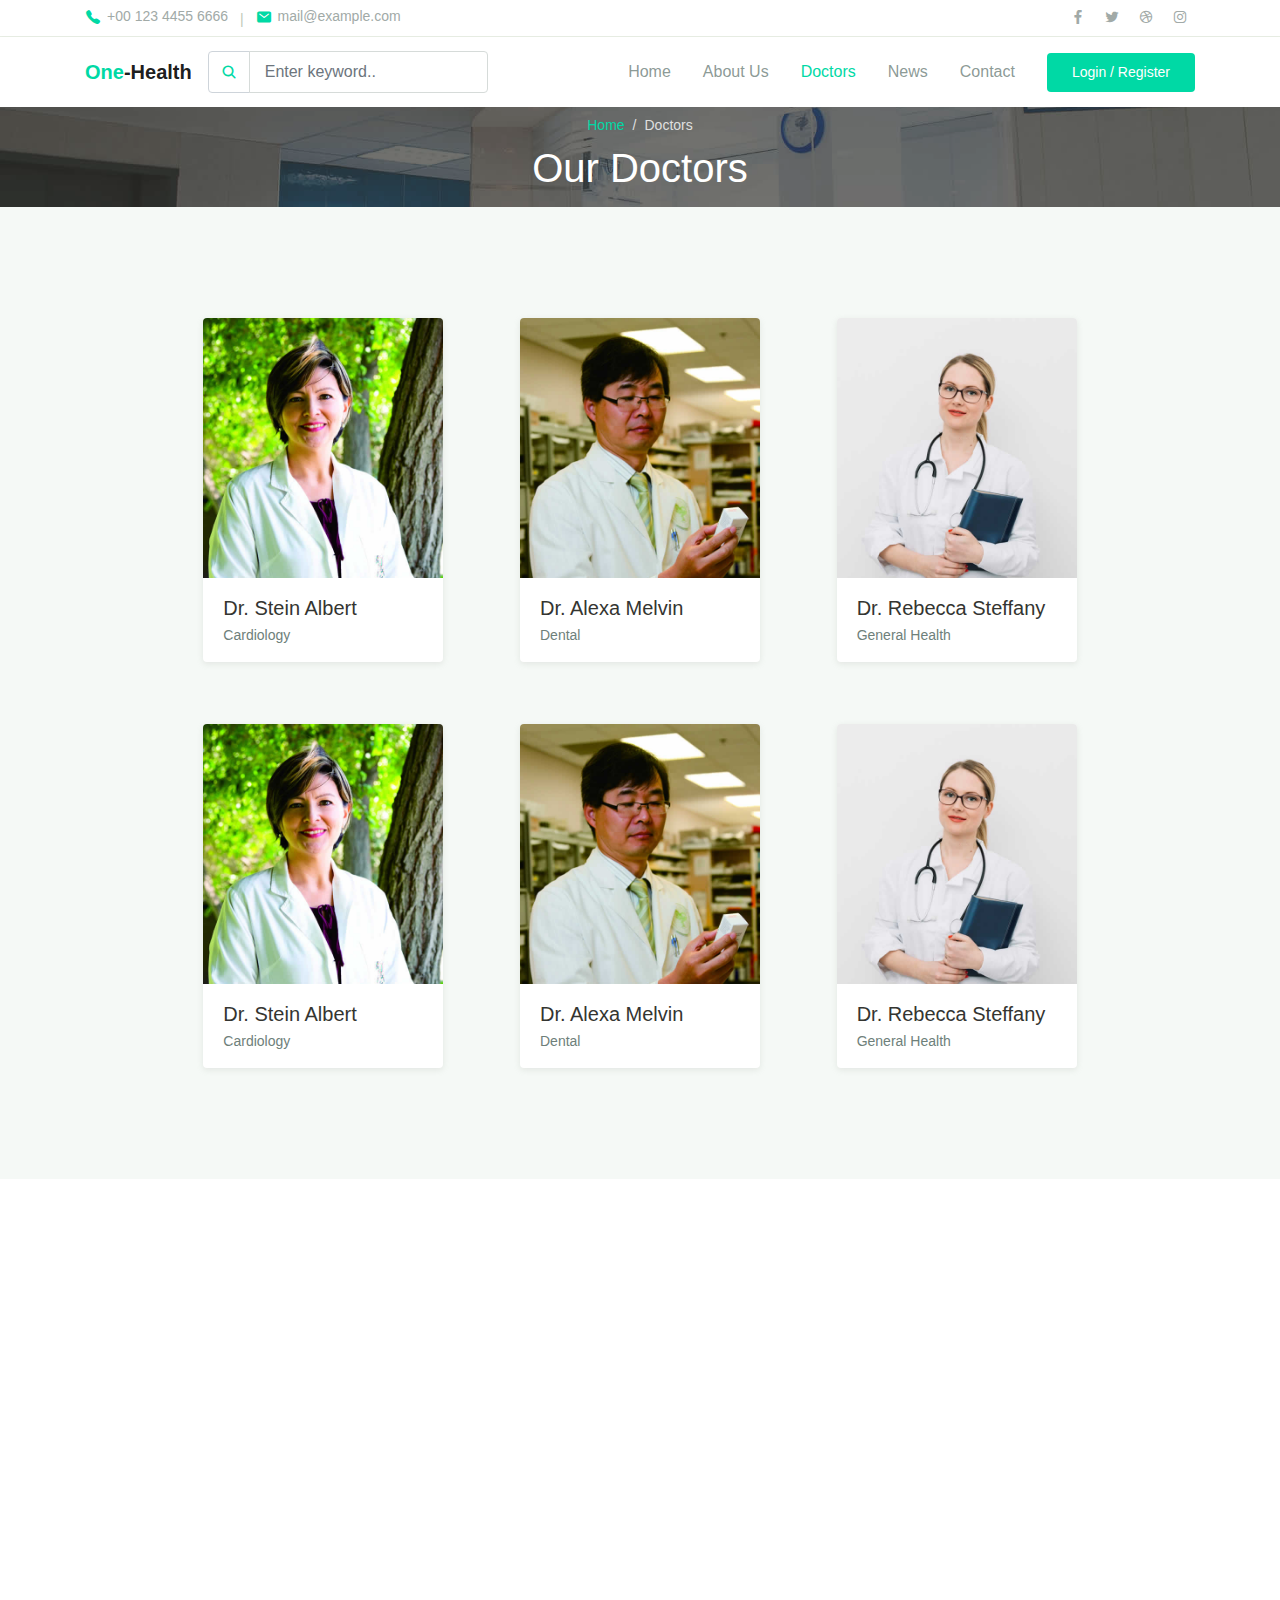
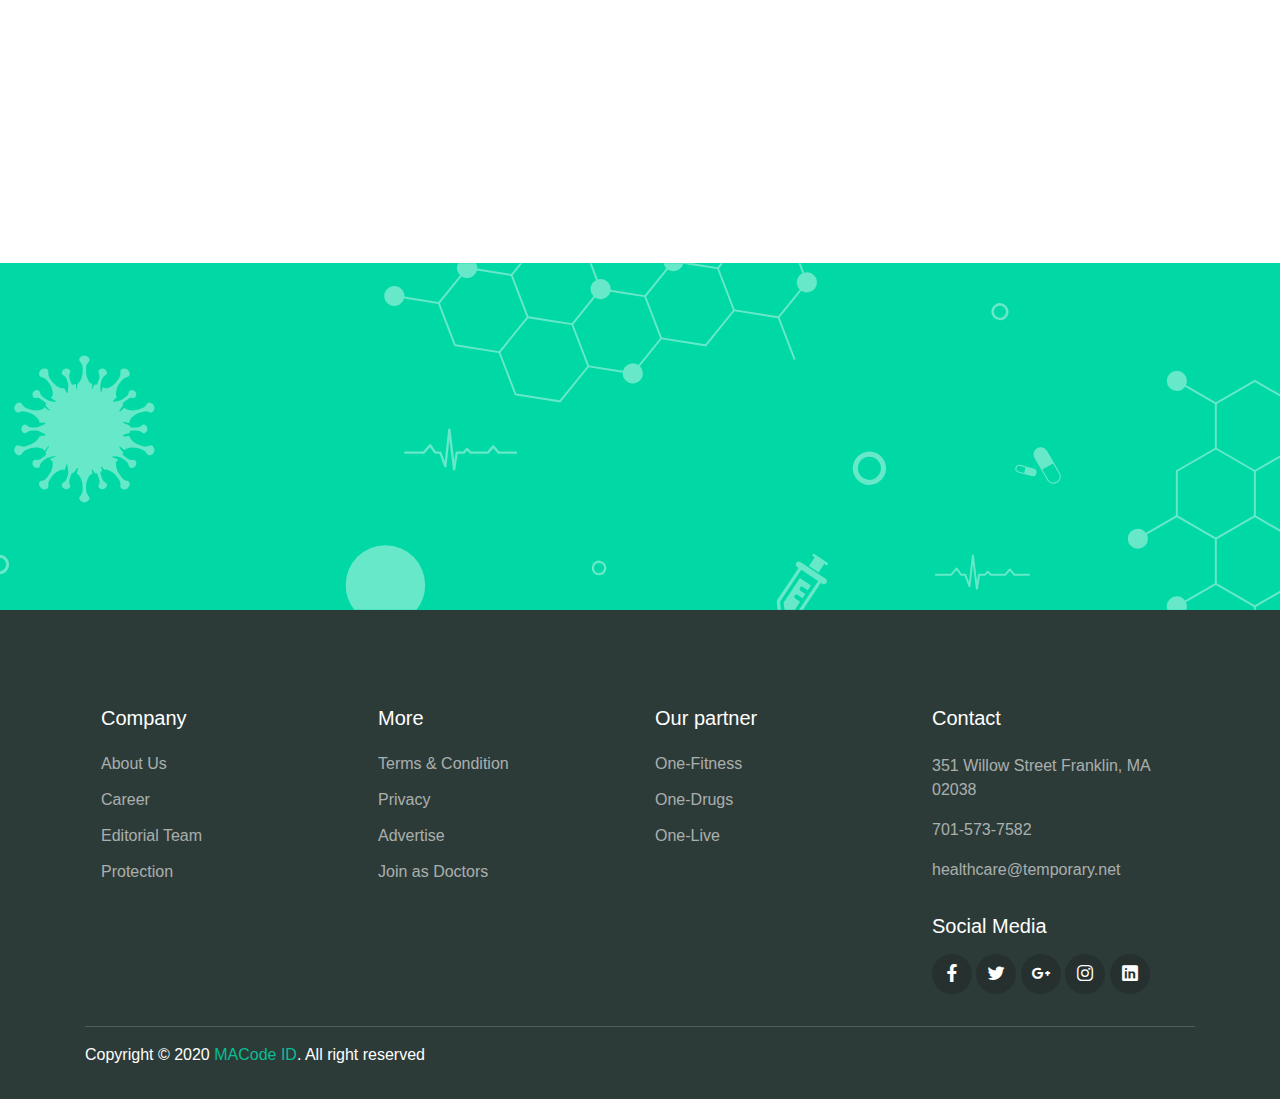
<file: docs/doctors.html>
<!DOCTYPE html>
<html lang="en">
<head>
  <meta charset="UTF-8">
  <meta name="viewport" content="width=device-width, initial-scale=1.0">

  <meta http-equiv="X-UA-Compatible" content="ie=edge">

  <meta name="copyright" content="MACode ID, https://macodeid.com/">

  <title>One Health - Medical Center HTML5 Template</title>

  <link rel="stylesheet" href="../assets/css/maicons.css">

  <link rel="stylesheet" href="../assets/css/bootstrap.css">

  <link rel="stylesheet" href="../assets/vendor/owl-carousel/css/owl.carousel.css">

  <link rel="stylesheet" href="../assets/vendor/animate/animate.css">

  <link rel="stylesheet" href="../assets/css/theme.css">
</head>
<body>

  <!-- Back to top button -->
  <div class="back-to-top"></div>

  <header>
    <div class="topbar">
      <div class="container">
        <div class="row">
          <div class="col-sm-8 text-sm">
            <div class="site-info">
              <a href="#"><span class="mai-call text-primary"></span> +00 123 4455 6666</a>
              <span class="divider">|</span>
              <a href="#"><span class="mai-mail text-primary"></span> mail@example.com</a>
            </div>
          </div>
          <div class="col-sm-4 text-right text-sm">
            <div class="social-mini-button">
              <a href="#"><span class="mai-logo-facebook-f"></span></a>
              <a href="#"><span class="mai-logo-twitter"></span></a>
              <a href="#"><span class="mai-logo-dribbble"></span></a>
              <a href="#"><span class="mai-logo-instagram"></span></a>
            </div>
          </div>
        </div> <!-- .row -->
      </div> <!-- .container -->
    </div> <!-- .topbar -->

    <nav class="navbar navbar-expand-lg navbar-light shadow-sm">
      <div class="container">
        <a class="navbar-brand" href="#"><span class="text-primary">One</span>-Health</a>

        <form action="#">
          <div class="input-group input-navbar">
            <div class="input-group-prepend">
              <span class="input-group-text" id="icon-addon1"><span class="mai-search"></span></span>
            </div>
            <input type="text" class="form-control" placeholder="Enter keyword.." aria-label="Username" aria-describedby="icon-addon1">
          </div>
        </form>

        <button class="navbar-toggler" type="button" data-toggle="collapse" data-target="#navbarSupport" aria-controls="navbarSupport" aria-expanded="false" aria-label="Toggle navigation">
          <span class="navbar-toggler-icon"></span>
        </button>

        <div class="collapse navbar-collapse" id="navbarSupport">
          <ul class="navbar-nav ml-auto">
            <li class="nav-item">
              <a class="nav-link" href="index.html">Home</a>
            </li>
            <li class="nav-item">
              <a class="nav-link" href="about.html">About Us</a>
            </li>
            <li class="nav-item active">
              <a class="nav-link" href="doctors.html">Doctors</a>
            </li>
            <li class="nav-item">
              <a class="nav-link" href="blog.html">News</a>
            </li>
            <li class="nav-item">
              <a class="nav-link" href="contact.html">Contact</a>
            </li>
            <li class="nav-item">
              <a class="btn btn-primary ml-lg-3" href="#">Login / Register</a>
            </li>
          </ul>
        </div> <!-- .navbar-collapse -->
      </div> <!-- .container -->
    </nav>
  </header>

  <div class="page-banner overlay-dark bg-image" style="background-image: url(../assets/img/bg_image_1.jpg);">
    <div class="banner-section">
      <div class="container text-center wow fadeInUp">
        <nav aria-label="Breadcrumb">
          <ol class="breadcrumb breadcrumb-dark bg-transparent justify-content-center py-0 mb-2">
            <li class="breadcrumb-item"><a href="index.html">Home</a></li>
            <li class="breadcrumb-item active" aria-current="page">Doctors</li>
          </ol>
        </nav>
        <h1 class="font-weight-normal">Our Doctors</h1>
      </div> <!-- .container -->
    </div> <!-- .banner-section -->
  </div> <!-- .page-banner -->

  <div class="page-section bg-light">
    <div class="container">
      <div class="row justify-content-center">
        <div class="col-lg-10">

          <div class="row">
            
            <div class="col-md-6 col-lg-4 py-3 wow zoomIn">
              <div class="card-doctor">
                <div class="header">
                  <img src="../assets/img/doctors/doctor_1.jpg" alt="">
                  <div class="meta">
                    <a href="#"><span class="mai-call"></span></a>
                    <a href="#"><span class="mai-logo-whatsapp"></span></a>
                  </div>
                </div>
                <div class="body">
                  <p class="text-xl mb-0">Dr. Stein Albert</p>
                  <span class="text-sm text-grey">Cardiology</span>
                </div>
              </div>
            </div>
    
            <div class="col-md-6 col-lg-4 py-3 wow zoomIn">
              <div class="card-doctor">
                <div class="header">
                  <img src="../assets/img/doctors/doctor_2.jpg" alt="">
                  <div class="meta">
                    <a href="#"><span class="mai-call"></span></a>
                    <a href="#"><span class="mai-logo-whatsapp"></span></a>
                  </div>
                </div>
                <div class="body">
                  <p class="text-xl mb-0">Dr. Alexa Melvin</p>
                  <span class="text-sm text-grey">Dental</span>
                </div>
              </div>
            </div>
    
            <div class="col-md-6 col-lg-4 py-3 wow zoomIn">
              <div class="card-doctor">
                <div class="header">
                  <img src="../assets/img/doctors/doctor_3.jpg" alt="">
                  <div class="meta">
                    <a href="#"><span class="mai-call"></span></a>
                    <a href="#"><span class="mai-logo-whatsapp"></span></a>
                  </div>
                </div>
                <div class="body">
                  <p class="text-xl mb-0">Dr. Rebecca Steffany</p>
                  <span class="text-sm text-grey">General Health</span>
                </div>
              </div>
            </div>
    
            <div class="col-md-6 col-lg-4 py-3 wow zoomIn">
              <div class="card-doctor">
                <div class="header">
                  <img src="../assets/img/doctors/doctor_1.jpg" alt="">
                  <div class="meta">
                    <a href="#"><span class="mai-call"></span></a>
                    <a href="#"><span class="mai-logo-whatsapp"></span></a>
                  </div>
                </div>
                <div class="body">
                  <p class="text-xl mb-0">Dr. Stein Albert</p>
                  <span class="text-sm text-grey">Cardiology</span>
                </div>
              </div>
            </div>
    
            <div class="col-md-6 col-lg-4 py-3 wow zoomIn">
              <div class="card-doctor">
                <div class="header">
                  <img src="../assets/img/doctors/doctor_2.jpg" alt="">
                  <div class="meta">
                    <a href="#"><span class="mai-call"></span></a>
                    <a href="#"><span class="mai-logo-whatsapp"></span></a>
                  </div>
                </div>
                <div class="body">
                  <p class="text-xl mb-0">Dr. Alexa Melvin</p>
                  <span class="text-sm text-grey">Dental</span>
                </div>
              </div>
            </div>
    
            <div class="col-md-6 col-lg-4 py-3 wow zoomIn">
              <div class="card-doctor">
                <div class="header">
                  <img src="../assets/img/doctors/doctor_3.jpg" alt="">
                  <div class="meta">
                    <a href="#"><span class="mai-call"></span></a>
                    <a href="#"><span class="mai-logo-whatsapp"></span></a>
                  </div>
                </div>
                <div class="body">
                  <p class="text-xl mb-0">Dr. Rebecca Steffany</p>
                  <span class="text-sm text-grey">General Health</span>
                </div>
              </div>
            </div>

          </div>

        </div>
      </div>
    </div> <!-- .container -->
  </div> <!-- .page-section -->

  <div class="page-section">
    <div class="container">
      <h1 class="text-center wow fadeInUp">Make an Appointment</h1>

      <form class="main-form">
        <div class="row mt-5 ">
          <div class="col-12 col-sm-6 py-2 wow fadeInLeft">
            <input type="text" class="form-control" placeholder="Full name">
          </div>
          <div class="col-12 col-sm-6 py-2 wow fadeInRight">
            <input type="text" class="form-control" placeholder="Email address..">
          </div>
          <div class="col-12 col-sm-6 py-2 wow fadeInLeft" data-wow-delay="300ms">
            <input type="date" class="form-control">
          </div>
          <div class="col-12 col-sm-6 py-2 wow fadeInRight" data-wow-delay="300ms">
            <select name="departement" id="departement" class="custom-select">
              <option value="general">General Health</option>
              <option value="cardiology">Cardiology</option>
              <option value="dental">Dental</option>
              <option value="neurology">Neurology</option>
              <option value="orthopaedics">Orthopaedics</option>
            </select>
          </div>
          <div class="col-12 py-2 wow fadeInUp" data-wow-delay="300ms">
            <input type="text" class="form-control" placeholder="Number..">
          </div>
          <div class="col-12 py-2 wow fadeInUp" data-wow-delay="300ms">
            <textarea name="message" id="message" class="form-control" rows="6" placeholder="Enter message.."></textarea>
          </div>
        </div>

        <button type="submit" class="btn btn-primary mt-3 wow zoomIn">Submit Request</button>
      </form>
    </div> <!-- .container -->
  </div> <!-- .page-section -->
  

  <div class="page-section banner-home bg-image" style="background-image: url(../assets/img/banner-pattern.svg);">
    <div class="container py-5 py-lg-0">
      <div class="row align-items-center">
        <div class="col-lg-4 wow zoomIn">
          <div class="img-banner d-none d-lg-block">
            <img src="../assets/img/mobile_app.png" alt="">
          </div>
        </div>
        <div class="col-lg-8 wow fadeInRight">
          <h1 class="font-weight-normal mb-3">Get easy access of all features using One Health Application</h1>
          <a href="#"><img src="../assets/img/google_play.svg" alt=""></a>
          <a href="#" class="ml-2"><img src="../assets/img/app_store.svg" alt=""></a>
        </div>
      </div>
    </div>
  </div> <!-- .banner-home -->

  <footer class="page-footer">
    <div class="container">
      <div class="row px-md-3">
        <div class="col-sm-6 col-lg-3 py-3">
          <h5>Company</h5>
          <ul class="footer-menu">
            <li><a href="#">About Us</a></li>
            <li><a href="#">Career</a></li>
            <li><a href="#">Editorial Team</a></li>
            <li><a href="#">Protection</a></li>
          </ul>
        </div>
        <div class="col-sm-6 col-lg-3 py-3">
          <h5>More</h5>
          <ul class="footer-menu">
            <li><a href="#">Terms & Condition</a></li>
            <li><a href="#">Privacy</a></li>
            <li><a href="#">Advertise</a></li>
            <li><a href="#">Join as Doctors</a></li>
          </ul>
        </div>
        <div class="col-sm-6 col-lg-3 py-3">
          <h5>Our partner</h5>
          <ul class="footer-menu">
            <li><a href="#">One-Fitness</a></li>
            <li><a href="#">One-Drugs</a></li>
            <li><a href="#">One-Live</a></li>
          </ul>
        </div>
        <div class="col-sm-6 col-lg-3 py-3">
          <h5>Contact</h5>
          <p class="footer-link mt-2">351 Willow Street Franklin, MA 02038</p>
          <a href="#" class="footer-link">701-573-7582</a>
          <a href="#" class="footer-link">healthcare@temporary.net</a>

          <h5 class="mt-3">Social Media</h5>
          <div class="footer-sosmed mt-3">
            <a href="#" target="_blank"><span class="mai-logo-facebook-f"></span></a>
            <a href="#" target="_blank"><span class="mai-logo-twitter"></span></a>
            <a href="#" target="_blank"><span class="mai-logo-google-plus-g"></span></a>
            <a href="#" target="_blank"><span class="mai-logo-instagram"></span></a>
            <a href="#" target="_blank"><span class="mai-logo-linkedin"></span></a>
          </div>
        </div>
      </div>

      <hr>

      <p id="copyright">Copyright &copy; 2020 <a href="https://macodeid.com/" target="_blank">MACode ID</a>. All right reserved</p>
    </div>
  </footer>

<script src="../assets/js/jquery-3.5.1.min.js"></script>

<script src="../assets/js/bootstrap.bundle.min.js"></script>

<script src="../assets/vendor/owl-carousel/js/owl.carousel.min.js"></script>

<script src="../assets/vendor/wow/wow.min.js"></script>

<script src="../assets/js/theme.js"></script>
  
</body>
</html>
</file>
<file: assets/css/maicons.css>
@font-face {
  font-family: 'maicons';
  src:  url('../fonts/maicons.eot?c9nlkl');
  src:  url('../fonts/maicons.eot?c9nlkl#iefix') format('embedded-opentype'),
    url('../fonts/maicons.ttf?c9nlkl') format('truetype'),
    url('../fonts/maicons.woff?c9nlkl') format('woff'),
    url('../fonts/maicons.svg?c9nlkl#maicons') format('svg');
  font-weight: normal;
  font-style: normal;
  font-display: block;
}

[class^="mai-"], [class*=" mai-"] {
  /* use !important to prevent issues with browser extensions that change fonts */
  font-family: 'maicons' !important;
  speak: none;
  font-style: normal;
  font-weight: normal;
  font-variant: normal;
  text-transform: none;
  line-height: 1;

  /* Better Font Rendering =========== */
  -webkit-font-smoothing: antialiased;
  -moz-osx-font-smoothing: grayscale;
}

.mai-add:before {
  content: "\e900";
}
.mai-add-circle:before {
  content: "\e901";
}
.mai-add-circle-outline:before {
  content: "\e902";
}
.mai-airplane:before {
  content: "\e903";
}
.mai-airplane-outline:before {
  content: "\e904";
}
.mai-alarm:before {
  content: "\e905";
}
.mai-alarm-outline:before {
  content: "\e906";
}
.mai-albums:before {
  content: "\e907";
}
.mai-albums-outline:before {
  content: "\e908";
}
.mai-alert:before {
  content: "\e909";
}
.mai-alert-circle:before {
  content: "\e90a";
}
.mai-alert-circle-outline:before {
  content: "\e90b";
}
.mai-analytics:before {
  content: "\e90c";
}
.mai-analytics-outline:before {
  content: "\e90d";
}
.mai-aperture:before {
  content: "\e90e";
}
.mai-aperture-outline:before {
  content: "\e90f";
}
.mai-apps:before {
  content: "\e910";
}
.mai-apps-outline:before {
  content: "\e911";
}
.mai-archive:before {
  content: "\e912";
}
.mai-archive-outline:before {
  content: "\e913";
}
.mai-arrow-back:before {
  content: "\e914";
}
.mai-arrow-back-circle:before {
  content: "\e915";
}
.mai-arrow-back-circle-outline:before {
  content: "\e916";
}
.mai-arrow-down:before {
  content: "\e917";
}
.mai-arrow-down-circle:before {
  content: "\e918";
}
.mai-arrow-down-circle-outline:before {
  content: "\e919";
}
.mai-arrow-forward:before {
  content: "\e91a";
}
.mai-arrow-forward-circle:before {
  content: "\e91b";
}
.mai-arrow-forward-circle-outline:before {
  content: "\e91c";
}
.mai-arrow-redo:before {
  content: "\e91d";
}
.mai-arrow-redo-circle:before {
  content: "\e91e";
}
.mai-arrow-redo-circle-outline:before {
  content: "\e91f";
}
.mai-arrow-redo-outline:before {
  content: "\e920";
}
.mai-arrow-undo:before {
  content: "\e921";
}
.mai-arrow-undo-circle:before {
  content: "\e922";
}
.mai-arrow-undo-circle-outline:before {
  content: "\e923";
}
.mai-arrow-undo-outline:before {
  content: "\e924";
}
.mai-arrow-up:before {
  content: "\e925";
}
.mai-arrow-up-circle:before {
  content: "\e926";
}
.mai-arrow-up-circle-outline:before {
  content: "\e927";
}
.mai-at:before {
  content: "\e928";
}
.mai-at-circle:before {
  content: "\e929";
}
.mai-at-circle-outline:before {
  content: "\e92a";
}
.mai-attach:before {
  content: "\e92b";
}
.mai-attach-outline:before {
  content: "\e92c";
}
.mai-backspace:before {
  content: "\e92d";
}
.mai-backspace-outline:before {
  content: "\e92e";
}
.mai-bandage:before {
  content: "\e92f";
}
.mai-bandage-outline:before {
  content: "\e930";
}
.mai-bar-chart:before {
  content: "\e932";
}
.mai-bar-chart-outline:before {
  content: "\e933";
}
.mai-barbell:before {
  content: "\e931";
}
.mai-barcode:before {
  content: "\e934";
}
.mai-barcode-outline:before {
  content: "\e935";
}
.mai-baseball:before {
  content: "\e936";
}
.mai-baseball-outline:before {
  content: "\e937";
}
.mai-basket:before {
  content: "\e938";
}
.mai-basket-outline:before {
  content: "\e93b";
}
.mai-basketball:before {
  content: "\e939";
}
.mai-basketball-outline:before {
  content: "\e93a";
}
.mai-battery-charging:before {
  content: "\e93c";
}
.mai-battery-dead:before {
  content: "\e93d";
}
.mai-battery-full:before {
  content: "\e93e";
}
.mai-battery-half:before {
  content: "\e93f";
}
.mai-beaker:before {
  content: "\e940";
}
.mai-beaker-outline:before {
  content: "\e941";
}
.mai-bed:before {
  content: "\e942";
}
.mai-bed-outline:before {
  content: "\e943";
}
.mai-beer:before {
  content: "\e944";
}
.mai-beer-outline:before {
  content: "\e945";
}
.mai-bicycle:before {
  content: "\e946";
}
.mai-bluetooth:before {
  content: "\e947";
}
.mai-boat:before {
  content: "\e948";
}
.mai-boat-outline:before {
  content: "\e949";
}
.mai-body:before {
  content: "\e94a";
}
.mai-body-outline:before {
  content: "\e94b";
}
.mai-bonfire:before {
  content: "\e94c";
}
.mai-bonfire-outline:before {
  content: "\e94d";
}
.mai-book:before {
  content: "\e94e";
}
.mai-book-outline:before {
  content: "\e953";
}
.mai-bookmark:before {
  content: "\e94f";
}
.mai-bookmark-outline:before {
  content: "\e950";
}
.mai-bookmarks:before {
  content: "\e951";
}
.mai-bookmarks-outline:before {
  content: "\e952";
}
.mai-briefcase:before {
  content: "\e954";
}
.mai-briefcase-outline:before {
  content: "\e955";
}
.mai-browsers:before {
  content: "\e956";
}
.mai-browsers-outline:before {
  content: "\e957";
}
.mai-brush:before {
  content: "\e958";
}
.mai-brush-outline:before {
  content: "\e959";
}
.mai-bug:before {
  content: "\e95a";
}
.mai-bug-outline:before {
  content: "\e95b";
}
.mai-build:before {
  content: "\e95c";
}
.mai-build-outline:before {
  content: "\e95d";
}
.mai-bulb:before {
  content: "\e95e";
}
.mai-bulb-outline:before {
  content: "\e95f";
}
.mai-bus:before {
  content: "\e960";
}
.mai-bus-outline:before {
  content: "\e963";
}
.mai-business:before {
  content: "\e961";
}
.mai-business-outline:before {
  content: "\e962";
}
.mai-cafe:before {
  content: "\e964";
}
.mai-cafe-outline:before {
  content: "\e965";
}
.mai-calculator:before {
  content: "\e966";
}
.mai-calculator-outline:before {
  content: "\e967";
}
.mai-calendar:before {
  content: "\e968";
}
.mai-calendar-outline:before {
  content: "\e969";
}
.mai-call:before {
  content: "\e96a";
}
.mai-call-outline:before {
  content: "\e96b";
}
.mai-camera:before {
  content: "\e96c";
}
.mai-camera-outline:before {
  content: "\e96d";
}
.mai-camera-reverse:before {
  content: "\e96e";
}
.mai-camera-reverse-outline:before {
  content: "\e96f";
}
.mai-car:before {
  content: "\e970";
}
.mai-car-outline:before {
  content: "\e97f";
}
.mai-car-sport:before {
  content: "\e980";
}
.mai-car-sport-outline:before {
  content: "\e981";
}
.mai-card:before {
  content: "\e971";
}
.mai-card-outline:before {
  content: "\e972";
}
.mai-caret-back:before {
  content: "\e973";
}
.mai-caret-back-circle:before {
  content: "\e974";
}
.mai-caret-back-circle-outline:before {
  content: "\e975";
}
.mai-caret-down:before {
  content: "\e976";
}
.mai-caret-down-circle:before {
  content: "\e977";
}
.mai-caret-down-circle-outline:before {
  content: "\e978";
}
.mai-caret-forward:before {
  content: "\e979";
}
.mai-caret-forward-circle:before {
  content: "\e97a";
}
.mai-caret-forward-circle-outline:before {
  content: "\e97b";
}
.mai-caret-up:before {
  content: "\e97c";
}
.mai-caret-up-circle:before {
  content: "\e97d";
}
.mai-caret-up-circle-outline:before {
  content: "\e97e";
}
.mai-cart:before {
  content: "\e982";
}
.mai-cart-outline:before {
  content: "\e983";
}
.mai-cash:before {
  content: "\e984";
}
.mai-cash-outline:before {
  content: "\e985";
}
.mai-chatbox:before {
  content: "\e986";
}
.mai-chatbox-ellipses:before {
  content: "\e987";
}
.mai-chatbox-ellipses-outline:before {
  content: "\e988";
}
.mai-chatbox-outline:before {
  content: "\e989";
}
.mai-chatbubble:before {
  content: "\e98a";
}
.mai-chatbubble-ellipses:before {
  content: "\e98b";
}
.mai-chatbubble-ellipses-outline:before {
  content: "\e98c";
}
.mai-chatbubble-outline:before {
  content: "\e98d";
}
.mai-chatbubbles:before {
  content: "\e98e";
}
.mai-chatbubbles-outline:before {
  content: "\e98f";
}
.mai-checkbox:before {
  content: "\e990";
}
.mai-checkbox-outline:before {
  content: "\e991";
}
.mai-checkmark:before {
  content: "\e992";
}
.mai-checkmark-circle:before {
  content: "\e993";
}
.mai-checkmark-circle-outline:before {
  content: "\e994";
}
.mai-checkmark-done:before {
  content: "\e995";
}
.mai-checkmark-done-circle:before {
  content: "\e996";
}
.mai-checkmark-done-circle-outline:before {
  content: "\e997";
}
.mai-chevron-back:before {
  content: "\e998";
}
.mai-chevron-back-circle:before {
  content: "\e999";
}
.mai-chevron-back-circle-outline:before {
  content: "\e99a";
}
.mai-chevron-down:before {
  content: "\e99b";
}
.mai-chevron-down-circle:before {
  content: "\e99c";
}
.mai-chevron-down-circle-outline:before {
  content: "\e99d";
}
.mai-chevron-forward:before {
  content: "\e99e";
}
.mai-chevron-forward-circle:before {
  content: "\e99f";
}
.mai-chevron-forward-circle-outline:before {
  content: "\e9a0";
}
.mai-chevron-up:before {
  content: "\e9a1";
}
.mai-chevron-up-circle:before {
  content: "\e9a2";
}
.mai-chevron-up-circle-outline:before {
  content: "\e9a3";
}
.mai-clipboard:before {
  content: "\e9a4";
}
.mai-clipboard-outline:before {
  content: "\e9a5";
}
.mai-close:before {
  content: "\e9a6";
}
.mai-close-circle:before {
  content: "\e9a7";
}
.mai-close-circle-outline:before {
  content: "\e9a8";
}
.mai-cloud:before {
  content: "\e9a9";
}
.mai-cloud-circle:before {
  content: "\e9aa";
}
.mai-cloud-circle-outline:before {
  content: "\e9ab";
}
.mai-cloud-done:before {
  content: "\e9ac";
}
.mai-cloud-done-outline:before {
  content: "\e9ad";
}
.mai-cloud-download:before {
  content: "\e9ae";
}
.mai-cloud-download-outline:before {
  content: "\e9af";
}
.mai-cloud-offline:before {
  content: "\e9b0";
}
.mai-cloud-offline-outline:before {
  content: "\e9b1";
}
.mai-cloud-outline:before {
  content: "\e9b2";
}
.mai-cloud-upload:before {
  content: "\e9b3";
}
.mai-cloud-upload-outline:before {
  content: "\e9b4";
}
.mai-cloudy:before {
  content: "\e9b5";
}
.mai-cloudy-night:before {
  content: "\e9b6";
}
.mai-cloudy-night-outline:before {
  content: "\e9b7";
}
.mai-cloudy-outline:before {
  content: "\e9b8";
}
.mai-code:before {
  content: "\e9b9";
}
.mai-code-download:before {
  content: "\e9ba";
}
.mai-code-slash:before {
  content: "\e9bb";
}
.mai-code-working:before {
  content: "\e9bc";
}
.mai-cog:before {
  content: "\e9bd";
}
.mai-color-fill:before {
  content: "\e9be";
}
.mai-color-fill-outline:before {
  content: "\e9bf";
}
.mai-color-filter:before {
  content: "\e9c0";
}
.mai-color-filter-outline:before {
  content: "\e9c1";
}
.mai-color-palette:before {
  content: "\e9c2";
}
.mai-color-palette-outline:before {
  content: "\e9c3";
}
.mai-color-wand:before {
  content: "\e9c4";
}
.mai-color-wand-outline:before {
  content: "\e9c5";
}
.mai-compass:before {
  content: "\e9c6";
}
.mai-compass-outline:before {
  content: "\e9c7";
}
.mai-construct:before {
  content: "\e9c8";
}
.mai-construct-outline:before {
  content: "\e9c9";
}
.mai-contract:before {
  content: "\e9ca";
}
.mai-contrast:before {
  content: "\e9cb";
}
.mai-copy:before {
  content: "\e9cc";
}
.mai-copy-outline:before {
  content: "\e9cd";
}
.mai-create:before {
  content: "\e9ce";
}
.mai-create-outline:before {
  content: "\e9cf";
}
.mai-crop:before {
  content: "\e9d0";
}
.mai-cube:before {
  content: "\e9d1";
}
.mai-cube-outline:before {
  content: "\e9d2";
}
.mai-cut:before {
  content: "\e9d3";
}
.mai-desktop:before {
  content: "\e9d4";
}
.mai-desktop-outline:before {
  content: "\e9d5";
}
.mai-disc:before {
  content: "\e9d6";
}
.mai-disc-outline:before {
  content: "\e9d7";
}
.mai-document:before {
  content: "\e9d8";
}
.mai-document-outline:before {
  content: "\e9d9";
}
.mai-document-text:before {
  content: "\e9dc";
}
.mai-document-text-outline:before {
  content: "\e9dd";
}
.mai-documents:before {
  content: "\e9da";
}
.mai-documents-outline:before {
  content: "\e9db";
}
.mai-download:before {
  content: "\e9de";
}
.mai-download-outline:before {
  content: "\e9df";
}
.mai-duplicate:before {
  content: "\e9e0";
}
.mai-duplicate-outline:before {
  content: "\e9e1";
}
.mai-ear:before {
  content: "\e9e2";
}
.mai-ear-outline:before {
  content: "\e9e3";
}
.mai-earth:before {
  content: "\e9e4";
}
.mai-earth-outline:before {
  content: "\e9e5";
}
.mai-easel:before {
  content: "\e9e6";
}
.mai-easel-outline:before {
  content: "\e9e7";
}
.mai-egg:before {
  content: "\e9e8";
}
.mai-egg-outline:before {
  content: "\e9e9";
}
.mai-ellipse:before {
  content: "\e9ea";
}
.mai-ellipse-outline:before {
  content: "\e9eb";
}
.mai-ellipsis-horizontal:before {
  content: "\e9ec";
}
.mai-ellipsis-horizontal-circle:before {
  content: "\e9ed";
}
.mai-ellipsis-vertical:before {
  content: "\e9ee";
}
.mai-ellipsis-vertical-circle:before {
  content: "\e9ef";
}
.mai-enter:before {
  content: "\e9f0";
}
.mai-enter-outline:before {
  content: "\e9f1";
}
.mai-exit:before {
  content: "\e9f2";
}
.mai-exit-outline:before {
  content: "\e9f3";
}
.mai-expand:before {
  content: "\e9f4";
}
.mai-eye:before {
  content: "\e9f5";
}
.mai-eye-off:before {
  content: "\e9f8";
}
.mai-eye-off-outline:before {
  content: "\e9f9";
}
.mai-eye-outline:before {
  content: "\e9fa";
}
.mai-eyedrop:before {
  content: "\e9f6";
}
.mai-eyedrop-outline:before {
  content: "\e9f7";
}
.mai-fast-food:before {
  content: "\e9fb";
}
.mai-fast-food-outline:before {
  content: "\e9fc";
}
.mai-female:before {
  content: "\e9fd";
}
.mai-file-tray:before {
  content: "\e9fe";
}
.mai-file-tray-full:before {
  content: "\e9ff";
}
.mai-file-tray-full-outline:before {
  content: "\ea00";
}
.mai-file-tray-outline:before {
  content: "\ea01";
}
.mai-film:before {
  content: "\ea02";
}
.mai-film-outline:before {
  content: "\ea03";
}
.mai-filter:before {
  content: "\ea04";
}
.mai-finger-print:before {
  content: "\ea05";
}
.mai-fitness:before {
  content: "\ea06";
}
.mai-fitness-outline:before {
  content: "\ea07";
}
.mai-flag:before {
  content: "\ea08";
}
.mai-flag-outline:before {
  content: "\ea09";
}
.mai-flame:before {
  content: "\ea0a";
}
.mai-flame-outline:before {
  content: "\ea0b";
}
.mai-flash:before {
  content: "\ea0c";
}
.mai-flash-off:before {
  content: "\ea0f";
}
.mai-flash-off-outline:before {
  content: "\ea10";
}
.mai-flash-outline:before {
  content: "\ea11";
}
.mai-flashlight:before {
  content: "\ea0d";
}
.mai-flashlight-outline:before {
  content: "\ea0e";
}
.mai-flask:before {
  content: "\ea12";
}
.mai-flask-outline:before {
  content: "\ea13";
}
.mai-flower:before {
  content: "\ea14";
}
.mai-flower-outline:before {
  content: "\ea15";
}
.mai-folder:before {
  content: "\ea16";
}
.mai-folder-open:before {
  content: "\ea17";
}
.mai-folder-open-outline:before {
  content: "\ea18";
}
.mai-folder-outline:before {
  content: "\ea19";
}
.mai-football:before {
  content: "\ea1a";
}
.mai-football-outline:before {
  content: "\ea1b";
}
.mai-funnel:before {
  content: "\ea1c";
}
.mai-funnel-outline:before {
  content: "\ea1d";
}
.mai-game-controller:before {
  content: "\ea1e";
}
.mai-game-controller-outline:before {
  content: "\ea1f";
}
.mai-gift:before {
  content: "\ea20";
}
.mai-gift-outline:before {
  content: "\ea21";
}
.mai-git-branch:before {
  content: "\ea22";
}
.mai-git-commit:before {
  content: "\ea23";
}
.mai-git-compare:before {
  content: "\ea24";
}
.mai-git-merge:before {
  content: "\ea25";
}
.mai-git-network:before {
  content: "\ea26";
}
.mai-git-pull-request:before {
  content: "\ea27";
}
.mai-glasses:before {
  content: "\ea28";
}
.mai-glasses-outline:before {
  content: "\ea29";
}
.mai-globe:before {
  content: "\ea2a";
}
.mai-globe-outline:before {
  content: "\ea2b";
}
.mai-golf:before {
  content: "\ea2c";
}
.mai-golf-outline:before {
  content: "\ea2d";
}
.mai-grid:before {
  content: "\ea2e";
}
.mai-grid-outline:before {
  content: "\ea2f";
}
.mai-hammer:before {
  content: "\ea30";
}
.mai-hammer-outline:before {
  content: "\ea31";
}
.mai-hand-left:before {
  content: "\ea32";
}
.mai-hand-left-outline:before {
  content: "\ea33";
}
.mai-hand-right:before {
  content: "\ea34";
}
.mai-hand-right-outline:before {
  content: "\ea35";
}
.mai-happy:before {
  content: "\ea36";
}
.mai-happy-outline:before {
  content: "\ea37";
}
.mai-hardware-chip:before {
  content: "\ea38";
}
.mai-hardware-chip-outline:before {
  content: "\ea39";
}
.mai-headset:before {
  content: "\ea3a";
}
.mai-headset-outline:before {
  content: "\ea3b";
}
.mai-heart:before {
  content: "\ea3c";
}
.mai-heart-circle:before {
  content: "\ea3d";
}
.mai-heart-circle-outline:before {
  content: "\ea3e";
}
.mai-heart-dislike:before {
  content: "\ea3f";
}
.mai-heart-dislike-circle:before {
  content: "\ea40";
}
.mai-heart-dislike-circle-outline:before {
  content: "\ea41";
}
.mai-heart-dislike-outline:before {
  content: "\ea42";
}
.mai-heart-half:before {
  content: "\ea43";
}
.mai-heart-half-outline:before {
  content: "\ea44";
}
.mai-heart-outline:before {
  content: "\ea45";
}
.mai-help:before {
  content: "\ea46";
}
.mai-help-buoy:before {
  content: "\ea47";
}
.mai-help-buoy-outline:before {
  content: "\ea48";
}
.mai-help-circle:before {
  content: "\ea49";
}
.mai-help-circle-outline:before {
  content: "\ea4a";
}
.mai-home:before {
  content: "\ea4b";
}
.mai-home-outline:before {
  content: "\ea4c";
}
.mai-hourglass:before {
  content: "\ea4d";
}
.mai-hourglass-outline:before {
  content: "\ea4e";
}
.mai-ice-cream:before {
  content: "\ea4f";
}
.mai-ice-cream-outline:before {
  content: "\ea50";
}
.mai-image:before {
  content: "\ea51";
}
.mai-image-outline:before {
  content: "\ea52";
}
.mai-images:before {
  content: "\ea53";
}
.mai-images-outline:before {
  content: "\ea54";
}
.mai-infinite:before {
  content: "\ea55";
}
.mai-information:before {
  content: "\ea56";
}
.mai-information-circle:before {
  content: "\ea57";
}
.mai-information-circle-outline:before {
  content: "\ea58";
}
.mai-journal:before {
  content: "\ea59";
}
.mai-journal-outline:before {
  content: "\ea5a";
}
.mai-key:before {
  content: "\ea5b";
}
.mai-key-outline:before {
  content: "\ea5c";
}
.mai-keypad:before {
  content: "\ea5d";
}
.mai-keypad-outline:before {
  content: "\ea5e";
}
.mai-language:before {
  content: "\ea5f";
}
.mai-laptop:before {
  content: "\ea60";
}
.mai-laptop-outline:before {
  content: "\ea61";
}
.mai-layers:before {
  content: "\ea62";
}
.mai-layers-outline:before {
  content: "\ea63";
}
.mai-leaf:before {
  content: "\ea64";
}
.mai-leaf-outline:before {
  content: "\ea65";
}
.mai-library:before {
  content: "\ea66";
}
.mai-library-outline:before {
  content: "\ea67";
}
.mai-link:before {
  content: "\ea68";
}
.mai-list:before {
  content: "\ea69";
}
.mai-list-circle:before {
  content: "\ea6a";
}
.mai-list-circle-outline:before {
  content: "\ea6b";
}
.mai-locate:before {
  content: "\ea6c";
}
.mai-location:before {
  content: "\ea6d";
}
.mai-location-outline:before {
  content: "\ea6e";
}
.mai-lock-closed:before {
  content: "\ea6f";
}
.mai-lock-closed-outline:before {
  content: "\ea70";
}
.mai-lock-open:before {
  content: "\ea71";
}
.mai-lock-open-outline:before {
  content: "\ea72";
}
.mai-log-in:before {
  content: "\ea73";
}
.mai-log-in-outline:before {
  content: "\ea74";
}
.mai-log-out:before {
  content: "\ea75";
}
.mai-log-out-outline:before {
  content: "\ea76";
}
.mai-logo-500px:before {
  content: "\ea8e";
}
.mai-logo-accessible-icon:before {
  content: "\eaef";
}
.mai-logo-accusoft:before {
  content: "\eba2";
}
.mai-logo-algolia:before {
  content: "\eba3";
}
.mai-logo-alipay:before {
  content: "\eba4";
}
.mai-logo-amazon:before {
  content: "\eba5";
}
.mai-logo-amplify:before {
  content: "\eba6";
}
.mai-logo-android:before {
  content: "\eba7";
}
.mai-logo-angular:before {
  content: "\eba8";
}
.mai-logo-apple:before {
  content: "\eba9";
}
.mai-logo-apple-appstore:before {
  content: "\ebaa";
}
.mai-logo-aws:before {
  content: "\ebab";
}
.mai-logo-behance:before {
  content: "\ebac";
}
.mai-logo-bitbucket:before {
  content: "\ebad";
}
.mai-logo-bitcoin:before {
  content: "\ebae";
}
.mai-logo-blackberry:before {
  content: "\ebaf";
}
.mai-logo-blogger:before {
  content: "\ebb0";
}
.mai-logo-buffer:before {
  content: "\ebb1";
}
.mai-logo-buysellads:before {
  content: "\ebb2";
}
.mai-logo-capacitor:before {
  content: "\ebb3";
}
.mai-logo-cc-amazon-pay:before {
  content: "\ebb4";
}
.mai-logo-cc-amex:before {
  content: "\ebb5";
}
.mai-logo-cc-apple-pay:before {
  content: "\ebb6";
}
.mai-logo-cc-diners-club:before {
  content: "\ebb7";
}
.mai-logo-cc-discover:before {
  content: "\ebb8";
}
.mai-logo-cc-jcb:before {
  content: "\ebb9";
}
.mai-logo-cc-mastercard:before {
  content: "\ebba";
}
.mai-logo-cc-paypal:before {
  content: "\ebbb";
}
.mai-logo-cc-stripe:before {
  content: "\ebbc";
}
.mai-logo-cc-visa:before {
  content: "\ebbd";
}
.mai-logo-chrome:before {
  content: "\ebbe";
}
.mai-logo-closed-captioning:before {
  content: "\ebbf";
}
.mai-logo-codepen:before {
  content: "\ebc0";
}
.mai-logo-cpanel:before {
  content: "\ebc1";
}
.mai-logo-creative-commons:before {
  content: "\ebc2";
}
.mai-logo-css3:before {
  content: "\ebc3";
}
.mai-logo-cuttlefish:before {
  content: "\ebc4";
}
.mai-logo-d-and-d:before {
  content: "\ebc5";
}
.mai-logo-dashcube:before {
  content: "\ebc6";
}
.mai-logo-designernews:before {
  content: "\ebc7";
}
.mai-logo-deviantart:before {
  content: "\ebc8";
}
.mai-logo-digg:before {
  content: "\ebc9";
}
.mai-logo-digital-ocean:before {
  content: "\ebca";
}
.mai-logo-discord:before {
  content: "\ebcb";
}
.mai-logo-discourse:before {
  content: "\ebcc";
}
.mai-logo-dochub:before {
  content: "\ebcd";
}
.mai-logo-docker:before {
  content: "\ebce";
}
.mai-logo-dribbble:before {
  content: "\ebcf";
}
.mai-logo-dropbox:before {
  content: "\ebd0";
}
.mai-logo-drupal:before {
  content: "\ebd1";
}
.mai-logo-dyalog:before {
  content: "\ebd2";
}
.mai-logo-earlybirds:before {
  content: "\ebd3";
}
.mai-logo-ebay:before {
  content: "\ebd4";
}
.mai-logo-edge:before {
  content: "\ebd5";
}
.mai-logo-electron:before {
  content: "\ebd6";
}
.mai-logo-elementor:before {
  content: "\ebd7";
}
.mai-logo-ello:before {
  content: "\ebd8";
}
.mai-logo-ember:before {
  content: "\ebd9";
}
.mai-logo-empire:before {
  content: "\ebda";
}
.mai-logo-envira:before {
  content: "\ebdb";
}
.mai-logo-erlang:before {
  content: "\ebdc";
}
.mai-logo-etsy:before {
  content: "\ebdd";
}
.mai-logo-euro:before {
  content: "\ebde";
}
.mai-logo-expeditedssl:before {
  content: "\ebdf";
}
.mai-logo-facebook:before {
  content: "\ebe0";
}
.mai-logo-facebook-f:before {
  content: "\ebe1";
}
.mai-logo-facebook-messenger:before {
  content: "\ebe2";
}
.mai-logo-firebase:before {
  content: "\ebe3";
}
.mai-logo-firefox:before {
  content: "\ebe4";
}
.mai-logo-flickr:before {
  content: "\ebe5";
}
.mai-logo-flipboard:before {
  content: "\ebe6";
}
.mai-logo-fly:before {
  content: "\ebe7";
}
.mai-logo-foursquare:before {
  content: "\ebe8";
}
.mai-logo-freebsd:before {
  content: "\ebe9";
}
.mai-logo-gg:before {
  content: "\ebea";
}
.mai-logo-git:before {
  content: "\ebeb";
}
.mai-logo-github:before {
  content: "\ebec";
}
.mai-logo-github-alt:before {
  content: "\ebed";
}
.mai-logo-gitlab:before {
  content: "\ebee";
}
.mai-logo-gitter:before {
  content: "\ebef";
}
.mai-logo-glide:before {
  content: "\ebf0";
}
.mai-logo-glide-g:before {
  content: "\ebf1";
}
.mai-logo-google:before {
  content: "\ebf2";
}
.mai-logo-google-drive:before {
  content: "\ebf3";
}
.mai-logo-google-play:before {
  content: "\ebf4";
}
.mai-logo-google-playstore:before {
  content: "\ebf5";
}
.mai-logo-google-plus:before {
  content: "\ebf6";
}
.mai-logo-google-plus-g:before {
  content: "\ebf7";
}
.mai-logo-google-wallet:before {
  content: "\ebf8";
}
.mai-logo-grunt:before {
  content: "\ebf9";
}
.mai-logo-gulp:before {
  content: "\ebfa";
}
.mai-logo-hackernews:before {
  content: "\ebfb";
}
.mai-logo-hotjar:before {
  content: "\ebfc";
}
.mai-logo-html5:before {
  content: "\ebfd";
}
.mai-logo-hubspot:before {
  content: "\ebfe";
}
.mai-logo-imdb:before {
  content: "\ebff";
}
.mai-logo-instagram:before {
  content: "\ec00";
}
.mai-logo-internet-explorer:before {
  content: "\ec01";
}
.mai-logo-ionic:before {
  content: "\ec02";
}
.mai-logo-ionitron:before {
  content: "\ec03";
}
.mai-logo-itunes:before {
  content: "\ec04";
}
.mai-logo-java:before {
  content: "\ec05";
}
.mai-logo-javascript:before {
  content: "\ec06";
}
.mai-logo-joomla:before {
  content: "\ec07";
}
.mai-logo-jsfiddle:before {
  content: "\ec08";
}
.mai-logo-keycdn:before {
  content: "\ec09";
}
.mai-logo-laravel:before {
  content: "\ec0a";
}
.mai-logo-lastfm:before {
  content: "\ec0b";
}
.mai-logo-leanpub:before {
  content: "\ec0c";
}
.mai-logo-less:before {
  content: "\ec0d";
}
.mai-logo-line:before {
  content: "\ec0e";
}
.mai-logo-linkedin:before {
  content: "\ec0f";
}
.mai-logo-linux:before {
  content: "\ec10";
}
.mai-logo-magento:before {
  content: "\ec11";
}
.mai-logo-mailchimp:before {
  content: "\ec12";
}
.mai-logo-markdown:before {
  content: "\ec13";
}
.mai-logo-maxcdn:before {
  content: "\ec14";
}
.mai-logo-medium:before {
  content: "\ec15";
}
.mai-logo-medium-m:before {
  content: "\ec16";
}
.mai-logo-meetup:before {
  content: "\ec17";
}
.mai-logo-microsoft:before {
  content: "\ec18";
}
.mai-logo-mix:before {
  content: "\ec19";
}
.mai-logo-mixcloud:before {
  content: "\ec1a";
}
.mai-logo-nodejs:before {
  content: "\ec1b";
}
.mai-logo-npm:before {
  content: "\ec1c";
}
.mai-logo-octocat:before {
  content: "\ec1d";
}
.mai-logo-opencart:before {
  content: "\ec1e";
}
.mai-logo-openid:before {
  content: "\ec1f";
}
.mai-logo-opera:before {
  content: "\ec20";
}
.mai-logo-patreon:before {
  content: "\ec21";
}
.mai-logo-paypal:before {
  content: "\ec22";
}
.mai-logo-php:before {
  content: "\ec23";
}
.mai-logo-pinterest:before {
  content: "\ec24";
}
.mai-logo-pinterest-p:before {
  content: "\ec25";
}
.mai-logo-playstation:before {
  content: "\ec26";
}
.mai-logo-product-hunt:before {
  content: "\ec27";
}
.mai-logo-pwa:before {
  content: "\ec28";
}
.mai-logo-python:before {
  content: "\ec29";
}
.mai-logo-qq:before {
  content: "\ec2a";
}
.mai-logo-quora:before {
  content: "\ec2b";
}
.mai-logo-react:before {
  content: "\ec2c";
}
.mai-logo-readme:before {
  content: "\ec2d";
}
.mai-logo-reddit:before {
  content: "\ec2e";
}
.mai-logo-researchgate:before {
  content: "\ec2f";
}
.mai-logo-rocketchat:before {
  content: "\ec30";
}
.mai-logo-rss:before {
  content: "\ec31";
}
.mai-logo-safari:before {
  content: "\ec32";
}
.mai-logo-sass:before {
  content: "\ec33";
}
.mai-logo-scribd:before {
  content: "\ec34";
}
.mai-logo-searchengin:before {
  content: "\ec35";
}
.mai-logo-sellcast:before {
  content: "\ec36";
}
.mai-logo-sellsy:before {
  content: "\ec37";
}
.mai-logo-skype:before {
  content: "\ec38";
}
.mai-logo-slack:before {
  content: "\ec39";
}
.mai-logo-slideshare:before {
  content: "\ec3a";
}
.mai-logo-snapchat:before {
  content: "\ec3b";
}
.mai-logo-soundcloud:before {
  content: "\ec3c";
}
.mai-logo-spotify:before {
  content: "\ec3d";
}
.mai-logo-squarespace:before {
  content: "\ec3e";
}
.mai-logo-stack-exchange:before {
  content: "\ec3f";
}
.mai-logo-stackoverflow:before {
  content: "\ec40";
}
.mai-logo-staylinked:before {
  content: "\ec41";
}
.mai-logo-steam:before {
  content: "\ec42";
}
.mai-logo-stencil:before {
  content: "\ec43";
}
.mai-logo-stripe:before {
  content: "\ec44";
}
.mai-logo-stripe-s:before {
  content: "\ec45";
}
.mai-logo-teamspeak:before {
  content: "\ec46";
}
.mai-logo-telegram:before {
  content: "\ec47";
}
.mai-logo-trello:before {
  content: "\ec48";
}
.mai-logo-tripadvisor:before {
  content: "\ec49";
}
.mai-logo-tumblr:before {
  content: "\ec4a";
}
.mai-logo-tux:before {
  content: "\ec4b";
}
.mai-logo-twitch:before {
  content: "\ec4c";
}
.mai-logo-twitter:before {
  content: "\ec4d";
}
.mai-logo-uber:before {
  content: "\ec4e";
}
.mai-logo-uikit:before {
  content: "\ec4f";
}
.mai-logo-usd:before {
  content: "\ec50";
}
.mai-logo-viacoin:before {
  content: "\ec51";
}
.mai-logo-viadeo:before {
  content: "\ec52";
}
.mai-logo-viber:before {
  content: "\ec53";
}
.mai-logo-vimeo:before {
  content: "\ec54";
}
.mai-logo-vk:before {
  content: "\ec55";
}
.mai-logo-vue:before {
  content: "\ec56";
}
.mai-logo-web-component:before {
  content: "\ec57";
}
.mai-logo-weebly:before {
  content: "\ec58";
}
.mai-logo-weibo:before {
  content: "\ec59";
}
.mai-logo-whatsapp:before {
  content: "\ec5a";
}
.mai-logo-whmcs:before {
  content: "\ec5b";
}
.mai-logo-wikipedia-w:before {
  content: "\ec5c";
}
.mai-logo-windows:before {
  content: "\ec5d";
}
.mai-logo-wix:before {
  content: "\ec5e";
}
.mai-logo-wordpress:before {
  content: "\ec5f";
}
.mai-logo-xbox:before {
  content: "\ec60";
}
.mai-logo-xing:before {
  content: "\ec61";
}
.mai-logo-yahoo:before {
  content: "\ec62";
}
.mai-logo-yen:before {
  content: "\ec63";
}
.mai-logo-youtube:before {
  content: "\ec64";
}
.mai-magnet:before {
  content: "\ea77";
}
.mai-magnet-outline:before {
  content: "\ea78";
}
.mai-mail:before {
  content: "\ea79";
}
.mai-mail-open:before {
  content: "\ea7a";
}
.mai-mail-open-outline:before {
  content: "\ea7b";
}
.mai-mail-outline:before {
  content: "\ea7c";
}
.mai-mail-unread:before {
  content: "\ea7d";
}
.mai-mail-unread-outline:before {
  content: "\ea7e";
}
.mai-male:before {
  content: "\ea7f";
}
.mai-male-female:before {
  content: "\ea80";
}
.mai-man:before {
  content: "\ea81";
}
.mai-man-outline:before {
  content: "\ea82";
}
.mai-map:before {
  content: "\ea83";
}
.mai-map-outline:before {
  content: "\ea84";
}
.mai-medal:before {
  content: "\ea85";
}
.mai-medal-outline:before {
  content: "\ea86";
}
.mai-medical:before {
  content: "\ea87";
}
.mai-medical-outline:before {
  content: "\ea88";
}
.mai-medkit:before {
  content: "\ea89";
}
.mai-medkit-outline:before {
  content: "\ea8a";
}
.mai-megaphone:before {
  content: "\ea8b";
}
.mai-megaphone-outline:before {
  content: "\ea8c";
}
.mai-menu:before {
  content: "\ea8d";
}
.mai-mic:before {
  content: "\ea8f";
}
.mai-mic-circle:before {
  content: "\ea90";
}
.mai-mic-circle-outline:before {
  content: "\ea91";
}
.mai-mic-off:before {
  content: "\ea92";
}
.mai-mic-off-circle:before {
  content: "\ea93";
}
.mai-mic-off-circle-outline:before {
  content: "\ea94";
}
.mai-mic-off-outline:before {
  content: "\ea95";
}
.mai-mic-outline:before {
  content: "\ea96";
}
.mai-moon:before {
  content: "\ea97";
}
.mai-moon-outline:before {
  content: "\ea98";
}
.mai-move:before {
  content: "\ea99";
}
.mai-musical-note:before {
  content: "\ea9a";
}
.mai-musical-note-outline:before {
  content: "\ea9b";
}
.mai-musical-notes:before {
  content: "\ea9c";
}
.mai-musical-notes-outline:before {
  content: "\ea9d";
}
.mai-navigate:before {
  content: "\ea9e";
}
.mai-navigate-circle:before {
  content: "\ea9f";
}
.mai-navigate-circle-outline:before {
  content: "\eaa0";
}
.mai-navigate-outline:before {
  content: "\eaa1";
}
.mai-newspaper:before {
  content: "\eaa2";
}
.mai-newspaper-outline:before {
  content: "\eaa3";
}
.mai-notifications:before {
  content: "\eaa4";
}
.mai-notifications-circle:before {
  content: "\eaa5";
}
.mai-notifications-circle-outline:before {
  content: "\eaa6";
}
.mai-notifications-off:before {
  content: "\eaa7";
}
.mai-notifications-off-circle:before {
  content: "\eaa8";
}
.mai-notifications-off-circle-outline:before {
  content: "\eaa9";
}
.mai-notifications-off-outline:before {
  content: "\eaaa";
}
.mai-notifications-outline:before {
  content: "\eaab";
}
.mai-nuclear:before {
  content: "\eaac";
}
.mai-nuclear-outline:before {
  content: "\eaad";
}
.mai-nutrition:before {
  content: "\eaae";
}
.mai-nutrition-outline:before {
  content: "\eaaf";
}
.mai-open:before {
  content: "\eab0";
}
.mai-open-outline:before {
  content: "\eab1";
}
.mai-options:before {
  content: "\eab2";
}
.mai-options-outline:before {
  content: "\eab3";
}
.mai-paper-plane:before {
  content: "\eab4";
}
.mai-paper-plane-outline:before {
  content: "\eab5";
}
.mai-partly-sunny:before {
  content: "\eab6";
}
.mai-partly-sunny-outline:before {
  content: "\eab7";
}
.mai-pause:before {
  content: "\eab8";
}
.mai-pause-circle:before {
  content: "\eab9";
}
.mai-pause-circle-outline:before {
  content: "\eaba";
}
.mai-paw:before {
  content: "\eabb";
}
.mai-paw-outline:before {
  content: "\eabc";
}
.mai-pencil:before {
  content: "\eabd";
}
.mai-people:before {
  content: "\eabe";
}
.mai-people-circle:before {
  content: "\eabf";
}
.mai-people-circle-outline:before {
  content: "\eac0";
}
.mai-people-outline:before {
  content: "\eac1";
}
.mai-person:before {
  content: "\eac2";
}
.mai-person-add:before {
  content: "\eac3";
}
.mai-person-add-outline:before {
  content: "\eac4";
}
.mai-person-circle:before {
  content: "\eac5";
}
.mai-person-circle-outline:before {
  content: "\eac6";
}
.mai-person-outline:before {
  content: "\eac7";
}
.mai-person-remove:before {
  content: "\eac8";
}
.mai-person-remove-outline:before {
  content: "\eac9";
}
.mai-phone-landscape:before {
  content: "\eaca";
}
.mai-phone-landscape-outline:before {
  content: "\eacb";
}
.mai-phone-portrait:before {
  content: "\eacc";
}
.mai-phone-portrait-outline:before {
  content: "\eacd";
}
.mai-pie-chart:before {
  content: "\eace";
}
.mai-pie-chart-outline:before {
  content: "\eacf";
}
.mai-pin:before {
  content: "\ead0";
}
.mai-pin-outline:before {
  content: "\ead1";
}
.mai-pint:before {
  content: "\ead2";
}
.mai-pint-outline:before {
  content: "\ead3";
}
.mai-pizza:before {
  content: "\ead4";
}
.mai-pizza-outline:before {
  content: "\ead5";
}
.mai-planet:before {
  content: "\ead6";
}
.mai-planet-outline:before {
  content: "\ead7";
}
.mai-play:before {
  content: "\ead8";
}
.mai-play-back:before {
  content: "\ead9";
}
.mai-play-back-circle:before {
  content: "\eada";
}
.mai-play-back-circle-outline:before {
  content: "\eadb";
}
.mai-play-back-outline:before {
  content: "\eadc";
}
.mai-play-circle:before {
  content: "\eadd";
}
.mai-play-circle-outline:before {
  content: "\eade";
}
.mai-play-forward:before {
  content: "\eadf";
}
.mai-play-forward-circle:before {
  content: "\eae0";
}
.mai-play-forward-circle-outline:before {
  content: "\eae1";
}
.mai-play-forward-outline:before {
  content: "\eae2";
}
.mai-play-outline:before {
  content: "\eae3";
}
.mai-play-skip-back:before {
  content: "\eae4";
}
.mai-play-skip-back-circle:before {
  content: "\eae5";
}
.mai-play-skip-back-circle-outline:before {
  content: "\eae6";
}
.mai-play-skip-back-outline:before {
  content: "\eae7";
}
.mai-play-skip-forward:before {
  content: "\eae8";
}
.mai-play-skip-forward-circle:before {
  content: "\eae9";
}
.mai-play-skip-forward-circle-outline:before {
  content: "\eaea";
}
.mai-play-skip-forward-outline:before {
  content: "\eaeb";
}
.mai-podium:before {
  content: "\eaec";
}
.mai-podium-outline:before {
  content: "\eaed";
}
.mai-power:before {
  content: "\eaee";
}
.mai-pricetag:before {
  content: "\eaf0";
}
.mai-pricetag-outline:before {
  content: "\eaf1";
}
.mai-pricetags:before {
  content: "\eaf2";
}
.mai-pricetags-outline:before {
  content: "\eaf3";
}
.mai-print:before {
  content: "\eaf4";
}
.mai-print-outline:before {
  content: "\eaf5";
}
.mai-pulse:before {
  content: "\eaf6";
}
.mai-pulse-outline:before {
  content: "\eaf7";
}
.mai-push:before {
  content: "\eaf8";
}
.mai-push-outline:before {
  content: "\eaf9";
}
.mai-qr-code:before {
  content: "\eafa";
}
.mai-qr-code-outline:before {
  content: "\eafb";
}
.mai-radio:before {
  content: "\eafc";
}
.mai-radio-button-off:before {
  content: "\eafd";
}
.mai-radio-button-on:before {
  content: "\eafe";
}
.mai-rainy:before {
  content: "\eaff";
}
.mai-rainy-outline:before {
  content: "\eb00";
}
.mai-reader:before {
  content: "\eb01";
}
.mai-reader-outline:before {
  content: "\eb02";
}
.mai-receipt:before {
  content: "\eb03";
}
.mai-receipt-outline:before {
  content: "\eb04";
}
.mai-recording:before {
  content: "\eb05";
}
.mai-recording-outline:before {
  content: "\eb06";
}
.mai-refresh:before {
  content: "\eb07";
}
.mai-refresh-circle:before {
  content: "\eb08";
}
.mai-refresh-circle-outline:before {
  content: "\eb09";
}
.mai-reload:before {
  content: "\eb0a";
}
.mai-reload-circle:before {
  content: "\eb0b";
}
.mai-reload-circle-outline:before {
  content: "\eb0c";
}
.mai-remove:before {
  content: "\eb0d";
}
.mai-remove-circle:before {
  content: "\eb0e";
}
.mai-remove-circle-outline:before {
  content: "\eb0f";
}
.mai-reorder-four:before {
  content: "\eb10";
}
.mai-reorder-three:before {
  content: "\eb11";
}
.mai-reorder-two:before {
  content: "\eb12";
}
.mai-repeat:before {
  content: "\eb13";
}
.mai-resize:before {
  content: "\eb14";
}
.mai-restaurant:before {
  content: "\eb15";
}
.mai-restaurant-outline:before {
  content: "\eb16";
}
.mai-return-down-back:before {
  content: "\eb17";
}
.mai-return-down-forward:before {
  content: "\eb18";
}
.mai-return-up-back:before {
  content: "\eb19";
}
.mai-return-up-forward:before {
  content: "\eb1a";
}
.mai-ribbon:before {
  content: "\eb1b";
}
.mai-ribbon-outline:before {
  content: "\eb1c";
}
.mai-rocket:before {
  content: "\eb1d";
}
.mai-rocket-outline:before {
  content: "\eb1e";
}
.mai-rose:before {
  content: "\eb1f";
}
.mai-rose-outline:before {
  content: "\eb20";
}
.mai-sad:before {
  content: "\eb21";
}
.mai-sad-outline:before {
  content: "\eb22";
}
.mai-save:before {
  content: "\eb23";
}
.mai-save-outline:before {
  content: "\eb24";
}
.mai-scan:before {
  content: "\eb25";
}
.mai-scan-circle:before {
  content: "\eb26";
}
.mai-scan-circle-outline:before {
  content: "\eb27";
}
.mai-school:before {
  content: "\eb28";
}
.mai-school-outline:before {
  content: "\eb29";
}
.mai-search:before {
  content: "\eb2a";
}
.mai-search-circle:before {
  content: "\eb2b";
}
.mai-search-circle-outline:before {
  content: "\eb2c";
}
.mai-send:before {
  content: "\eb2d";
}
.mai-send-outline:before {
  content: "\eb2e";
}
.mai-server:before {
  content: "\eb2f";
}
.mai-server-outline:before {
  content: "\eb30";
}
.mai-settings:before {
  content: "\eb31";
}
.mai-settings-outline:before {
  content: "\eb32";
}
.mai-shapes:before {
  content: "\eb33";
}
.mai-shapes-outline:before {
  content: "\eb34";
}
.mai-share:before {
  content: "\eb35";
}
.mai-share-outline:before {
  content: "\eb36";
}
.mai-share-social:before {
  content: "\eb37";
}
.mai-share-social-outline:before {
  content: "\eb38";
}
.mai-shield:before {
  content: "\eb39";
}
.mai-shield-checkmark:before {
  content: "\eb3a";
}
.mai-shield-checkmark-outline:before {
  content: "\eb3b";
}
.mai-shield-outline:before {
  content: "\eb3c";
}
.mai-shirt:before {
  content: "\eb3d";
}
.mai-shirt-outline:before {
  content: "\eb3e";
}
.mai-shuffle:before {
  content: "\eb3f";
}
.mai-skull:before {
  content: "\eb40";
}
.mai-skull-outline:before {
  content: "\eb41";
}
.mai-snow:before {
  content: "\eb42";
}
.mai-speedometer:before {
  content: "\eb43";
}
.mai-speedometer-outline:before {
  content: "\eb44";
}
.mai-square:before {
  content: "\eb45";
}
.mai-square-outline:before {
  content: "\eb46";
}
.mai-star:before {
  content: "\eb47";
}
.mai-star-half:before {
  content: "\eb48";
}
.mai-star-outline:before {
  content: "\eb49";
}
.mai-stats-chart:before {
  content: "\eb4a";
}
.mai-stats-chart-outline:before {
  content: "\eb4b";
}
.mai-stop:before {
  content: "\eb4c";
}
.mai-stop-circle:before {
  content: "\eb4d";
}
.mai-stop-circle-outline:before {
  content: "\eb4e";
}
.mai-stop-outline:before {
  content: "\eb4f";
}
.mai-stopwatch:before {
  content: "\eb50";
}
.mai-stopwatch-outline:before {
  content: "\eb51";
}
.mai-subway:before {
  content: "\eb52";
}
.mai-subway-outline:before {
  content: "\eb53";
}
.mai-sunny:before {
  content: "\eb54";
}
.mai-sunny-outline:before {
  content: "\eb55";
}
.mai-swap-horizontal:before {
  content: "\eb56";
}
.mai-swap-vertical:before {
  content: "\eb57";
}
.mai-sync:before {
  content: "\eb58";
}
.mai-sync-circle:before {
  content: "\eb59";
}
.mai-sync-circle-outline:before {
  content: "\eb5a";
}
.mai-tablet-landscape:before {
  content: "\eb5b";
}
.mai-tablet-landscape-outline:before {
  content: "\eb5c";
}
.mai-tablet-portrait:before {
  content: "\eb5d";
}
.mai-tablet-portrait-outline:before {
  content: "\eb5e";
}
.mai-tennisball:before {
  content: "\eb5f";
}
.mai-tennisball-outline:before {
  content: "\eb60";
}
.mai-terminal:before {
  content: "\eb61";
}
.mai-terminal-outline:before {
  content: "\eb62";
}
.mai-text:before {
  content: "\eb63";
}
.mai-thermometer:before {
  content: "\eb64";
}
.mai-thermometer-outline:before {
  content: "\eb65";
}
.mai-thumbs-down:before {
  content: "\eb66";
}
.mai-thumbs-down-outline:before {
  content: "\eb67";
}
.mai-thumbs-up:before {
  content: "\eb68";
}
.mai-thumbs-up-outline:before {
  content: "\eb69";
}
.mai-thunderstorm:before {
  content: "\eb6a";
}
.mai-thunderstorm-outline:before {
  content: "\eb6b";
}
.mai-time:before {
  content: "\eb6c";
}
.mai-time-outline:before {
  content: "\eb6d";
}
.mai-timer:before {
  content: "\eb6e";
}
.mai-timer-outline:before {
  content: "\eb6f";
}
.mai-today:before {
  content: "\eb70";
}
.mai-today-outline:before {
  content: "\eb71";
}
.mai-toggle:before {
  content: "\eb72";
}
.mai-toggle-outline:before {
  content: "\eb73";
}
.mai-trail-sign:before {
  content: "\eb74";
}
.mai-trail-sign-outline:before {
  content: "\eb75";
}
.mai-train:before {
  content: "\eb76";
}
.mai-train-outline:before {
  content: "\eb77";
}
.mai-transgender:before {
  content: "\eb78";
}
.mai-trash:before {
  content: "\eb79";
}
.mai-trash-bin:before {
  content: "\eb7a";
}
.mai-trash-bin-outline:before {
  content: "\eb7b";
}
.mai-trash-outline:before {
  content: "\eb7c";
}
.mai-trending-down:before {
  content: "\eb7d";
}
.mai-trending-up:before {
  content: "\eb7e";
}
.mai-triangle:before {
  content: "\eb7f";
}
.mai-triangle-outline:before {
  content: "\eb80";
}
.mai-trophy:before {
  content: "\eb81";
}
.mai-trophy-outline:before {
  content: "\eb82";
}
.mai-tv:before {
  content: "\eb83";
}
.mai-tv-outline:before {
  content: "\eb84";
}
.mai-umbrella:before {
  content: "\eb85";
}
.mai-umbrella-outline:before {
  content: "\eb86";
}
.mai-videocam:before {
  content: "\eb87";
}
.mai-videocam-outline:before {
  content: "\eb88";
}
.mai-volume-high:before {
  content: "\eb89";
}
.mai-volume-high-outline:before {
  content: "\eb8a";
}
.mai-volume-low:before {
  content: "\eb8b";
}
.mai-volume-low-outline:before {
  content: "\eb8c";
}
.mai-volume-medium:before {
  content: "\eb8d";
}
.mai-volume-medium-outline:before {
  content: "\eb8e";
}
.mai-volume-mute:before {
  content: "\eb8f";
}
.mai-volume-mute-outline:before {
  content: "\eb90";
}
.mai-volume-off:before {
  content: "\eb91";
}
.mai-volume-off-outline:before {
  content: "\eb92";
}
.mai-walk:before {
  content: "\eb93";
}
.mai-walk-outline:before {
  content: "\eb94";
}
.mai-wallet:before {
  content: "\eb95";
}
.mai-wallet-outline:before {
  content: "\eb96";
}
.mai-warning:before {
  content: "\eb97";
}
.mai-warning-outline:before {
  content: "\eb98";
}
.mai-watch:before {
  content: "\eb99";
}
.mai-watch-outline:before {
  content: "\eb9a";
}
.mai-water:before {
  content: "\eb9b";
}
.mai-water-outline:before {
  content: "\eb9c";
}
.mai-wifi:before {
  content: "\eb9d";
}
.mai-wine:before {
  content: "\eb9e";
}
.mai-wine-outline:before {
  content: "\eb9f";
}
.mai-woman:before {
  content: "\eba0";
}
.mai-woman-outline:before {
  content: "\eba1";
}
</file>
<file: assets/css/theme.css>
/*
  Template Name: One-health
  Template URI: https://macodeid.com/projects/one-health
  Copyright: MACode ID, https://macodeid.com/
  License: Creative Commons 4.0
  License URI: https://creativecommons.org/licenses/by/4.0/
  Version: 1.0
 */

:root {
  --primary: #00D9A5;
  --accent: #FF3D85;
  --secondary: #4E5AFE;
  --warning: #EED818;
  --info: #05B4E1;
  --danger: #FF4943;
  --success: #96C93D;
  --dark: #343531;
  --light: #F5F9F6;
  --cs: #596261;
  --grey: #6E807A;
}

body {
  font-family: "Source Sans Pro", sans-serif;
  line-height: 1.5;
  color: #343531;
}

a {
  color: #07be94;
  text-decoration: none;
  background-color: transparent;
}

a:hover {
  color: #03a882;
  text-decoration: underline;
}


.text-xs {
  font-size: 12px !important;
}

.text-sm {
  font-size: 14px !important;
}

.text-md {
  font-size: 1rem !important;
}

.text-lg {
  font-size: 18px !important;
}

.text-xl {
  font-size: 20px !important;
}

/* Color systems */
.bg-primary {
  background-color: #00D9A5 !important;
}

a.bg-primary:hover, a.bg-primary:focus {
  background-color: #07be94 !important;
}

.bg-accent {
  background-color: #FF3D85 !important;
}

a.bg-accent:hover, a.bg-accent:focus {
  background-color: #e93577 !important;
}

.bg-secondary {
  background-color: #4E5AFE !important;
}

a.bg-secondary:hover, a.bg-secondary:focus {
  background-color: #3d49f0 !important;
}

.bg-success {
  background-color: #96C93D !important;
}

a.bg-success:hover, a.bg-success:focus {
  background-color: #80b12d !important;
}

.bg-info {
  background-color: #05B4E1 !important;
}

a.bg-info:hover, a.bg-info:focus {
  background-color: #07a2c8 !important;
}

.bg-warning {
  background-color: #EED818 !important;
}

a.bg-warning:hover, a.bg-warning:focus {
  background-color: #d3bf0d !important;
}

.bg-danger {
  background-color: #FF4943 !important;
}

a.bg-danger:hover, a.bg-danger:focus {
  background-color: #e73832 !important;
}

.bg-grey {
  background-color: #6E807A !important;
}

a.bg-grey:hover, a.bg-grey:focus {
  background-color: #62726d !important;
}

.bg-light {
  background-color: #F5F9F6 !important;
}

a.bg-light:hover, a.bg-light:focus {
  background-color: #E1EBE8 !important;
}

.bg-dark {
  background-color: #343531 !important;
}

a.bg-dark:hover, a.bg-dark:focus {
  background-color: #1e1f1c !important;
}

.text-primary {
  color: #00D9A5 !important;
}

a.text-primary:hover, a.text-primary:focus {
  color: #07be94 !important;
}

.text-accent {
  color: #FF3D85 !important;
}

a.text-accent:hover, a.text-accent:focus {
  color: #e93577 !important;
}

.text-secondary {
  color: #4E5AFE !important;
}

a.text-secondary:hover, a.text-secondary:focus {
  color: #3d49f0 !important;
}

.text-success {
  color: #96C93D !important;
}

a.text-success:hover, a.text-success:focus {
  color: #80b12d !important;
}

.text-info {
  color: #05B4E1 !important;
}

a.text-info:hover, a.text-info:focus {
  color: #07a2c8 !important;
}

.text-warning {
  color: #EED818 !important;
}

a.text-warning:hover, a.text-warning:focus {
  color: #d3bf0d !important;
}

.text-danger {
  color: #FF4943 !important;
}

a.text-danger:hover, a.text-danger:focus {
  color: #e73832 !important;
}

.text-grey {
  color: #6E807A !important;
}

a.text-grey:hover, a.text-grey:focus {
  color: #62726d !important;
}

.text-light {
  color: #F5F9F6 !important;
}

a.text-light:hover, a.text-light:focus {
  color: #E1EBE8 !important;
}

.text-dark {
  color: #343531 !important;
}

a.text-dark:hover, a.text-dark:focus {
  color: #1e1f1c !important;
}

.text-body {
  color: #252921 !important;
}


.border-primary {
  border-color: #00D9A5 !important;
}

.border-secondary {
  border-color: #FF3D85 !important;
}

.border-success {
  border-color: #96C93D !important;
}

.border-info {
  border-color: #05B4E1 !important;
}

.border-warning {
  border-color: #EED818 !important;
}

.border-danger {
  border-color: #FF4943 !important;
}

.border-grey {
  border-color: #6E807A !important;
}

.border-light {
  border-color: #F5F9F6 !important;
}

.border-dark {
  border-color: #343531 !important;
}

/* Buttons */
.btn-primary {
  color: #fff;
  background-color: #00D9A5;
  border-color: transparent;
}

.btn-primary.disabled, .btn-primary:disabled {
  color: #fff;
  background-color: #07be94;
  border-color: transparent;
}

.btn-primary:not(:disabled):not(.disabled):active, .btn-primary:not(:disabled):not(.disabled).active,
.show > .btn-primary.dropdown-toggle {
  color: #fff;
  background-color: #00D9A5;
  border-color: #07be94;
}

.btn-primary:not(:disabled):not(.disabled):active:focus, .btn-primary:not(:disabled):not(.disabled).active:focus,
.show > .btn-primary.dropdown-toggle:focus {
  box-shadow: none;
}

.btn-accent {
  color: #fff;
  background-color: #FF3D85;
  border-color: transparent;
}

.btn-accent.disabled, .btn-accent:disabled {
  color: #fff;
  background-color: #e93577;
  border-color: transparent;
}

.btn-accent:not(:disabled):not(.disabled):active, .btn-accent:not(:disabled):not(.disabled).active,
.show > .btn-accent.dropdown-toggle {
  color: #fff;
  background-color: #FF3D85;
  border-color: #e93577;
}

.btn-accent:not(:disabled):not(.disabled):active:focus, .btn-accent:not(:disabled):not(.disabled).active:focus,
.show > .btn-accent.dropdown-toggle:focus {
  box-shadow: none;
}

.btn-secondary {
  color: #fff;
  background-color: #4E5AFE;
  border-color: transparent;
}

.btn-secondary.disabled, .btn-secondary:disabled {
  color: #fff;
  background-color: #3d49f0;
  border-color: transparent;
}

.btn-secondary:not(:disabled):not(.disabled):active, .btn-secondary:not(:disabled):not(.disabled).active,
.show > .btn-secondary.dropdown-toggle {
  color: #fff;
  background-color: #4E5AFE;
  border-color: #3d49f0;
}

.btn-secondary:not(:disabled):not(.disabled):active:focus, .btn-secondary:not(:disabled):not(.disabled).active:focus,
.show > .btn-secondary.dropdown-toggle:focus {
  box-shadow: none;
}

.btn-success {
  color: #fff;
  background-color: #96C93D;
  border-color: transparent;
}

.btn-success.disabled, .btn-success:disabled {
  color: #fff;
  background-color: #80b12d;
  border-color: transparent;
}

.btn-success:not(:disabled):not(.disabled):active, .btn-success:not(:disabled):not(.disabled).active,
.show > .btn-success.dropdown-toggle {
  color: #fff;
  background-color: #96C93D;
  border-color: #80b12d;
}

.btn-success:not(:disabled):not(.disabled):active:focus, .btn-success:not(:disabled):not(.disabled).active:focus,
.show > .btn-success.dropdown-toggle:focus {
  box-shadow: none;
}

.btn-info {
  color: #fff;
  background-color: #05B4E1;
  border-color: transparent;
}

.btn-info.disabled, .btn-info:disabled {
  color: #fff;
  background-color: #07a2c8;
  border-color: transparent;
}

.btn-info:not(:disabled):not(.disabled):active, .btn-info:not(:disabled):not(.disabled).active,
.show > .btn-info.dropdown-toggle {
  color: #fff;
  background-color: #05B4E1;
  border-color: #07a2c8;
}

.btn-info:not(:disabled):not(.disabled):active:focus, .btn-info:not(:disabled):not(.disabled).active:focus,
.show > .btn-info.dropdown-toggle:focus {
  box-shadow: none;
}

.btn-warning {
  color: #343531;
  background-color: #EED818;
  border-color: transparent;
}

.btn-warning.disabled, .btn-warning:disabled {
  color: #343531;
  background-color: #d3bf0d;
  border-color: transparent;
}

.btn-warning:not(:disabled):not(.disabled):active, .btn-warning:not(:disabled):not(.disabled).active,
.show > .btn-warning.dropdown-toggle {
  color: #343531;
  background-color: #EED818;
  border-color: #d3bf0d;
}

.btn-warning:not(:disabled):not(.disabled):active:focus, .btn-warning:not(:disabled):not(.disabled).active:focus,
.show > .btn-warning.dropdown-toggle:focus {
  box-shadow: none;
}

.btn-danger {
  color: #fff;
  background-color: #FF4943;
  border-color: transparent;
}

.btn-danger.disabled, .btn-danger:disabled {
  color: #fff;
  background-color: #e73832;
  border-color: transparent;
}

.btn-danger:not(:disabled):not(.disabled):active, .btn-danger:not(:disabled):not(.disabled).active,
.show > .btn-danger.dropdown-toggle {
  color: #fff;
  background-color: #FF4943;
  border-color: #e73832;
}

.btn-danger:not(:disabled):not(.disabled):active:focus, .btn-danger:not(:disabled):not(.disabled).active:focus,
.show > .btn-danger.dropdown-toggle:focus {
  box-shadow: none;
}

.btn-light {
  color: #343531;
  background-color: #F5F9F6;
  border-color: transparent;
}

.btn-light:hover {
  color: #343531;
  background-color: #E1EBE8;
  border-color: transparent;
}

.btn-light:focus, .btn-light.focus {
  color: #343531;
  background-color: #d5dfdc;
  border-color: transparent;
  box-shadow: none;
}

.btn-light.disabled, .btn-light:disabled {
  color: #343531;
  background-color: #d0ddd9;
  border-color: transparent;
}

.btn-light:not(:disabled):not(.disabled):active, .btn-light:not(:disabled):not(.disabled).active,
.show > .btn-light.dropdown-toggle {
  color: #343531;
  background-color: #F5F9F6;
  border-color: #d0ddd9;
}

.btn-light:not(:disabled):not(.disabled):active:focus, .btn-light:not(:disabled):not(.disabled).active:focus,
.show > .btn-light.dropdown-toggle:focus {
  box-shadow: none;
}

.btn-dark {
  color: #fff;
  background-color: #343531;
  border-color: transparent;
}

.btn-dark.disabled, .btn-dark:disabled {
  color: #fff;
  background-color: #1e1f1c;
  border-color: transparent;
}

.btn-dark:not(:disabled):not(.disabled):active, .btn-dark:not(:disabled):not(.disabled).active,
.show > .btn-dark.dropdown-toggle {
  color: #fff;
  background-color: #343531;
  border-color: #1e1f1c;
}

.btn-dark:not(:disabled):not(.disabled):active:focus, .btn-dark:not(:disabled):not(.disabled).active:focus,
.show > .btn-dark.dropdown-toggle:focus {
  box-shadow: none;
}

.btn-primary:hover,
.btn-accent:hover,
.btn-secondary:hover,
.btn-success:hover,
.btn-info:hover,
.btn-warning:hover,
.btn-danger:hover,
.btn-dark:hover {
  color: #fff;
  background-color: #596261;
  border-color: transparent;
}

.btn-primary:focus, .btn-primary.focus,
.btn-accent:focus, .btn-accent.focus,
.btn-secondary:focus, .btn-secondary.focus,
.btn-success:focus, .btn-success.focus,
.btn-info:focus, .btn-info.focus,
.btn-warning:focus, .btn-warning.focus,
.btn-danger:focus, .btn-danger.focus,
.btn-dark:focus, .btn-dark.focus {
  color: #fff;
  background-color: #475351;
  border-color: transparent;
  box-shadow: none;
}

.btn-outline-primary {
  color: #00D9A5;
  border-color: #00D9A5;
}

.btn-outline-primary:hover {
  color: #fff;
  background-color: #00D9A5;
  border-color: #00D9A5;
}

.btn-outline-primary:focus, .btn-outline-primary.focus {
  box-shadow: none;
}

.btn-outline-primary.disabled, .btn-outline-primary:disabled {
  color: #00D9A5;
  background-color: transparent;
}

.btn-outline-primary:not(:disabled):not(.disabled):active, .btn-outline-primary:not(:disabled):not(.disabled).active,
.show > .btn-outline-primary.dropdown-toggle {
  color: #fff;
  background-color: #00D9A5;
  border-color: #00D9A5;
}

.btn-outline-primary:not(:disabled):not(.disabled):active:focus, .btn-outline-primary:not(:disabled):not(.disabled).active:focus,
.show > .btn-outline-primary.dropdown-toggle:focus {
  box-shadow: none;
}

.btn-outline-accent {
  color: #FF3D85;
  border-color: #FF3D85;
}

.btn-outline-accent:hover {
  color: #fff;
  background-color: #FF3D85;
  border-color: #FF3D85;
}

.btn-outline-accent:focus, .btn-outline-accent.focus {
  box-shadow: none;
}

.btn-outline-accent.disabled, .btn-outline-accent:disabled {
  color: #FF3D85;
  background-color: transparent;
}

.btn-outline-accent:not(:disabled):not(.disabled):active, .btn-outline-accent:not(:disabled):not(.disabled).active,
.show > .btn-outline-accent.dropdown-toggle {
  color: #fff;
  background-color: #FF3D85;
  border-color: #FF3D85;
}

.btn-outline-accent:not(:disabled):not(.disabled):active:focus, .btn-outline-accent:not(:disabled):not(.disabled).active:focus,
.show > .btn-outline-accent.dropdown-toggle:focus {
  box-shadow: none;
}

.btn-outline-secondary {
  color: #4E5AFE;
  border-color: #4E5AFE;
}

.btn-outline-secondary:hover {
  color: #fff;
  background-color: #4E5AFE;
  border-color: #4E5AFE;
}

.btn-outline-secondary:focus, .btn-outline-secondary.focus {
  box-shadow: none;
}

.btn-outline-secondary.disabled, .btn-outline-secondary:disabled {
  color: #4E5AFE;
  background-color: transparent;
}

.btn-outline-secondary:not(:disabled):not(.disabled):active, .btn-outline-secondary:not(:disabled):not(.disabled).active,
.show > .btn-outline-secondary.dropdown-toggle {
  color: #fff;
  background-color: #4E5AFE;
  border-color: #4E5AFE;
}

.btn-outline-secondary:not(:disabled):not(.disabled):active:focus, .btn-outline-secondary:not(:disabled):not(.disabled).active:focus,
.show > .btn-outline-secondary.dropdown-toggle:focus {
  box-shadow: none;
}

.btn-outline-success {
  color: #96C93D;
  border-color: #96C93D;
}

.btn-outline-success:hover {
  color: #fff;
  background-color: #96C93D;
  border-color: #96C93D;
}

.btn-outline-success:focus, .btn-outline-success.focus {
  box-shadow: none;
}

.btn-outline-success.disabled, .btn-outline-success:disabled {
  color: #96C93D;
  background-color: transparent;
}

.btn-outline-success:not(:disabled):not(.disabled):active, .btn-outline-success:not(:disabled):not(.disabled).active,
.show > .btn-outline-success.dropdown-toggle {
  color: #fff;
  background-color: #96C93D;
  border-color: #96C93D;
}

.btn-outline-success:not(:disabled):not(.disabled):active:focus, .btn-outline-success:not(:disabled):not(.disabled).active:focus,
.show > .btn-outline-success.dropdown-toggle:focus {
  box-shadow: none;
}

.btn-outline-info {
  color: #05B4E1;
  border-color: #05B4E1;
}

.btn-outline-info:hover {
  color: #fff;
  background-color: #05B4E1;
  border-color: #05B4E1;
}

.btn-outline-info:focus, .btn-outline-info.focus {
  box-shadow: none;
}

.btn-outline-info.disabled, .btn-outline-info:disabled {
  color: #05B4E1;
  background-color: transparent;
}

.btn-outline-info:not(:disabled):not(.disabled):active, .btn-outline-info:not(:disabled):not(.disabled).active,
.show > .btn-outline-info.dropdown-toggle {
  color: #fff;
  background-color: #05B4E1;
  border-color: #05B4E1;
}

.btn-outline-info:not(:disabled):not(.disabled):active:focus, .btn-outline-info:not(:disabled):not(.disabled).active:focus,
.show > .btn-outline-info.dropdown-toggle:focus {
  box-shadow: none;
}

.btn-outline-warning {
  color: #EED818;
  border-color: #EED818;
}

.btn-outline-warning:hover {
  color: #212529;
  background-color: #EED818;
  border-color: #EED818;
}

.btn-outline-warning:focus, .btn-outline-warning.focus {
  box-shadow: none;
}

.btn-outline-warning.disabled, .btn-outline-warning:disabled {
  color: #EED818;
  background-color: transparent;
}

.btn-outline-warning:not(:disabled):not(.disabled):active, .btn-outline-warning:not(:disabled):not(.disabled).active,
.show > .btn-outline-warning.dropdown-toggle {
  color: #212529;
  background-color: #EED818;
  border-color: #EED818;
}

.btn-outline-warning:not(:disabled):not(.disabled):active:focus, .btn-outline-warning:not(:disabled):not(.disabled).active:focus,
.show > .btn-outline-warning.dropdown-toggle:focus {
  box-shadow: none;
}

.btn-outline-danger {
  color: #FF4943;
  border-color: #FF4943;
}

.btn-outline-danger:hover {
  color: #fff;
  background-color: #FF4943;
  border-color: #FF4943;
}

.btn-outline-danger:focus, .btn-outline-danger.focus {
  box-shadow: none;
}

.btn-outline-danger.disabled, .btn-outline-danger:disabled {
  color: #FF4943;
  background-color: transparent;
}

.btn-outline-danger:not(:disabled):not(.disabled):active, .btn-outline-danger:not(:disabled):not(.disabled).active,
.show > .btn-outline-danger.dropdown-toggle {
  color: #fff;
  background-color: #FF4943;
  border-color: #FF4943;
}

.btn-outline-danger:not(:disabled):not(.disabled):active:focus, .btn-outline-danger:not(:disabled):not(.disabled).active:focus,
.show > .btn-outline-danger.dropdown-toggle:focus {
  box-shadow: none;
}

.btn-outline-light {
  color: #F5F9F6;
  border-color: #F5F9F6;
}

.btn-outline-light:hover {
  color: #343531;
  background-color: #F5F9F6;
  border-color: #F5F9F6;
}

.btn-outline-light:focus, .btn-outline-light.focus {
  box-shadow: none;
}

.btn-outline-light.disabled, .btn-outline-light:disabled {
  color: #F5F9F6;
  background-color: transparent;
}

.btn-outline-light:not(:disabled):not(.disabled):active, .btn-outline-light:not(:disabled):not(.disabled).active,
.show > .btn-outline-light.dropdown-toggle {
  color: #343531;
  background-color: #F5F9F6;
  border-color: #F5F9F6;
}

.btn-outline-light:not(:disabled):not(.disabled):active:focus, .btn-outline-light:not(:disabled):not(.disabled).active:focus,
.show > .btn-outline-light.dropdown-toggle:focus {
  box-shadow: none;
}

.btn-outline-dark {
  color: #343531;
  border-color: #343531;
}

.btn-outline-dark:hover {
  color: #fff;
  background-color: #343531;
  border-color: #343531;
}

.btn-outline-dark:focus, .btn-outline-dark.focus {
  box-shadow: none;
}

.btn-outline-dark.disabled, .btn-outline-dark:disabled {
  color: #343531;
  background-color: transparent;
}

.btn-outline-dark:not(:disabled):not(.disabled):active, .btn-outline-dark:not(:disabled):not(.disabled).active,
.show > .btn-outline-dark.dropdown-toggle {
  color: #fff;
  background-color: #343531;
  border-color: #343531;
}

.btn-outline-dark:not(:disabled):not(.disabled):active:focus, .btn-outline-dark:not(:disabled):not(.disabled).active:focus,
.show > .btn-outline-dark.dropdown-toggle:focus {
  box-shadow: none;
}

.btn-link {
  font-weight: 400;
  color: #07be94;
  text-decoration: none;
}

.btn-link:hover {
  color: #03a882;
  text-decoration: underline;
}

.btn-link:focus, .btn-link.focus {
  text-decoration: underline;
}

.btn-link:disabled, .btn-link.disabled {
  color: #6E807A;
  pointer-events: none;
}


.topbar {
  border-bottom: 1px solid #E8EEE4;
}

.topbar .row {
  align-items: center;
  min-height: 36px;
}

.topbar .site-info a {
  display: inline-flex;
  align-items: center;
  color: #A1AAA7;
}

.topbar .site-info a:hover {
  text-decoration: none;
}

.topbar .site-info a span {
  font-size: 16px;
  margin-right: 6px;
}

.topbar .site-info .divider {
  margin-left: 8px;
  margin-right: 8px;
  color: #BEC8B8;
}

.topbar .social-mini-button a {
  display: inline-block;
  padding: 4px 8px;
  color: #A1AAA7;
}

.topbar .social-mini-button a:hover {
  text-decoration: none;
  color: #6E807A;
}


.btn {
  padding: 8px 24px;
}

.breadcrumb {
  background-color: #f8f9fa;
}

.breadcrumb-dark .breadcrumb-item a {
  color: #00D9A5;
}

.breadcrumb-dark .breadcrumb-item a:hover {
  color: #07be94;
  text-decoration: none;
}

.breadcrumb-dark .breadcrumb-item + .breadcrumb-item::before {
  display: inline-block;
  padding-right: 0.5rem;
  color: rgba(255, 255, 255, 0.8);
  content: "/";
}

.breadcrumb-dark .breadcrumb-item.active {
  color: rgba(255, 255, 255, 0.8);
}


.navbar {
  min-height: 70px;
}

.navbar-brand {
  font-weight: 600;
  padding-top: 10px;
  padding-bottom: 10px;
}

.navbar-nav {
  margin-top: 10px;
  border-top: 1px solid #E8EEE4;
  flex-shrink: 0;
}

.navbar-nav .nav-link {
  transition: all .2s ease;
}

.navbar-nav .btn {
  font-size: 14px;
}

.navbar-light .navbar-nav .nav-link {
  color: rgba(110, 128, 122, 0.8);
}

.navbar-light .navbar-nav .nav-link:hover, .navbar-light .navbar-nav .nav-link:focus {
  color: #6E807A;
}

.navbar-light .navbar-nav .show > .nav-link,
.navbar-light .navbar-nav .active > .nav-link,
.navbar-light .navbar-nav .nav-link.show,
.navbar-light .navbar-nav .nav-link.active {
  font-weight: 500;
  color: #00D9A5;
}


@media (min-width: 576px) {
  .navbar-expand-sm .navbar-nav {
    margin-top: 0;
    border-top: none;
  }
  .navbar-expand-sm .navbar-nav .nav-link {
    padding-right: 16px;
    padding-left: 16px;
  }
  .navbar-expand-sm .navbar-nav {
    align-items: center;
  }
}

@media (min-width: 768px) {
  .navbar-expand-md .navbar-nav {
    margin-top: 0;
    border-top: none;
  }
  .navbar-expand-md .navbar-nav .nav-link {
    padding-right: 16px;
    padding-left: 16px;
  }
  .navbar-expand-md .navbar-nav {
    align-items: center;
  }
}

@media (min-width: 992px) {
  .navbar-expand-lg .navbar-nav {
    margin-top: 0;
    border-top: none;
  }
  .navbar-expand-lg .navbar-nav .nav-link {
    padding-right: 16px;
    padding-left: 16px;
  }
  .navbar-expand-lg .navbar-nav {
    align-items: center;
  }
}

@media (min-width: 1200px) {
  .navbar-expand-xl .navbar-nav {
    margin-top: 0;
    border-top: none;
  }
  .navbar-expand-xl .navbar-nav .nav-link {
    padding-right: 16px;
    padding-left: 16px;
  }
  .navbar-expand-xl .navbar-nav {
    align-items: center;
  }
}

.form-control {
  padding: 8px 15px;
  height: calc(1.5em + 1.375rem + 2px);
  border-color: #d6dbd9;
}

.custom-select {
  height: calc(1.5em + 1.375rem + 2px);
}

.page-link {
  margin-left: 5px;
  min-width: 40px;
  color: #6E807A;
  border: 1px solid #dee6e5;
  text-align: center;
  border-radius: 4px;
}

.page-link:hover {
  color: #2D3B38;
  background-color: #E1EBE8;
  border-color: #dee6e4;
}

.page-link:focus {
  box-shadow: none;
}

.page-item.active .page-link {
  z-index: 3;
  color: #fff;
  background-color: #00D9A5;
  border-color: #00D9A5;
}

.page-item.disabled .page-link {
  color: #6c757d;
  pointer-events: none;
  cursor: auto;
  background-color: #fff;
  border-color: #dee2e6;
}

.pagination-lg .page-link {
  padding: 0.75rem 1.5rem;
  font-size: 1.25rem;
  line-height: 1.5;
}

.pagination-lg .page-item:first-child .page-link {
  border-top-left-radius: 0.3rem;
  border-bottom-left-radius: 0.3rem;
}

.pagination-lg .page-item:last-child .page-link {
  border-top-right-radius: 0.3rem;
  border-bottom-right-radius: 0.3rem;
}

.pagination-sm .page-link {
  padding: 0.25rem 0.5rem;
  font-size: 0.875rem;
  line-height: 1.5;
}

.pagination-sm .page-item:first-child .page-link {
  border-top-left-radius: 0.2rem;
  border-bottom-left-radius: 0.2rem;
}

.pagination-sm .page-item:last-child .page-link {
  border-top-right-radius: 0.2rem;
  border-bottom-right-radius: 0.2rem;
}


.img-place {
  position: relative;
  display: -ms-flexbox;
  display: flex;
  -ms-flex-align: center;
  align-items: center;
  -ms-flex-pack: center;
  justify-content: center;
  margin: 0 auto;
  width: 100%;
  height: 100%;
  text-align: center;
  overflow: hidden;
}

.img-place > img {
  width: 100%;
  height: 100%;
}

.bg-image {
  position: relative;
  background-position: center center;
  background-size: cover;
  background-repeat: no-repeat;
}

.bg-image-parallax {
  background-attachment: fixed;
}

.bg-image-overlay-dark {
  position: relative;
}

.bg-image-overlay-dark::before {
  content: '';
  position: absolute;
  top: 0;
  left: 0;
  width: 100%;
  height: 100%;
  opacity: 0.6;
  background-color: #343531;
}

.bg-image > * {
  position: relative;
  z-index: 10;
}

.avatar {
  display: inline-flex;
  flex-direction: row;
  align-items: center;
}

.avatar-img {
  margin-right: 6px;
  width: 32px;
  height: 32px;
  border-radius: 50%;
  overflow: hidden;
}

.avatar-img img {
  width: 100%;
  height: 100%;
}

.back-to-top {
  position: fixed;
  bottom: 20px;
  right: 25px;
  width: 50px;
  height: 50px;
  border-radius: 50%;
  background: rgba(221, 221, 221, 0.7);
  visibility: hidden;
  cursor: pointer;
  transition: all .2s ease;
  z-index: 1100;
}

.back-to-top::after {
  content: "";
  position: absolute;
  top: 50%;
  left: 0;
  right: 0;
  margin: -4px auto;
  width: 12px;
  height: 12px;
  border-top: 2px solid #555;
  border-right: 2px solid #555;
  -webkit-transform: rotate(-45deg);
     -moz-transform: rotate(-45deg);
          transform: rotate(-45deg);
}

.back-to-top:hover {
  background: #00D9A5;
}

.back-to-top:hover::after {
  border-color: #fff;
}


.page-section {
  position: relative;
  padding-top: 80px;
  padding-bottom: 80px;
  overflow: hidden;
}

.page-hero {
  position: relative;
  height: 400px;
  z-index: 10;
}

.page-banner {
  position: relative;
  height: 100px;
  z-index: 10;
}

.page-hero.overlay-dark::before,
.page-banner.overlay-dark::before {
  content: "";
  position: absolute;
  top: 0;
  left: 0;
  width: 100%;
  height: 100%;
  background: rgba(52, 53, 49, 0.7);
  z-index: 1;
}

.page-banner .breadcrumb-item,
.page-banner .breadcrumb-item a {
  font-size: 14px;
}

.hero-section,
.banner-section {
  position: relative;
  display: -ms-flexbox;
  display: flex;
  -ms-flex-align: center;
  align-items: center;
  -ms-flex-pack: center;
  justify-content: center;
  height: 100%;
  color: #ffffff;
  z-index: 10;
}

.hero-section .subhead {
  text-transform: uppercase;
  letter-spacing: 4px;
}

.hero-section h1 {
  margin-bottom: 32px;
}

.input-navbar {
  width: auto;
  max-width: 280px;
}

.input-navbar .input-group-text {
  background-color: #fff;
  color: #00D9A5;
}

.input-navbar .form-control {
  height: calc(1.5em + 1rem + 2px);
}


.card-service {
  display: inline-flex;
  flex-direction: row;
  align-items: center;
  padding: 20px;
  margin: 0 auto;
  width: 100%;
  height: 100px;
  font-size: 20px;
  line-height: normal;
  background-color: #fff;
  border-radius: 4px;
  box-shadow: 0 2px 6px rgba(154, 159, 151, 0.2);
}

.card-service p {
  margin-top: 10px;
  margin-left: 32px;
}

.circle-shape {
  flex-shrink: 0;
  padding: 0;
  width: 60px;
  height: 60px;
  line-height: 64px;
  border-radius: 50%;
  text-align: center;
  font-size: 32px;
}

#doctorSlideshow .owl-nav {
  margin-top: 24px;
}

.card-doctor {
  display: block;
  margin: 15px auto;
  width: 100%;
  max-width: 240px;
  background-color: #fff;
  border-radius: 4px;
  box-shadow: 0 2px 6px rgba(154, 159, 151, 0.2);
  overflow: hidden;
}

.card-doctor .text-xl {
  font-weight: 500;
}

.card-doctor .header {
  position: relative;
  width: 100%;
  height: 260px;
  overflow: hidden;
}

.card-doctor .header::before {
  content: '';
  position: absolute;
  top: 0;
  left: 0;
  width: 100%;
  height: 100%;
  background-color: rgba(52, 53, 49, 0.36);
  opacity: 0;
  transition: opacity .2s linear;
}

.card-doctor:hover .header::before {
  opacity: 1;
}

.card-doctor .header .meta {
  position: absolute;
  bottom: 0;
  left: 0;
  right: 0;
  margin: auto;
  width: 100px;
  visibility: hidden;
  opacity: 0;
  transition: all .2s ease;
}

.card-doctor:hover .header .meta {
  bottom: 15px;
  visibility: visible;
  opacity: 1;
}

.card-doctor .header .meta a {
  display: inline-block;
  margin: 3px;
  width: 40px;
  height: 40px;
  line-height: 40px;
  border-radius: 50%;
  text-align: center;
  background-color: #fff;
  color: #6E807A;
  box-shadow: 0 4px 8px rgba(154, 159, 151, 0.6);
  transition: all .2s ease;
}

.card-doctor .header .meta a:hover {
  text-decoration: none;
  background-color: #6E807A;
  color: #fff;
}

.card-doctor .header img {
  width: 100%;
}

.card-doctor .body {
  padding: 15px 20px;
}

@media (min-width: 768px) {
  .card-service {
    width: 260px;
  }
}


.card-blog {
  position: relative;
  display: block;
  max-width: 264px;
  margin: 0 auto;
  background-color: #fff;
  border-radius: 4px;
  border: 1px solid #E5E5E5;
  overflow: hidden;
}

.card-blog .header {
  width: 100%;
  height: 140px;
  background-color: #9A9F97;
  overflow: hidden;
}

.card-blog .header .post-thumb {
  position: relative;
  overflow: hidden;
}

.card-blog .header .post-thumb img {
  width: 100%;
  transition: transform .2s linear;
}

.card-blog .header .post-thumb:hover img {
  transform: scale(1.2);
}

.card-blog .body {
  padding: 15px 20px;
}

.card-blog .post-category {
  position: absolute;
  top: 15px;
  left: 20px;
  z-index: 9;
}

.card-blog .post-category a {
  display: inline-block;
  padding: 4px 8px;
  font-size: 12px;
  background-color: #4E5AFE;
  color: #fff;
  border-radius: 40px;
}

.card-blog .post-category a:hover {
  text-decoration: none;
}

.card-blog .post-title,
.card-blog .post-title a {
  color: #343531;
}

.card-blog .post-title:hover,
.card-blog .post-title a:hover {
  text-decoration: none;
  color: #07be94;
}

.card-blog .site-info {
  margin-top: 12px;
  font-size: 12px;
  color: #6D7170;
}

.card-blog .avatar-img {
  width: 28px;
  height: 28px;
}

.blog-details {
  position: relative;
  display: block;
}

.blog-details .post-thumb {
  position: relative;
  display: block;
  margin-bottom: 32px;
  width: 100%;
  border-radius: 20px;
  overflow: hidden;
  box-shadow: 0 4px 12px rgba(154, 159, 151, 0.3);
}

.blog-details .post-title {
  margin-bottom: 24px;
  font-weight: 400;
}

.blog-details .post-content {
  font-size: 18px;
  line-height: 1.7;
  color: #6E807A;
}

.blog-details .post-thumb img {
  width: 100%;
}

.blog-details .post-meta {
  display: flex;
  flex-direction: row;
  margin-bottom: 16px;
}

.blog-details .post-meta a {
  color: #6E807A;
}

.blog-details .post-meta a:hover {
  color: #07be94;
  text-decoration: none;
}

.blog-details .post-meta .divider {
  padding-left: 8px;
  padding-right: 8px;
}

.blog-details .post-tags {
  display: block;
  padding: 16px 0;
}

.blog-details .post-tags a {
  display: inline-block;
  padding: 4px 12px;
  background-color: #596261;
  color: #fff;
  font-size: 14px;
  border-radius: 40px;
  transition: all .2s ease;
}

.blog-details .post-tags a:hover {
  text-decoration: none;
  background-color: #07be94;
  color: #fff;
}

.sidebar-block {
  position: relative;
  display: block;
  padding: 15px 24px;
  margin-bottom: 32px;
  background-color: #fff;
  border-radius: 8px;
  border: 1px solid #E8EEE4;
  box-shadow: 0 4px 12px rgba(154, 159, 151, 0.2);
}

.sidebar-block::after {
  display: block;
  clear: both;
  content: "";
}

.sidebar-title {
  font-weight: 600;
  margin-bottom: 24px;
  color: #596261;
}

.sidebar-title::after {
  content: '';
  display: block;
  margin-top: 10px;
  width: 50px;
  height: 3px;
  background-color: #00D9A5;
  border-radius: 40px;
}

.search-form .form-group {
  position: relative;
}

.search-form .btn {
  position: absolute;
  top: 5px;
  right: 6px;
  padding: 6px 12px;
  background-color: #00D9A5;
  color: #fff;
  transition: all .2s ease;
}

.search-form .btn:hover {
  background-color: #07be94;
}

.categories {
  position: relative;
  list-style: none;
  padding-left: 0;
}

.categories li {
  display: block;
  float: left;
  margin-bottom: 12px;
  width: 50%;
}

.categories li a {
  display: inline-block;
  width: 90%;
  padding: 6px 12px;
  background-color: #E1EBE8;
  color: #6E807A;
  border-radius: 4px;
  transition: all .2s ease;
}

.categories li a:hover {
  text-decoration: none;
  background-color: #d5dfdc;
  color: #596261;
}

.categories li a span {
  float: right;
  margin-left: 8px;
  padding: 3px 6px;
  background-color: #6E807A;
  color: #fff;
  font-size: 12px;
  font-weight: 600;
  border-radius: 40px;
}


.blog-item {
  position: relative;
  display: flex;
  flex-direction: row;
  padding-bottom: 12px;
  margin-bottom: 20px;
  border-bottom: 1px solid #E8EEE4;
}

.blog-item .post-thumb {
  flex-shrink: 0;
  position: relative;
  display: inline-block;
  margin-right: 15px;
  width: 100px;
  height: 80px;
  background-color: #A1AAA7;
  overflow: hidden;
}

.blog-item .post-thumb img {
  width: auto;
  height: 100%;
}

.blog-item .post-title a {
  color: #6D7170;
  transition: all .2s ease;
}

.blog-item .post-title a:hover {
  color: #07be94;
  text-decoration: none;
}

.blog-item .meta a {
  margin-right: 6px;
  font-size: 12px;
  color: #6E807A;
}

.blog-item .meta a:hover {
  text-decoration: none;
}

.tagcloud {
  position: relative;
  display: block;
}

.tag-cloud-link {
  display: inline-block;
  padding: 4px 10px;
  margin-top: 4px;
  margin-bottom: 4px;
  border: 1px solid #d7dfdc;
  border-radius: 40px;
  font-size: 14px;
  color: #6E807A;
  transition: all .2s ease;
}

.tag-cloud-link:hover,
.tag-cloud-link:focus {
  text-decoration: none;
  background-color: #f8f9fa;
  color: #07be94;
  border-color: #07be94;
}

.main-form {
  display: block;
  max-width: 700px;
  margin: 0 auto;
}

.banner-home {
  padding: 0;
  background-color: #00D9A5;
  color: #fff;
}

.banner-home .img-banner {
  display: block;
  max-width: 200px;
  margin-top: 50px;
  margin-left: auto;
  margin-right: auto;
  overflow: hidden;
}

.banner-home .img-banner img {
  width: 100%;
}

.page-footer {
  position: relative;
  display: block;
  padding-top: 80px;
  padding-bottom: 16px;
  background-color: #2D3B38;
  color: #fff;
}

.page-footer h5 {
  font-weight: 500;
  margin-bottom: 16px;
}

.page-footer hr {
  border-color: #4F5E5B;
}

.footer-menu {
  position: relative;
  list-style: none;
  padding-left: 0;
}

.footer-menu a,
.footer-link {
  display: inline-block;
  padding-top: 6px;
  padding-bottom: 6px;
  color: rgba(255, 255, 255, 0.6);
  transition: all .2s ease;
}

.footer-menu a:hover,
.footer-link:hover {
  text-decoration: none;
  color: #fff;
}

.footer-link {
  padding: 0;
  margin-bottom: 16px;
}

.footer-sosmed a {
  display: inline-block;
  width: 40px;
  height: 40px;
  line-height: 42px;
  border-radius: 50%;
  text-align: center;
  font-size: 18px;
  background-color: #26312F;
  color: #ffff;
  transition: all .2s ease;
}

.footer-sosmed a:hover {
  background-color: #00D9A5;
  text-decoration: none;
}

.contact-form {
  display: block;
  max-width: 900px;
  margin: 15px auto;
}

.maps-container {
  position: relative;
  display: block;
  width: 100%;
  height: 350px;
  background-color: #E1EBE8;
}

#google-maps {
  width: 100%;
  height: 350px;
}

.custom-img-1 {
  width: auto;
  max-width: 390px;
}

.custom-index {
  z-index: 11;
}


/* Custom Plugin */
.owl-nav {
  display: block;
  margin: 15px auto;
  text-align: center;
}

.owl-carousel .owl-nav button.owl-next,
.owl-carousel .owl-nav button.owl-prev {
  display: inline-block;
  padding: 6px 0 !important;
  background-color: #00D9A5;
  color: #fff;
}

.owl-carousel .owl-nav button.owl-next {
  padding-right: 14px !important;
  padding-left: 7px !important;
  border-radius: 0 40px 40px 0;
}

.owl-carousel .owl-nav button.owl-prev {
  padding-right: 7px !important;
  padding-left: 14px !important;
  border-radius: 40px 0 0 40px;
}
</file>
